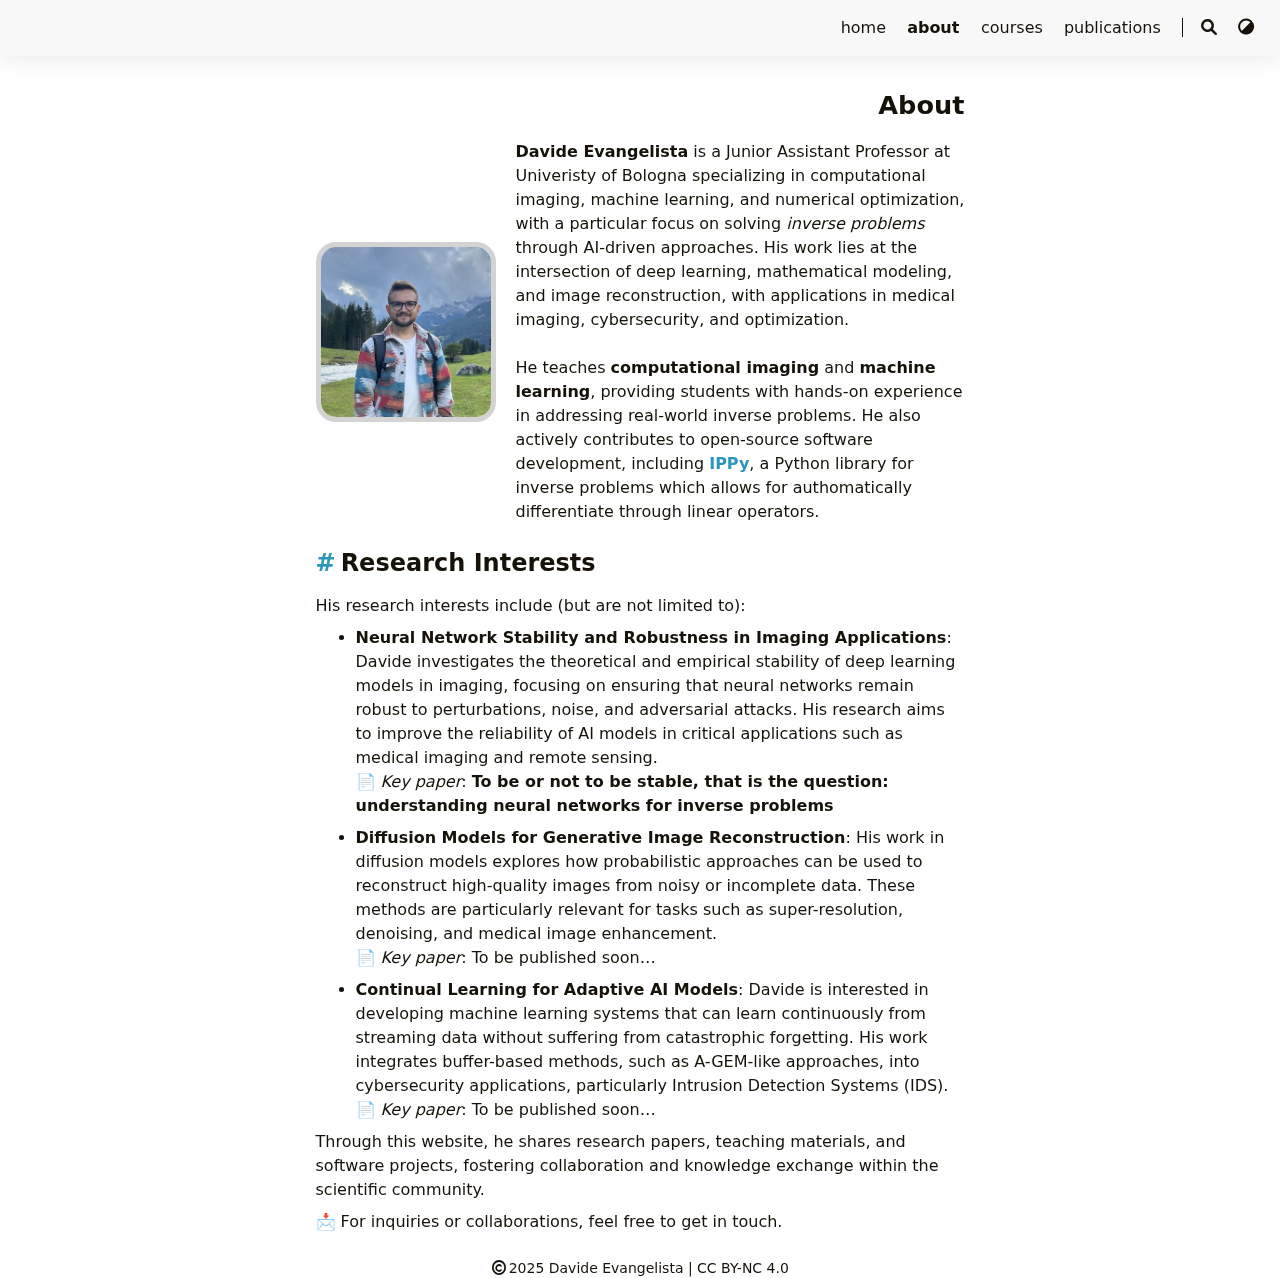
<file: about/index.html>
<!DOCTYPE html>
<html lang="en">
    <head>
        <meta charset="utf-8">
        <meta name="viewport" content="width=device-width, initial-scale=1">
        <meta name="robots" content="noodp" />
        <title>About - Davide Evangelista Personal website</title><meta name="Description" content="This is my cool site"><meta property="og:url" content="https://devangelista2.github.io/about/">
  <meta property="og:site_name" content="Davide Evangelista Personal website">
  <meta property="og:title" content="About">
  <meta property="og:description" content="Davide Evangelista is a Junior Assistant Professor at Univeristy of Bologna specializing in computational imaging, machine learning, and numerical optimization, with a particular focus on solving inverse problems through AI-driven approaches. His work lies at the intersection of deep learning, mathematical modeling, and image reconstruction, with applications in medical imaging, cybersecurity, and optimization. He teaches computational imaging and machine learning, providing students with hands-on experience in addressing real-world inverse problems. He also actively contributes to open-source software development, including IPPy, a Python library for inverse problems which allows for authomatically differentiate through linear operators.">
  <meta property="og:locale" content="en">
  <meta property="og:type" content="article">
    <meta property="article:published_time" content="2025-03-23T14:57:15+01:00">
    <meta property="article:modified_time" content="2025-03-23T21:57:19+01:00">
    <meta property="og:image" content="https://devangelista2.github.io/logo.png">

  <meta name="twitter:card" content="summary_large_image">
  <meta name="twitter:image" content="https://devangelista2.github.io/logo.png">
  <meta name="twitter:title" content="About">
  <meta name="twitter:description" content="Davide Evangelista is a Junior Assistant Professor at Univeristy of Bologna specializing in computational imaging, machine learning, and numerical optimization, with a particular focus on solving inverse problems through AI-driven approaches. His work lies at the intersection of deep learning, mathematical modeling, and image reconstruction, with applications in medical imaging, cybersecurity, and optimization. He teaches computational imaging and machine learning, providing students with hands-on experience in addressing real-world inverse problems. He also actively contributes to open-source software development, including IPPy, a Python library for inverse problems which allows for authomatically differentiate through linear operators.">
      <meta name="twitter:site" content="@d_evangelista2">
<meta name="application-name" content="My cool site">
<meta name="apple-mobile-web-app-title" content="My cool site"><meta name="theme-color" content="#ffffff"><meta name="msapplication-TileColor" content="#da532c"><link rel="shortcut icon" type="image/x-icon" href="/favicon.ico" />
        <link rel="icon" type="image/png" sizes="32x32" href="/favicon-32x32.png">
        <link rel="icon" type="image/png" sizes="16x16" href="/favicon-16x16.png"><link rel="apple-touch-icon" sizes="180x180" href="/apple-touch-icon.png"><link rel="mask-icon" href="/safari-pinned-tab.svg" color="#5bbad5"><link rel="manifest" href="/site.webmanifest"><link rel="canonical" href="https://devangelista2.github.io/about/" /><link rel="next" href="https://devangelista2.github.io/courses/" /><link rel="stylesheet" href="/css/style.min.0b4294dead3bcb53946d16fb4769f4b9032c426ec3a33609afe9b90ccc391015.css" integrity="sha256-C0KU3q07y1OUbRb7R2n0uQMsQm7DozYJr+m5DMw5EBU="><link rel="preload" href="/lib/fontawesome-free/css/all.min.74005d7c17d4a02f2f25404ec0655d9bc2fdaa53166874c87d7b7eec69d9088a.css" integrity="sha256-dABdfBfUoC8vJUBOwGVdm8L9qlMWaHTIfXt+7GnZCIo=" as="style" onload="this.onload=null;this.rel='stylesheet'">
        <noscript><link rel="stylesheet" href="/lib/fontawesome-free/css/all.min.74005d7c17d4a02f2f25404ec0655d9bc2fdaa53166874c87d7b7eec69d9088a.css" integrity="sha256-dABdfBfUoC8vJUBOwGVdm8L9qlMWaHTIfXt+7GnZCIo="></noscript><link rel="preload" href="/lib/animate/animate.min.5fbaeb9f8e25d7e0143bae61d4b1802c16ce7390b96ceb2d498b0d96ff4c853f.css" integrity="sha256-X7rrn44l1+AUO65h1LGALBbOc5C5bOstSYsNlv9MhT8=" as="style" onload="this.onload=null;this.rel='stylesheet'">
        <noscript><link rel="stylesheet" href="/lib/animate/animate.min.5fbaeb9f8e25d7e0143bae61d4b1802c16ce7390b96ceb2d498b0d96ff4c853f.css" integrity="sha256-X7rrn44l1+AUO65h1LGALBbOc5C5bOstSYsNlv9MhT8="></noscript><script type="application/ld+json">
    {
        "@context": "http://schema.org",
        "@type": "BlogPosting",
        "headline": "About",
        "inLanguage": "en",
        "mainEntityOfPage": {
            "@type": "WebPage",
            "@id": "https:\/\/devangelista2.github.io\/about\/"
        },"genre": "page","wordcount":  311 ,
        "url": "https:\/\/devangelista2.github.io\/about\/","datePublished": "2025-03-23T14:57:15+01:00","dateModified": "2025-03-23T21:57:19+01:00","publisher": {
            "@type": "Organization",
            "name": ""},"author": {
                "@type": "Person",
                "name": "Davide Evangelista"
            },"description": ""
    }
    </script></head>
    <body data-header-desktop="fixed" data-header-mobile="auto"><script>(window.localStorage && localStorage.getItem('theme') ? localStorage.getItem('theme') === 'dark' : ('auto' === 'auto' ? window.matchMedia('(prefers-color-scheme: dark)').matches : 'auto' === 'dark')) && document.body.setAttribute('theme', 'dark');</script>

        <div id="mask"></div><div class="wrapper"><header class="desktop" id="header-desktop">
    <div class="header-wrapper">
        <div class="header-title">
            <a href="/" title="Davide Evangelista Personal website"></a>
        </div>
        <div class="menu">
            <div class="menu-inner"><a class="menu-item" href="/"> home </a><a class="menu-item active" href="/about/"> about </a><a class="menu-item" href="/courses/"> courses </a><a class="menu-item" href="/publications/"> publications </a><span class="menu-item delimiter"></span><span class="menu-item search" id="search-desktop">
                        <input type="text" placeholder="Search titles or contents..." id="search-input-desktop">
                        <a href="javascript:void(0);" class="search-button search-toggle" id="search-toggle-desktop" title="Search">
                            <i class="fas fa-search fa-fw" aria-hidden="true"></i>
                        </a>
                        <a href="javascript:void(0);" class="search-button search-clear" id="search-clear-desktop" title="Clear">
                            <i class="fas fa-times-circle fa-fw" aria-hidden="true"></i>
                        </a>
                        <span class="search-button search-loading" id="search-loading-desktop">
                            <i class="fas fa-spinner fa-fw fa-spin" aria-hidden="true"></i>
                        </span>
                    </span><a href="javascript:void(0);" class="menu-item theme-switch" title="Switch Theme">
                    <i class="fas fa-adjust fa-fw" aria-hidden="true"></i>
                </a></div>
        </div>
    </div>
</header><header class="mobile" id="header-mobile">
    <div class="header-container">
        <div class="header-wrapper">
            <div class="header-title">
                <a href="/" title="Davide Evangelista Personal website"></a>
            </div>
            <div class="menu-toggle" id="menu-toggle-mobile">
                <span></span><span></span><span></span>
            </div>
        </div>
        <div class="menu" id="menu-mobile"><div class="search-wrapper">
                    <div class="search mobile" id="search-mobile">
                        <input type="text" placeholder="Search titles or contents..." id="search-input-mobile">
                        <a href="javascript:void(0);" class="search-button search-toggle" id="search-toggle-mobile" title="Search">
                            <i class="fas fa-search fa-fw" aria-hidden="true"></i>
                        </a>
                        <a href="javascript:void(0);" class="search-button search-clear" id="search-clear-mobile" title="Clear">
                            <i class="fas fa-times-circle fa-fw" aria-hidden="true"></i>
                        </a>
                        <span class="search-button search-loading" id="search-loading-mobile">
                            <i class="fas fa-spinner fa-fw fa-spin" aria-hidden="true"></i>
                        </span>
                    </div>
                    <a href="javascript:void(0);" class="search-cancel" id="search-cancel-mobile">
                        Cancel
                    </a>
                </div><a class="menu-item" href="/" title="">home</a><a class="menu-item" href="/about/" title="">about</a><a class="menu-item" href="/courses/" title="">courses</a><a class="menu-item" href="/publications/" title="">publications</a><a href="javascript:void(0);" class="menu-item theme-switch" title="Switch Theme">
                <i class="fas fa-adjust fa-fw" aria-hidden="true"></i>
            </a></div>
    </div>
</header><div class="search-dropdown desktop">
        <div id="search-dropdown-desktop"></div>
    </div>
    <div class="search-dropdown mobile">
        <div id="search-dropdown-mobile"></div>
    </div><main class="main">
                <div class="container"><div class="page single special"><h1 class="single-title animate__animated animate__pulse animate__faster">About</h1><div class="content" id="content"><style>
  img:hover {
    transform: translateY(-5px); /* Moves the image up by 5px on hover */
  }
</style>
<div style="display: flex; align-items: center;">
<img src="/images/avatar.png" alt="Profile Picture" width="180" style="border-radius: 20px; margin-right: 20px; border: 5px solid lightgray; transition: transform 0.3s ease;"/>
<p><b>Davide Evangelista</b> is a Junior Assistant Professor at Univeristy of Bologna specializing in computational imaging, machine learning, and numerical optimization, with a particular focus on solving <i>inverse problems</i> through AI-driven approaches. His work lies at the intersection of deep learning, mathematical modeling, and image reconstruction, with applications in medical imaging, cybersecurity, and optimization. </br></br>
He teaches <b>computational imaging</b> and <b>machine learning</b>, providing students with hands-on experience in addressing real-world inverse problems. He also actively contributes to open-source software development, including <b><a href="">IPPy</a></b>, a Python library for inverse problems which allows for authomatically differentiate through linear operators. </p>
</div>
<h2 id="research-interests">Research Interests</h2>
<p>His research interests include (but are not limited to):</p>
<ul>
<li>
<p><strong>Neural Network Stability and Robustness in Imaging Applications</strong>: Davide investigates the theoretical and empirical stability of deep learning models in imaging, focusing on ensuring that neural networks remain robust to perturbations, noise, and adversarial attacks. His research aims to improve the reliability of AI models in critical applications such as medical imaging and remote sensing. </br>
<a href="https://epubs.siam.org/doi/abs/10.1137/23M1586872">📄</a> <em>Key paper</em>: <strong>To be or not to be stable, that is the question: understanding neural networks for inverse problems</strong></p>
</li>
<li>
<p><strong>Diffusion Models for Generative Image Reconstruction</strong>: His work in diffusion models explores how probabilistic approaches can be used to reconstruct high-quality images from noisy or incomplete data. These methods are particularly relevant for tasks such as super-resolution, denoising, and medical image enhancement. </br>
📄 <em>Key paper</em>: To be published soon&hellip;</p>
</li>
<li>
<p><strong>Continual Learning for Adaptive AI Models</strong>: Davide is interested in developing machine learning systems that can learn continuously from streaming data without suffering from catastrophic forgetting. His work integrates buffer-based methods, such as A-GEM-like approaches, into cybersecurity applications, particularly Intrusion Detection Systems (IDS). </br>
📄 <em>Key paper</em>: To be published soon&hellip;</p>
</li>
</ul>
<p>Through this website, he shares research papers, teaching materials, and software projects, fostering collaboration and knowledge exchange within the scientific community.</p>
<p>📩 For inquiries or collaborations, feel free to get in touch.</p>
</div></div></div>
            </main><footer class="footer">
        <div class="footer-container"><div class="footer-line" itemscope itemtype="http://schema.org/CreativeWork"><i class="far fa-copyright fa-fw" aria-hidden="true"></i><span itemprop="copyrightYear">2025</span><span class="author" itemprop="copyrightHolder">&nbsp;<a href="/" target="_blank">Davide Evangelista</a></span>&nbsp;|&nbsp;<span class="license"><a rel="license external nofollow noopener noreffer" href="https://creativecommons.org/licenses/by-nc/4.0/" target="_blank">CC BY-NC 4.0</a></span></div>
        </div>
    </footer></div>

        <div id="fixed-buttons"><a href="#" id="back-to-top" class="fixed-button" title="Back to Top">
                <i class="fas fa-arrow-up fa-fw" aria-hidden="true"></i>
            </a>
        </div>

        <div id="fixed-buttons-hidden"><a href="#" id="view-comments" class="fixed-button" title="View Comments">
                <i class="fas fa-comment fa-fw" aria-hidden="true"></i>
            </a>
        </div><link rel="stylesheet" href="/lib/katex/katex.min.f787891b550d554c214aa8902f39ac46df2dbd48fdec500a2040a5dce1e8ab58.css" integrity="sha256-94eJG1UNVUwhSqiQLzmsRt8tvUj97FAKIECl3OHoq1g="><script src="/lib/autocomplete/autocomplete.min.ae2da1bd62c6469ee27770ad1cddf2e8296d8a7f6d85b091463e5200c5e320af.js" integrity="sha256-ri2hvWLGRp7id3CtHN3y6Cltin9thbCRRj5SAMXjIK8="></script><script src="/lib/lunr/lunr.min.08a93c0120364b01159db3c287f39b2180bb740334472bda0675bd3f18981676.js" integrity="sha256-CKk8ASA2SwEVnbPCh/ObIYC7dAM0RyvaBnW9PxiYFnY="></script><script src="/lib/lazysizes/lazysizes.min.3d9120fa621da6d613c1698b7014ec6bdf4620366e8f2b7b547059f4b6f6272b.js" integrity="sha256-PZEg+mIdptYTwWmLcBTsa99GIDZujyt7VHBZ9Lb2Jys="></script><script src="/lib/clipboard/clipboard.min.e17a1d816e13c0826e0ed7febfabc3277f45571234bde0bf9120829a7169edc9.js" integrity="sha256-4XodgW4TwIJuDtf+v6vDJ39FVxI0veC/kSCCmnFp7ck="></script><script src="/lib/sharer/sharer.min.bb9594bf58d14dbb3c9acc003dad8a2e6a63d5c4ebb80e027bc1871c3ee406c8.js" integrity="sha256-u5WUv1jRTbs8mswAPa2KLmpj1cTruA4Ce8GHHD7kBsg="></script><script src="/lib/katex/katex.min.863811e2baa0849c77bc92d26d44f4d0a4843c2a8ab52c462017dea57316e4d8.js" integrity="sha256-hjgR4rqghJx3vJLSbUT00KSEPCqKtSxGIBfepXMW5Ng="></script><script src="/lib/katex/contrib/auto-render.min.bb53eb953394531aae36fdd537065c4244eb8542901a3ce914601d932675b8ac.js" integrity="sha256-u1PrlTOUUxquNv3VNwZcQkTrhUKQGjzpFGAdkyZ1uKw="></script><script src="/lib/katex/contrib/copy-tex.min.07770af90943a1de1a1010794bc78c6a7346d46d48fb63e35cc76ba76b827604.js" integrity="sha256-B3cK+QlDod4aEBB5S8eManNG1G1I+2PjXMdrp2uCdgQ="></script><script src="/lib/katex/contrib/mhchem.min.9f87e5e9c384a160472d0045035a8641f6013358eddb3ece708634a50f946a40.js" integrity="sha256-n4fl6cOEoWBHLQBFA1qGQfYBM1jt2z7OcIY0pQ+UakA="></script><script>window.config={"comment":{},"math":{"delimiters":[{"display":true,"left":"$$","right":"$$"},{"display":true,"left":"\\[","right":"\\]"},{"display":true,"left":"\\begin{equation}","right":"\\end{equation}"},{"display":true,"left":"\\begin{equation*}","right":"\\end{equation*}"},{"display":true,"left":"\\begin{align}","right":"\\end{align}"},{"display":true,"left":"\\begin{align*}","right":"\\end{align*}"},{"display":true,"left":"\\begin{alignat}","right":"\\end{alignat}"},{"display":true,"left":"\\begin{alignat*}","right":"\\end{alignat*}"},{"display":true,"left":"\\begin{gather}","right":"\\end{gather}"},{"display":true,"left":"\\begin{CD}","right":"\\end{CD}"},{"display":false,"left":"$","right":"$"},{"display":false,"left":"\\(","right":"\\)"}],"strict":false},"search":{"highlightTag":"em","lunrIndexURL":"/index.json","maxResultLength":10,"noResultsFound":"No results found","snippetLength":30,"type":"lunr"}};</script><script src="/js/theme.min.45e4040859bc8b0aef5105c8f534fc63f12049ae9ac94950dc8d429523de9bc5.js" integrity="sha256-ReQECFm8iwrvUQXI9TT8Y/EgSa6ayUlQ3I1ClSPem8U="></script></body>
</html>
</file>
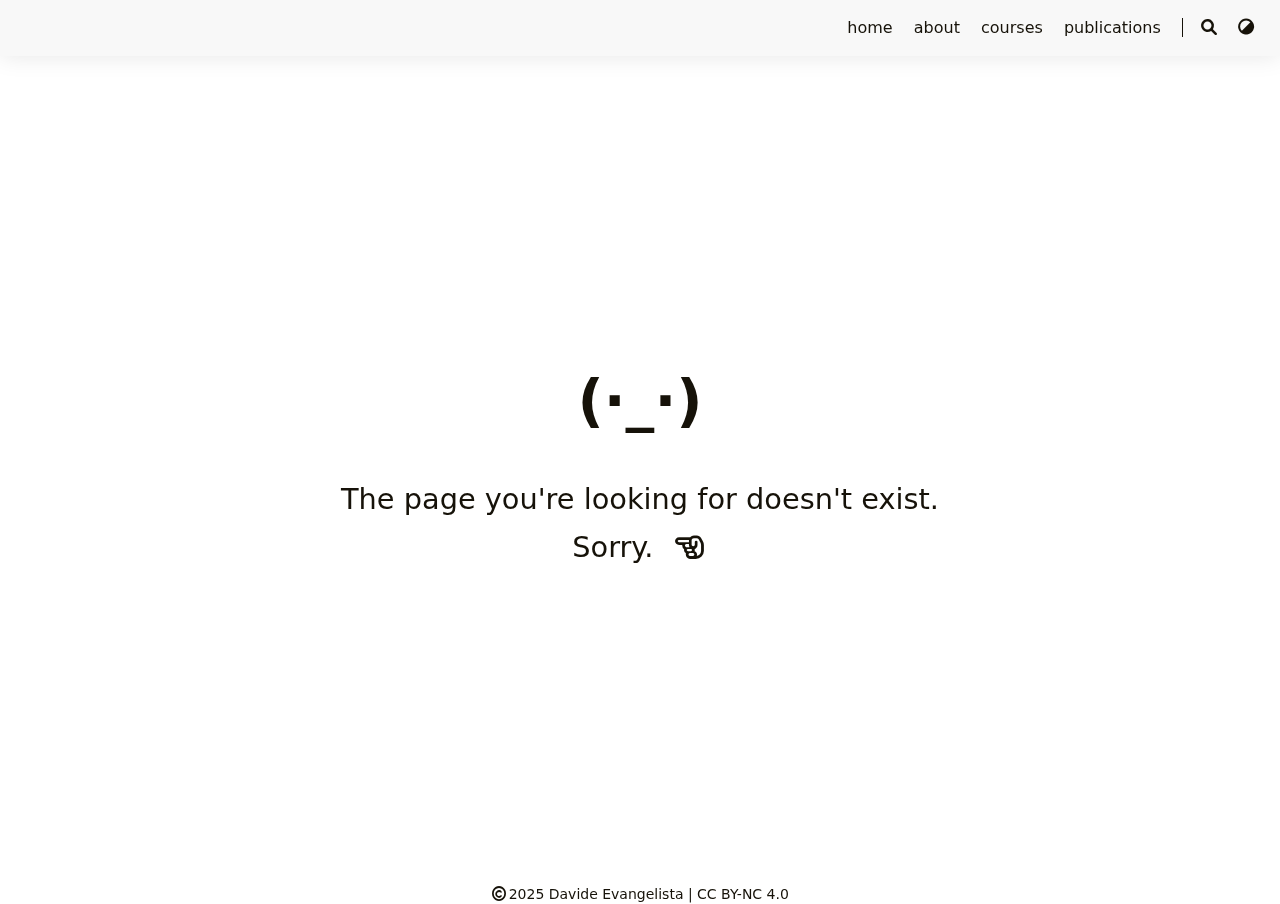
<file: assets/index.html>
<!DOCTYPE html>
<html lang="en-US">
  <meta charset="utf-8">
  <title>Redirecting&hellip;</title>
  <link rel="canonical" href="/404.html">
  <script>location="/404.html"</script>
  <meta http-equiv="refresh" content="0; url=/404.html">
  <meta name="robots" content="noindex">
  <h1>Redirecting&hellip;</h1>
  <a href="/404.html">Click here if you are not redirected.</a>
</html>
</file>
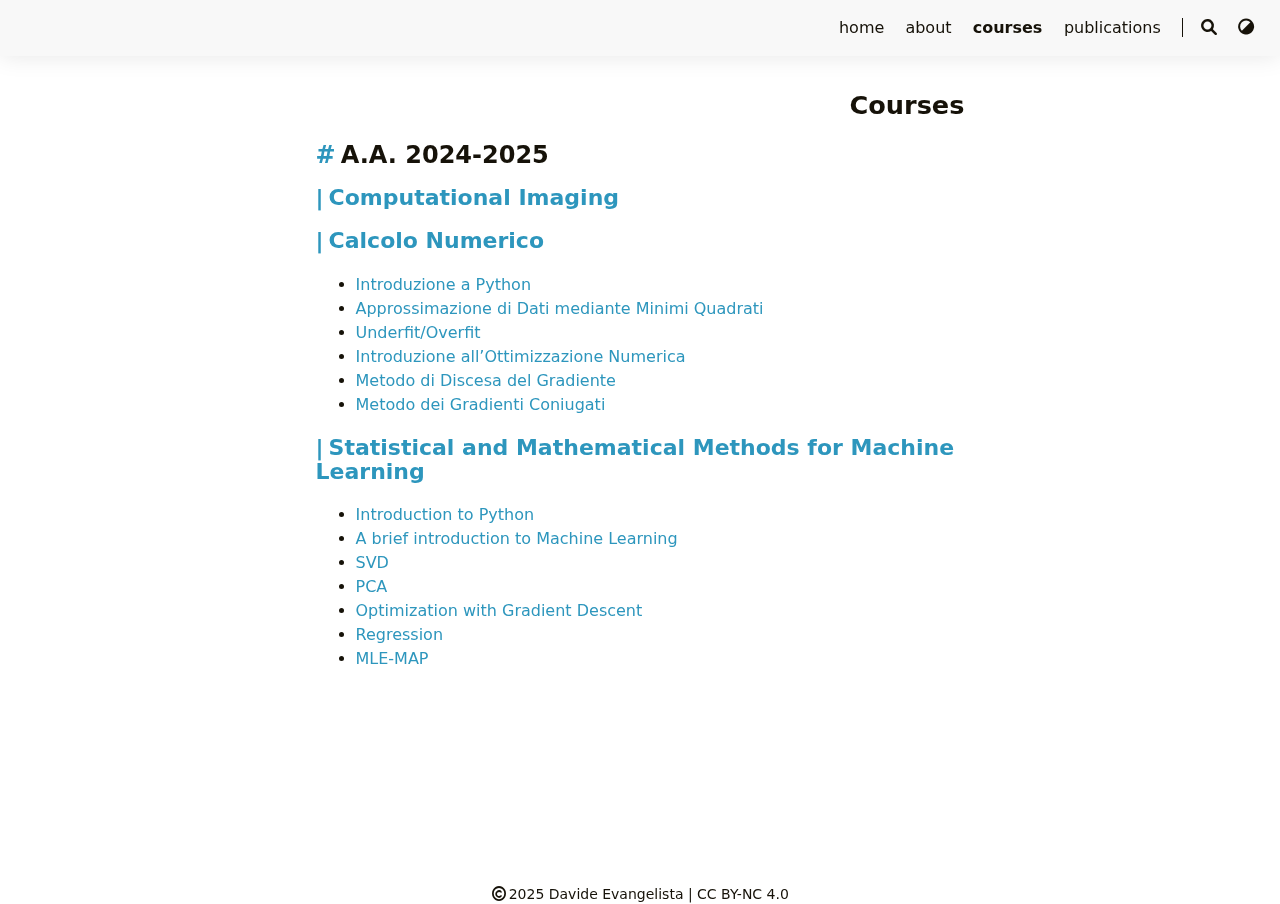
<file: courses/index.html>
<!DOCTYPE html>
<html lang="en">
    <head>
        <meta charset="utf-8">
        <meta name="viewport" content="width=device-width, initial-scale=1">
        <meta name="robots" content="noodp" />
        <title>Courses - Davide Evangelista Personal website</title><meta name="Description" content="This is my cool site"><meta property="og:url" content="https://devangelista2.github.io/courses/">
  <meta property="og:site_name" content="Davide Evangelista Personal website">
  <meta property="og:title" content="Courses">
  <meta property="og:description" content="A.A. 2024-2025 Computational Imaging Calcolo Numerico Introduzione a Python Approssimazione di Dati mediante Minimi Quadrati Underfit/Overfit Introduzione all’Ottimizzazione Numerica Metodo di Discesa del Gradiente Metodo dei Gradienti Coniugati Statistical and Mathematical Methods for Machine Learning Introduction to Python A brief introduction to Machine Learning SVD PCA Optimization with Gradient Descent Regression MLE-MAP">
  <meta property="og:locale" content="en">
  <meta property="og:type" content="article">
    <meta property="article:published_time" content="2025-03-23T14:58:26+01:00">
    <meta property="article:modified_time" content="2025-03-23T21:57:19+01:00">
    <meta property="og:image" content="https://devangelista2.github.io/logo.png">

  <meta name="twitter:card" content="summary_large_image">
  <meta name="twitter:image" content="https://devangelista2.github.io/logo.png">
  <meta name="twitter:title" content="Courses">
  <meta name="twitter:description" content="A.A. 2024-2025 Computational Imaging Calcolo Numerico Introduzione a Python Approssimazione di Dati mediante Minimi Quadrati Underfit/Overfit Introduzione all’Ottimizzazione Numerica Metodo di Discesa del Gradiente Metodo dei Gradienti Coniugati Statistical and Mathematical Methods for Machine Learning Introduction to Python A brief introduction to Machine Learning SVD PCA Optimization with Gradient Descent Regression MLE-MAP">
      <meta name="twitter:site" content="@d_evangelista2">
<meta name="application-name" content="My cool site">
<meta name="apple-mobile-web-app-title" content="My cool site"><meta name="theme-color" content="#ffffff"><meta name="msapplication-TileColor" content="#da532c"><link rel="shortcut icon" type="image/x-icon" href="/favicon.ico" />
        <link rel="icon" type="image/png" sizes="32x32" href="/favicon-32x32.png">
        <link rel="icon" type="image/png" sizes="16x16" href="/favicon-16x16.png"><link rel="apple-touch-icon" sizes="180x180" href="/apple-touch-icon.png"><link rel="mask-icon" href="/safari-pinned-tab.svg" color="#5bbad5"><link rel="manifest" href="/site.webmanifest"><link rel="canonical" href="https://devangelista2.github.io/courses/" /><link rel="prev" href="https://devangelista2.github.io/about/" /><link rel="next" href="https://devangelista2.github.io/publications/" /><link rel="stylesheet" href="/css/style.min.0b4294dead3bcb53946d16fb4769f4b9032c426ec3a33609afe9b90ccc391015.css" integrity="sha256-C0KU3q07y1OUbRb7R2n0uQMsQm7DozYJr+m5DMw5EBU="><link rel="preload" href="/lib/fontawesome-free/css/all.min.74005d7c17d4a02f2f25404ec0655d9bc2fdaa53166874c87d7b7eec69d9088a.css" integrity="sha256-dABdfBfUoC8vJUBOwGVdm8L9qlMWaHTIfXt+7GnZCIo=" as="style" onload="this.onload=null;this.rel='stylesheet'">
        <noscript><link rel="stylesheet" href="/lib/fontawesome-free/css/all.min.74005d7c17d4a02f2f25404ec0655d9bc2fdaa53166874c87d7b7eec69d9088a.css" integrity="sha256-dABdfBfUoC8vJUBOwGVdm8L9qlMWaHTIfXt+7GnZCIo="></noscript><link rel="preload" href="/lib/animate/animate.min.5fbaeb9f8e25d7e0143bae61d4b1802c16ce7390b96ceb2d498b0d96ff4c853f.css" integrity="sha256-X7rrn44l1+AUO65h1LGALBbOc5C5bOstSYsNlv9MhT8=" as="style" onload="this.onload=null;this.rel='stylesheet'">
        <noscript><link rel="stylesheet" href="/lib/animate/animate.min.5fbaeb9f8e25d7e0143bae61d4b1802c16ce7390b96ceb2d498b0d96ff4c853f.css" integrity="sha256-X7rrn44l1+AUO65h1LGALBbOc5C5bOstSYsNlv9MhT8="></noscript><script type="application/ld+json">
    {
        "@context": "http://schema.org",
        "@type": "BlogPosting",
        "headline": "Courses",
        "inLanguage": "en",
        "mainEntityOfPage": {
            "@type": "WebPage",
            "@id": "https:\/\/devangelista2.github.io\/courses\/"
        },"genre": "page","wordcount":  52 ,
        "url": "https:\/\/devangelista2.github.io\/courses\/","datePublished": "2025-03-23T14:58:26+01:00","dateModified": "2025-03-23T21:57:19+01:00","publisher": {
            "@type": "Organization",
            "name": ""},"author": {
                "@type": "Person",
                "name": "Davide Evangelista"
            },"description": ""
    }
    </script></head>
    <body data-header-desktop="fixed" data-header-mobile="auto"><script>(window.localStorage && localStorage.getItem('theme') ? localStorage.getItem('theme') === 'dark' : ('auto' === 'auto' ? window.matchMedia('(prefers-color-scheme: dark)').matches : 'auto' === 'dark')) && document.body.setAttribute('theme', 'dark');</script>

        <div id="mask"></div><div class="wrapper"><header class="desktop" id="header-desktop">
    <div class="header-wrapper">
        <div class="header-title">
            <a href="/" title="Davide Evangelista Personal website"></a>
        </div>
        <div class="menu">
            <div class="menu-inner"><a class="menu-item" href="/"> home </a><a class="menu-item" href="/about/"> about </a><a class="menu-item active" href="/courses/"> courses </a><a class="menu-item" href="/publications/"> publications </a><span class="menu-item delimiter"></span><span class="menu-item search" id="search-desktop">
                        <input type="text" placeholder="Search titles or contents..." id="search-input-desktop">
                        <a href="javascript:void(0);" class="search-button search-toggle" id="search-toggle-desktop" title="Search">
                            <i class="fas fa-search fa-fw" aria-hidden="true"></i>
                        </a>
                        <a href="javascript:void(0);" class="search-button search-clear" id="search-clear-desktop" title="Clear">
                            <i class="fas fa-times-circle fa-fw" aria-hidden="true"></i>
                        </a>
                        <span class="search-button search-loading" id="search-loading-desktop">
                            <i class="fas fa-spinner fa-fw fa-spin" aria-hidden="true"></i>
                        </span>
                    </span><a href="javascript:void(0);" class="menu-item theme-switch" title="Switch Theme">
                    <i class="fas fa-adjust fa-fw" aria-hidden="true"></i>
                </a></div>
        </div>
    </div>
</header><header class="mobile" id="header-mobile">
    <div class="header-container">
        <div class="header-wrapper">
            <div class="header-title">
                <a href="/" title="Davide Evangelista Personal website"></a>
            </div>
            <div class="menu-toggle" id="menu-toggle-mobile">
                <span></span><span></span><span></span>
            </div>
        </div>
        <div class="menu" id="menu-mobile"><div class="search-wrapper">
                    <div class="search mobile" id="search-mobile">
                        <input type="text" placeholder="Search titles or contents..." id="search-input-mobile">
                        <a href="javascript:void(0);" class="search-button search-toggle" id="search-toggle-mobile" title="Search">
                            <i class="fas fa-search fa-fw" aria-hidden="true"></i>
                        </a>
                        <a href="javascript:void(0);" class="search-button search-clear" id="search-clear-mobile" title="Clear">
                            <i class="fas fa-times-circle fa-fw" aria-hidden="true"></i>
                        </a>
                        <span class="search-button search-loading" id="search-loading-mobile">
                            <i class="fas fa-spinner fa-fw fa-spin" aria-hidden="true"></i>
                        </span>
                    </div>
                    <a href="javascript:void(0);" class="search-cancel" id="search-cancel-mobile">
                        Cancel
                    </a>
                </div><a class="menu-item" href="/" title="">home</a><a class="menu-item" href="/about/" title="">about</a><a class="menu-item" href="/courses/" title="">courses</a><a class="menu-item" href="/publications/" title="">publications</a><a href="javascript:void(0);" class="menu-item theme-switch" title="Switch Theme">
                <i class="fas fa-adjust fa-fw" aria-hidden="true"></i>
            </a></div>
    </div>
</header><div class="search-dropdown desktop">
        <div id="search-dropdown-desktop"></div>
    </div>
    <div class="search-dropdown mobile">
        <div id="search-dropdown-mobile"></div>
    </div><main class="main">
                <div class="container"><div class="page single special"><h1 class="single-title animate__animated animate__pulse animate__faster">Courses</h1><div class="content" id="content"><h2 id="aa-2024-2025">A.A. 2024-2025</h2>
<h3 id="computational-imaging"><a href="https://devangelista2.github.io/calcolo-numerico/computational-imaging" target="_blank" rel="noopener noreffer ">Computational Imaging</a></h3>
<h3 id="calcolo-numerico"><a href="https://devangelista2.github.io/calcolo-numerico/" target="_blank" rel="noopener noreffer ">Calcolo Numerico</a></h3>
<ul>
<li><a href="https://devangelista2.github.io/calcolo-numerico/intro/variabili.html" target="_blank" rel="noopener noreffer ">Introduzione a Python</a></li>
<li><a href="https://devangelista2.github.io/calcolo-numerico/approssimazione/modelli_approssimazione.html" target="_blank" rel="noopener noreffer ">Approssimazione di Dati mediante Minimi Quadrati</a></li>
<li><a href="https://devangelista2.github.io/calcolo-numerico/approssimazione/overfit_underfit_regolarizzazione.html" target="_blank" rel="noopener noreffer ">Underfit/Overfit</a></li>
<li><a href="https://devangelista2.github.io/calcolo-numerico/ottimizzazione/intro.html" target="_blank" rel="noopener noreffer ">Introduzione all&rsquo;Ottimizzazione Numerica</a></li>
<li><a href="https://devangelista2.github.io/calcolo-numerico/ottimizzazione/GD.html" target="_blank" rel="noopener noreffer ">Metodo di Discesa del Gradiente</a></li>
<li><a href="https://devangelista2.github.io/calcolo-numerico/ottimizzazione/CGLS.html" target="_blank" rel="noopener noreffer ">Metodo dei Gradienti Coniugati</a></li>
</ul>
<h3 id="statistical-and-mathematical-methods-for-machine-learning"><a href="https://devangelista2.github.io/statistical-mathematical-methods/" target="_blank" rel="noopener noreffer ">Statistical and Mathematical Methods for Machine Learning</a></h3>
<ul>
<li><a href="https://devangelista2.github.io/statistical-mathematical-methods/NLA_numpy/basics_python.html" target="_blank" rel="noopener noreffer ">Introduction to Python</a></li>
<li><a href="https://devangelista2.github.io/statistical-mathematical-methods/ML/intro_ML.html" target="_blank" rel="noopener noreffer ">A brief introduction to Machine Learning</a></li>
<li><a href="https://devangelista2.github.io/statistical-mathematical-methods/ML/SVD.html" target="_blank" rel="noopener noreffer ">SVD</a></li>
<li><a href="https://devangelista2.github.io/statistical-mathematical-methods/ML/PCA.html" target="_blank" rel="noopener noreffer ">PCA</a></li>
<li><a href="https://devangelista2.github.io/statistical-mathematical-methods/Optimization/GD.html" target="_blank" rel="noopener noreffer ">Optimization with Gradient Descent</a></li>
<li><a href="https://devangelista2.github.io/statistical-mathematical-methods/regression_classification/regression.html" target="_blank" rel="noopener noreffer ">Regression</a></li>
<li><a href="https://devangelista2.github.io/statistical-mathematical-methods/regression_classification/MLE_MAP.html" target="_blank" rel="noopener noreffer ">MLE-MAP</a></li>
</ul>
</div></div></div>
            </main><footer class="footer">
        <div class="footer-container"><div class="footer-line" itemscope itemtype="http://schema.org/CreativeWork"><i class="far fa-copyright fa-fw" aria-hidden="true"></i><span itemprop="copyrightYear">2025</span><span class="author" itemprop="copyrightHolder">&nbsp;<a href="/" target="_blank">Davide Evangelista</a></span>&nbsp;|&nbsp;<span class="license"><a rel="license external nofollow noopener noreffer" href="https://creativecommons.org/licenses/by-nc/4.0/" target="_blank">CC BY-NC 4.0</a></span></div>
        </div>
    </footer></div>

        <div id="fixed-buttons"><a href="#" id="back-to-top" class="fixed-button" title="Back to Top">
                <i class="fas fa-arrow-up fa-fw" aria-hidden="true"></i>
            </a>
        </div>

        <div id="fixed-buttons-hidden"><a href="#" id="view-comments" class="fixed-button" title="View Comments">
                <i class="fas fa-comment fa-fw" aria-hidden="true"></i>
            </a>
        </div><link rel="stylesheet" href="/lib/katex/katex.min.f787891b550d554c214aa8902f39ac46df2dbd48fdec500a2040a5dce1e8ab58.css" integrity="sha256-94eJG1UNVUwhSqiQLzmsRt8tvUj97FAKIECl3OHoq1g="><script src="/lib/autocomplete/autocomplete.min.ae2da1bd62c6469ee27770ad1cddf2e8296d8a7f6d85b091463e5200c5e320af.js" integrity="sha256-ri2hvWLGRp7id3CtHN3y6Cltin9thbCRRj5SAMXjIK8="></script><script src="/lib/lunr/lunr.min.08a93c0120364b01159db3c287f39b2180bb740334472bda0675bd3f18981676.js" integrity="sha256-CKk8ASA2SwEVnbPCh/ObIYC7dAM0RyvaBnW9PxiYFnY="></script><script src="/lib/lazysizes/lazysizes.min.3d9120fa621da6d613c1698b7014ec6bdf4620366e8f2b7b547059f4b6f6272b.js" integrity="sha256-PZEg+mIdptYTwWmLcBTsa99GIDZujyt7VHBZ9Lb2Jys="></script><script src="/lib/clipboard/clipboard.min.e17a1d816e13c0826e0ed7febfabc3277f45571234bde0bf9120829a7169edc9.js" integrity="sha256-4XodgW4TwIJuDtf+v6vDJ39FVxI0veC/kSCCmnFp7ck="></script><script src="/lib/sharer/sharer.min.bb9594bf58d14dbb3c9acc003dad8a2e6a63d5c4ebb80e027bc1871c3ee406c8.js" integrity="sha256-u5WUv1jRTbs8mswAPa2KLmpj1cTruA4Ce8GHHD7kBsg="></script><script src="/lib/katex/katex.min.863811e2baa0849c77bc92d26d44f4d0a4843c2a8ab52c462017dea57316e4d8.js" integrity="sha256-hjgR4rqghJx3vJLSbUT00KSEPCqKtSxGIBfepXMW5Ng="></script><script src="/lib/katex/contrib/auto-render.min.bb53eb953394531aae36fdd537065c4244eb8542901a3ce914601d932675b8ac.js" integrity="sha256-u1PrlTOUUxquNv3VNwZcQkTrhUKQGjzpFGAdkyZ1uKw="></script><script src="/lib/katex/contrib/copy-tex.min.07770af90943a1de1a1010794bc78c6a7346d46d48fb63e35cc76ba76b827604.js" integrity="sha256-B3cK+QlDod4aEBB5S8eManNG1G1I+2PjXMdrp2uCdgQ="></script><script src="/lib/katex/contrib/mhchem.min.9f87e5e9c384a160472d0045035a8641f6013358eddb3ece708634a50f946a40.js" integrity="sha256-n4fl6cOEoWBHLQBFA1qGQfYBM1jt2z7OcIY0pQ+UakA="></script><script>window.config={"comment":{},"math":{"delimiters":[{"display":true,"left":"$$","right":"$$"},{"display":true,"left":"\\[","right":"\\]"},{"display":true,"left":"\\begin{equation}","right":"\\end{equation}"},{"display":true,"left":"\\begin{equation*}","right":"\\end{equation*}"},{"display":true,"left":"\\begin{align}","right":"\\end{align}"},{"display":true,"left":"\\begin{align*}","right":"\\end{align*}"},{"display":true,"left":"\\begin{alignat}","right":"\\end{alignat}"},{"display":true,"left":"\\begin{alignat*}","right":"\\end{alignat*}"},{"display":true,"left":"\\begin{gather}","right":"\\end{gather}"},{"display":true,"left":"\\begin{CD}","right":"\\end{CD}"},{"display":false,"left":"$","right":"$"},{"display":false,"left":"\\(","right":"\\)"}],"strict":false},"search":{"highlightTag":"em","lunrIndexURL":"/index.json","maxResultLength":10,"noResultsFound":"No results found","snippetLength":30,"type":"lunr"}};</script><script src="/js/theme.min.45e4040859bc8b0aef5105c8f534fc63f12049ae9ac94950dc8d429523de9bc5.js" integrity="sha256-ReQECFm8iwrvUQXI9TT8Y/EgSa6ayUlQ3I1ClSPem8U="></script></body>
</html>
</file>
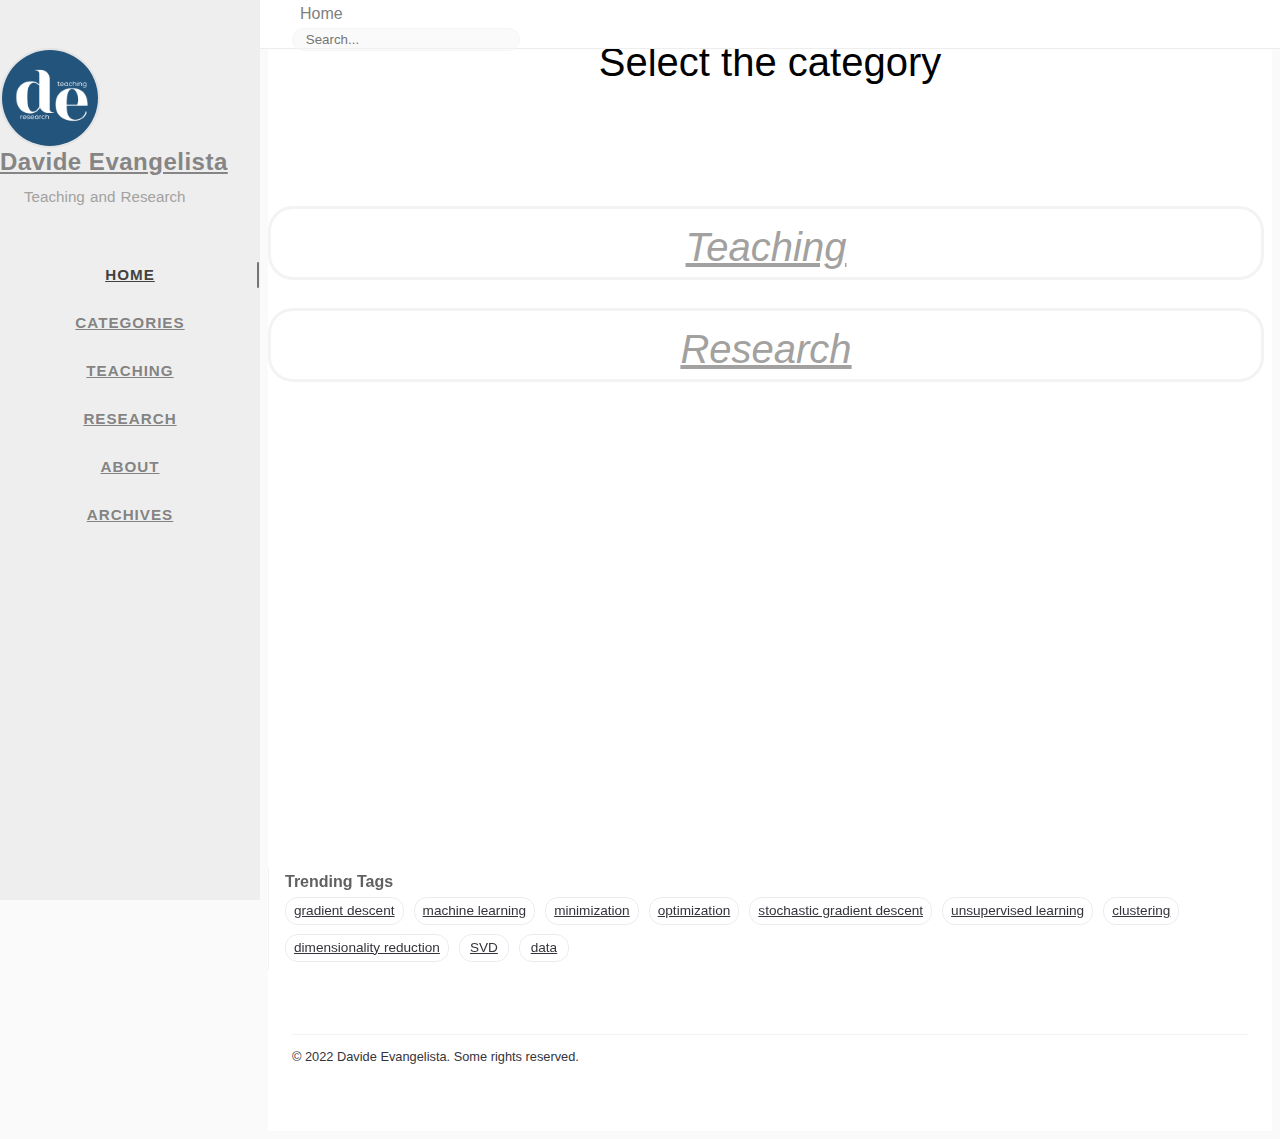
<file: page2/index.html>
<!DOCTYPE html><html lang="en" ><head><meta http-equiv="Content-Type" content="text/html; charset=UTF-8"><meta name="viewport" content="width=device-width, initial-scale=1, shrink-to-fit=no"><meta name="generator" content="Jekyll v4.2.2" /><meta property="og:title" content="Davide Evangelista" /><meta property="og:locale" content="en" /><meta name="description" content="A personal blog about Machine Learning and related stuffs, mainly developed to help myself during teaching and research." /><meta property="og:description" content="A personal blog about Machine Learning and related stuffs, mainly developed to help myself during teaching and research." /><link rel="canonical" href="/page2/" /><meta property="og:url" content="/page2/" /><meta property="og:site_name" content="Davide Evangelista" /><meta property="og:type" content="website" /><link rel="prev" href="/" /><meta name="twitter:card" content="summary" /><meta property="twitter:title" content="Davide Evangelista" /><meta name="twitter:site" content="@deva_MLResearch" /> <script type="application/ld+json"> {"@context":"https://schema.org","@type":"WebPage","description":"A personal blog about Machine Learning and related stuffs, mainly developed to help myself during teaching and research.","headline":"Davide Evangelista","url":"/page2/"}</script><title>Davide Evangelista</title><link rel="apple-touch-icon" sizes="180x180" href="/assets/img/favicons/apple-touch-icon.png"><link rel="icon" type="image/png" sizes="32x32" href="/assets/img/favicons/favicon-32x32.png"><link rel="icon" type="image/png" sizes="16x16" href="/assets/img/favicons/favicon-16x16.png"><link rel="manifest" href="/assets/img/favicons/site.webmanifest"><link rel="shortcut icon" href="/assets/img/favicons/favicon.ico"><meta name="apple-mobile-web-app-title" content="Davide Evangelista"><meta name="application-name" content="Davide Evangelista"><meta name="msapplication-TileColor" content="#da532c"><meta name="msapplication-config" content="/assets/img/favicons/browserconfig.xml"><meta name="theme-color" content="#ffffff"><link rel="preconnect" href="https://fonts.googleapis.com" ><link rel="dns-prefetch" href="https://fonts.googleapis.com" ><link rel="preconnect" href="https://fonts.gstatic.com" crossorigin><link rel="dns-prefetch" href="https://fonts.gstatic.com" crossorigin><link rel="preconnect" href="https://fonts.googleapis.com" ><link rel="dns-prefetch" href="https://fonts.googleapis.com" ><link rel="preconnect" href="https://cdn.jsdelivr.net" ><link rel="dns-prefetch" href="https://cdn.jsdelivr.net" ><link rel="stylesheet" href="https://fonts.googleapis.com/css2?family=Lato&family=Source+Sans+Pro:wght@400;600;700;900&display=swap"><link rel="stylesheet" href="https://cdn.jsdelivr.net/npm/bootstrap@4/dist/css/bootstrap.min.css"><link rel="stylesheet" href="https://cdn.jsdelivr.net/npm/@fortawesome/fontawesome-free@5.11.2/css/all.min.css"><link rel="stylesheet" href="/assets/css/style.css"> <script src="https://cdn.jsdelivr.net/npm/jquery@3/dist/jquery.min.js"></script> <script type="text/javascript"> class ModeToggle { static get MODE_KEY() { return "mode"; } static get MODE_ATTR() { return "data-mode"; } static get DARK_MODE() { return "dark"; } static get LIGHT_MODE() { return "light"; } static get ID() { return "mode-toggle"; } constructor() { if (this.hasMode) { if (this.isDarkMode) { if (!this.isSysDarkPrefer) { this.setDark(); } } else { if (this.isSysDarkPrefer) { this.setLight(); } } } let self = this; /* always follow the system prefers */ this.sysDarkPrefers.addEventListener("change", () => { if (self.hasMode) { if (self.isDarkMode) { if (!self.isSysDarkPrefer) { self.setDark(); } } else { if (self.isSysDarkPrefer) { self.setLight(); } } self.clearMode(); } self.notify(); }); } /* constructor() */ get sysDarkPrefers() { return window.matchMedia("(prefers-color-scheme: dark)"); } get isSysDarkPrefer() { return this.sysDarkPrefers.matches; } get isDarkMode() { return this.mode === ModeToggle.DARK_MODE; } get isLightMode() { return this.mode === ModeToggle.LIGHT_MODE; } get hasMode() { return this.mode != null; } get mode() { return sessionStorage.getItem(ModeToggle.MODE_KEY); } /* get the current mode on screen */ get modeStatus() { if (this.isDarkMode || (!this.hasMode && this.isSysDarkPrefer)) { return ModeToggle.DARK_MODE; } else { return ModeToggle.LIGHT_MODE; } } setDark() { $('html').attr(ModeToggle.MODE_ATTR, ModeToggle.DARK_MODE); sessionStorage.setItem(ModeToggle.MODE_KEY, ModeToggle.DARK_MODE); } setLight() { $('html').attr(ModeToggle.MODE_ATTR, ModeToggle.LIGHT_MODE); sessionStorage.setItem(ModeToggle.MODE_KEY, ModeToggle.LIGHT_MODE); } clearMode() { $('html').removeAttr(ModeToggle.MODE_ATTR); sessionStorage.removeItem(ModeToggle.MODE_KEY); } /* Notify another plugins that the theme mode has changed */ notify() { window.postMessage({ direction: ModeToggle.ID, message: this.modeStatus }, "*"); } } /* ModeToggle */ const toggle = new ModeToggle(); function flipMode() { if (toggle.hasMode) { if (toggle.isSysDarkPrefer) { if (toggle.isLightMode) { toggle.clearMode(); } else { toggle.setLight(); } } else { if (toggle.isDarkMode) { toggle.clearMode(); } else { toggle.setDark(); } } } else { if (toggle.isSysDarkPrefer) { toggle.setLight(); } else { toggle.setDark(); } } toggle.notify(); } /* flipMode() */ </script><body data-spy="scroll" data-target="#toc" data-topbar-visible="true"><div id="sidebar" class="d-flex flex-column align-items-end"><div class="profile-wrapper text-center"><div id="avatar"> <a href="/" class="mx-auto"> <img src="/assets/img/logo.png" alt="avatar" onerror="this.style.display='none'"> </a></div><div class="site-title mt-3"> <a href="/">Davide Evangelista</a></div><div class="site-subtitle font-italic">Teaching and Research</div></div><ul class="w-100"><li class="nav-item active"> <a href="/" class="nav-link"> <i class="fa-fw fas fa-home ml-xl-3 mr-xl-3 unloaded"></i> <span>HOME</span> </a><li class="nav-item"> <a href="/categories/" class="nav-link"> <i class="fa-fw fas fa-stream ml-xl-3 mr-xl-3 unloaded"></i> <span>CATEGORIES</span> </a><li class="nav-item"> <a href="/teaching/" class="nav-link"> <i class="fa-fw fas fa-chalkboard ml-xl-3 mr-xl-3 unloaded"></i> <span>TEACHING</span> </a><li class="nav-item"> <a href="/research/" class="nav-link"> <i class="fa-fw fas fa-book ml-xl-3 mr-xl-3 unloaded"></i> <span>RESEARCH</span> </a><li class="nav-item"> <a href="/about/" class="nav-link"> <i class="fa-fw fas fa-info-circle ml-xl-3 mr-xl-3 unloaded"></i> <span>ABOUT</span> </a><li class="nav-item"> <a href="/archives/" class="nav-link"> <i class="fa-fw fas fa-archive ml-xl-3 mr-xl-3 unloaded"></i> <span>ARCHIVES</span> </a></ul><div class="sidebar-bottom mt-auto d-flex flex-wrap justify-content-center align-items-center"> <button class="mode-toggle btn" aria-label="Switch Mode"> <i class="fas fa-adjust"></i> </button> <span class="icon-border"></span> <a href="https://github.com/devangelista2" aria-label="github" target="_blank" rel="noopener"> <i class="fab fa-github"></i> </a> <a href="https://twitter.com/deva_MLResearch" aria-label="twitter" target="_blank" rel="noopener"> <i class="fab fa-twitter"></i> </a> <a href=" javascript:location.href = 'mailto:' + ['davide.evangelista5','unibo.it'].join('@')" aria-label="email" > <i class="fas fa-envelope"></i> </a> <a href="https://www.linkedin.com/in/davide-evangelista-337b24250/" aria-label="linkedin" target="_blank" rel="noopener"> <i class="fab fa-linkedin"></i> </a></div></div><div id="topbar-wrapper"><div id="topbar" class="container d-flex align-items-center justify-content-between h-100 pl-3 pr-3 pl-md-4 pr-md-4"> <span id="breadcrumb"> <span>Home</span> </span> <i id="sidebar-trigger" class="fas fa-bars fa-fw"></i><div id="topbar-title"> Davide Evangelista</div><i id="search-trigger" class="fas fa-search fa-fw"></i> <span id="search-wrapper" class="align-items-center"> <i class="fas fa-search fa-fw"></i> <input class="form-control" id="search-input" type="search" aria-label="search" autocomplete="off" placeholder="Search..."> </span> <span id="search-cancel" >Cancel</span></div></div><div id="main-wrapper" class="d-flex justify-content-center"><div id="main" class="container pl-xl-4 pr-xl-4"><div class="row"><div id="core-wrapper" class="col-12 col-lg-11 col-xl-9 pr-xl-4 pb-5"><div class="post pl-1 pr-1 pl-md-2 pr-md-2"> <center><div id="categories-title"><h1> Select the category</h1></div></center><div id="choose-category"><div class="category-type"><h1> <a href="/teaching/" class="category-link"><i class="fas fa-chalkboard better-icon"> Teaching</i></a></h1></div><br><div class="category-type"><h1> <a href="/research/" class="category-link"><i class="fas fa-book better-icon"> Research </i></a></h1></div></div></div></div><div id="panel-wrapper" class="col-xl-3 pl-2 text-muted"><div class="access"><div id="access-tags"><div class="panel-heading">Trending Tags</div><div class="d-flex flex-wrap mt-3 mb-1 mr-3"> <a class="post-tag" href="/tags/gradient-descent/">gradient descent</a> <a class="post-tag" href="/tags/machine-learning/">machine learning</a> <a class="post-tag" href="/tags/minimization/">minimization</a> <a class="post-tag" href="/tags/optimization/">optimization</a> <a class="post-tag" href="/tags/stochastic-gradient-descent/">stochastic gradient descent</a> <a class="post-tag" href="/tags/unsupervised-learning/">unsupervised learning</a> <a class="post-tag" href="/tags/clustering/">clustering</a> <a class="post-tag" href="/tags/dimensionality-reduction/">dimensionality reduction</a> <a class="post-tag" href="/tags/svd/">SVD</a> <a class="post-tag" href="/tags/data/">data</a></div></div></div></div></div><footer class="row pl-3 pr-3"><div class="col-12 d-flex justify-content-between align-items-center text-muted pl-0 pr-0"><div class="footer-left"><p class="mb-0"> © 2022 <a href="https://twitter.com/DavideEvangel17">Davide Evangelista</a>. <span data-toggle="tooltip" data-placement="top" title="Except where otherwise noted, the blog posts on this site are licensed under the Creative Commons Attribution 4.0 International (CC BY 4.0) License by the author.">Some rights reserved.</span></p></div><div class="footer-right"><p class="mb-0"></p></div></div></footer></div><div id="search-result-wrapper" class="d-flex justify-content-center unloaded"><div class="col-12 col-sm-11 post-content"><div id="search-hints"><div id="access-tags"><div class="panel-heading">Trending Tags</div><div class="d-flex flex-wrap mt-3 mb-1 mr-3"> <a class="post-tag" href="/tags/gradient-descent/">gradient descent</a> <a class="post-tag" href="/tags/machine-learning/">machine learning</a> <a class="post-tag" href="/tags/minimization/">minimization</a> <a class="post-tag" href="/tags/optimization/">optimization</a> <a class="post-tag" href="/tags/stochastic-gradient-descent/">stochastic gradient descent</a> <a class="post-tag" href="/tags/unsupervised-learning/">unsupervised learning</a> <a class="post-tag" href="/tags/clustering/">clustering</a> <a class="post-tag" href="/tags/dimensionality-reduction/">dimensionality reduction</a> <a class="post-tag" href="/tags/svd/">SVD</a> <a class="post-tag" href="/tags/data/">data</a></div></div></div><div id="search-results" class="d-flex flex-wrap justify-content-center text-muted mt-3"></div></div></div></div><div id="mask"></div><a id="back-to-top" href="#" aria-label="back-to-top" class="btn btn-lg btn-box-shadow" role="button"> <i class="fas fa-angle-up"></i> </a><div id="notification" class="toast" role="alert" aria-live="assertive" aria-atomic="true" data-animation="true" data-autohide="false"><div class="toast-header"> <button type="button" class="ml-2 ml-auto close" data-dismiss="toast" aria-label="Close"> <span aria-hidden="true">&times;</span> </button></div><div class="toast-body text-center pt-0"><p class="pl-2 pr-2 mb-3">A new version of content is available.</p><button type="button" class="btn btn-primary" aria-label="Update"> Update </button></div></div><script src="https://cdn.jsdelivr.net/npm/simple-jekyll-search@1.10.0/dest/simple-jekyll-search.min.js"></script> <script> SimpleJekyllSearch({ searchInput: document.getElementById('search-input'), resultsContainer: document.getElementById('search-results'), json: '/assets/js/data/search.json', searchResultTemplate: '<div class="pl-1 pr-1 pl-sm-2 pr-sm-2 pl-lg-4 pr-lg-4 pl-xl-0 pr-xl-0"> <a href="{url}">{title}</a><div class="post-meta d-flex flex-column flex-sm-row text-muted mt-1 mb-1"> {categories} {tags}</div><p>{snippet}</p></div>', noResultsText: '<p class="mt-5">Oops! No results found.</p>', templateMiddleware: function(prop, value, template) { if (prop === 'categories') { if (value === '') { return `${value}`; } else { return `<div class="mr-sm-4"><i class="far fa-folder fa-fw"></i>${value}</div>`; } } if (prop === 'tags') { if (value === '') { return `${value}`; } else { return `<div><i class="fa fa-tag fa-fw"></i>${value}</div>`; } } } }); </script> <script src="https://cdn.jsdelivr.net/combine/npm/dayjs@1/dayjs.min.js,npm/dayjs@1/locale/en.min.js,npm/dayjs@1/plugin/relativeTime.min.js,npm/dayjs@1/plugin/localizedFormat.min.js"></script> <script defer src="/assets/js/dist/home.min.js"></script> <script src="https://cdn.jsdelivr.net/npm/bootstrap@4/dist/js/bootstrap.bundle.min.js"></script> <script defer src="/app.js"></script>
</file>
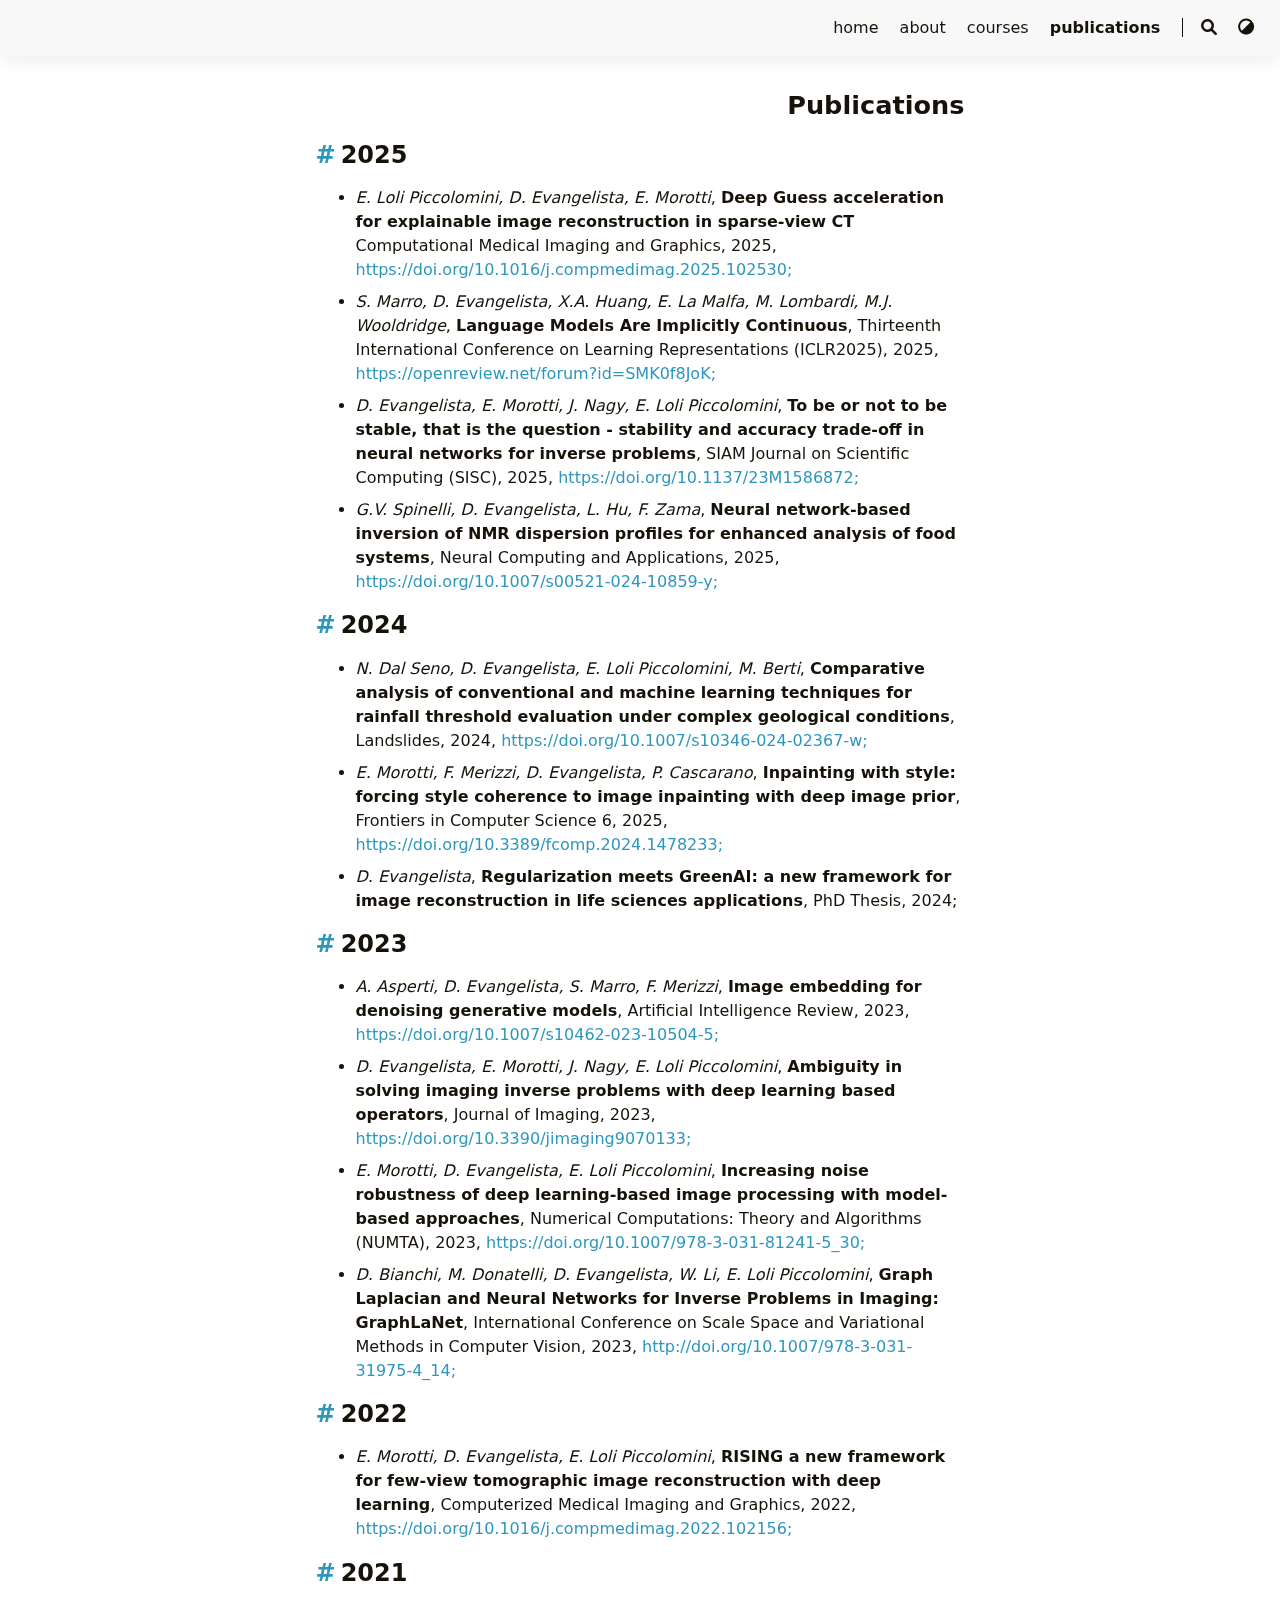
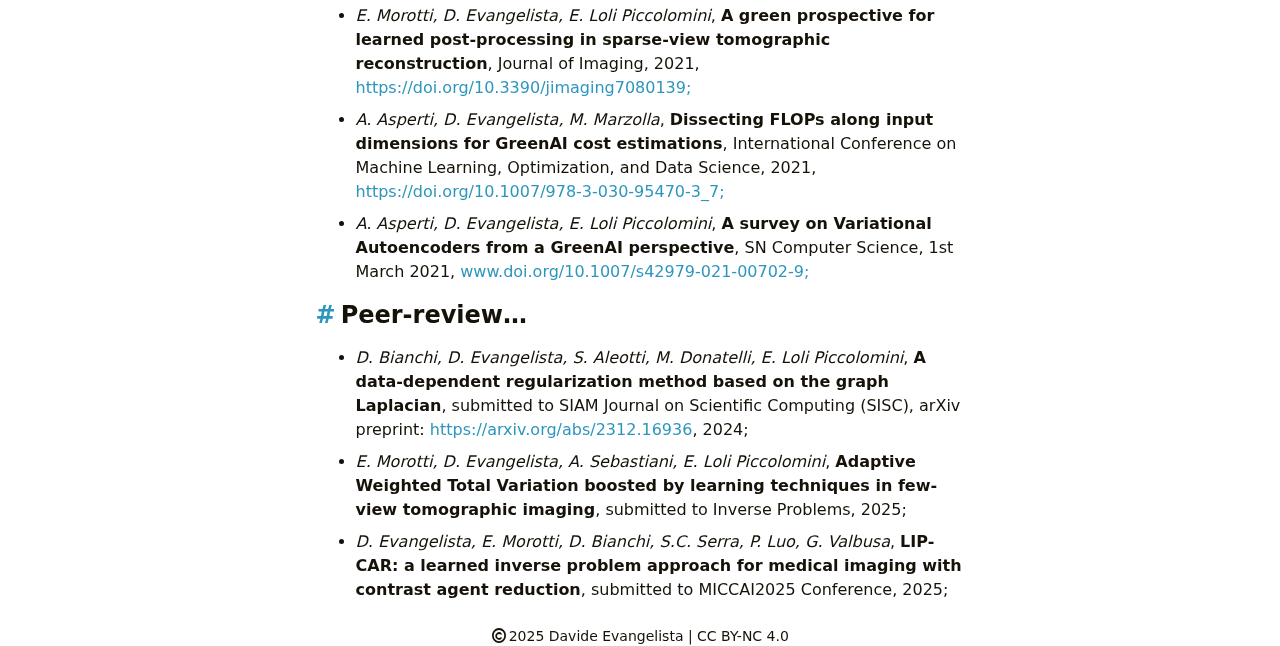
<file: publications/index.html>
<!DOCTYPE html>
<html lang="en">
    <head>
        <meta charset="utf-8">
        <meta name="viewport" content="width=device-width, initial-scale=1">
        <meta name="robots" content="noodp" />
        <title>Publications - Davide Evangelista Personal website</title><meta name="Description" content="This is my cool site"><meta property="og:url" content="https://devangelista2.github.io/publications/">
  <meta property="og:site_name" content="Davide Evangelista Personal website">
  <meta property="og:title" content="Publications">
  <meta property="og:description" content="2025 E. Loli Piccolomini, D. Evangelista, E. Morotti, Deep Guess acceleration for explainable image reconstruction in sparse-view CT Computational Medical Imaging and Graphics, 2025, https://doi.org/10.1016/j.compmedimag.2025.102530;
S. Marro, D. Evangelista, X.A. Huang, E. La Malfa, M. Lombardi, M.J. Wooldridge, Language Models Are Implicitly Continuous, Thirteenth International Conference on Learning Representations (ICLR2025), 2025, https://openreview.net/forum?id=SMK0f8JoK;
D. Evangelista, E. Morotti, J. Nagy, E. Loli Piccolomini, To be or not to be stable, that is the question - stability and accuracy trade-off in neural networks for inverse problems, SIAM Journal on Scientific Computing (SISC), 2025, https://doi.org/10.1137/23M1586872;">
  <meta property="og:locale" content="en">
  <meta property="og:type" content="article">
    <meta property="article:published_time" content="2025-03-23T14:58:42+01:00">
    <meta property="article:modified_time" content="2025-03-23T21:57:19+01:00">
    <meta property="og:image" content="https://devangelista2.github.io/logo.png">

  <meta name="twitter:card" content="summary_large_image">
  <meta name="twitter:image" content="https://devangelista2.github.io/logo.png">
  <meta name="twitter:title" content="Publications">
  <meta name="twitter:description" content="2025 E. Loli Piccolomini, D. Evangelista, E. Morotti, Deep Guess acceleration for explainable image reconstruction in sparse-view CT Computational Medical Imaging and Graphics, 2025, https://doi.org/10.1016/j.compmedimag.2025.102530;
S. Marro, D. Evangelista, X.A. Huang, E. La Malfa, M. Lombardi, M.J. Wooldridge, Language Models Are Implicitly Continuous, Thirteenth International Conference on Learning Representations (ICLR2025), 2025, https://openreview.net/forum?id=SMK0f8JoK;
D. Evangelista, E. Morotti, J. Nagy, E. Loli Piccolomini, To be or not to be stable, that is the question - stability and accuracy trade-off in neural networks for inverse problems, SIAM Journal on Scientific Computing (SISC), 2025, https://doi.org/10.1137/23M1586872;">
      <meta name="twitter:site" content="@d_evangelista2">
<meta name="application-name" content="My cool site">
<meta name="apple-mobile-web-app-title" content="My cool site"><meta name="theme-color" content="#ffffff"><meta name="msapplication-TileColor" content="#da532c"><link rel="shortcut icon" type="image/x-icon" href="/favicon.ico" />
        <link rel="icon" type="image/png" sizes="32x32" href="/favicon-32x32.png">
        <link rel="icon" type="image/png" sizes="16x16" href="/favicon-16x16.png"><link rel="apple-touch-icon" sizes="180x180" href="/apple-touch-icon.png"><link rel="mask-icon" href="/safari-pinned-tab.svg" color="#5bbad5"><link rel="manifest" href="/site.webmanifest"><link rel="canonical" href="https://devangelista2.github.io/publications/" /><link rel="prev" href="https://devangelista2.github.io/courses/" /><link rel="stylesheet" href="/css/style.min.0b4294dead3bcb53946d16fb4769f4b9032c426ec3a33609afe9b90ccc391015.css" integrity="sha256-C0KU3q07y1OUbRb7R2n0uQMsQm7DozYJr+m5DMw5EBU="><link rel="preload" href="/lib/fontawesome-free/css/all.min.74005d7c17d4a02f2f25404ec0655d9bc2fdaa53166874c87d7b7eec69d9088a.css" integrity="sha256-dABdfBfUoC8vJUBOwGVdm8L9qlMWaHTIfXt+7GnZCIo=" as="style" onload="this.onload=null;this.rel='stylesheet'">
        <noscript><link rel="stylesheet" href="/lib/fontawesome-free/css/all.min.74005d7c17d4a02f2f25404ec0655d9bc2fdaa53166874c87d7b7eec69d9088a.css" integrity="sha256-dABdfBfUoC8vJUBOwGVdm8L9qlMWaHTIfXt+7GnZCIo="></noscript><link rel="preload" href="/lib/animate/animate.min.5fbaeb9f8e25d7e0143bae61d4b1802c16ce7390b96ceb2d498b0d96ff4c853f.css" integrity="sha256-X7rrn44l1+AUO65h1LGALBbOc5C5bOstSYsNlv9MhT8=" as="style" onload="this.onload=null;this.rel='stylesheet'">
        <noscript><link rel="stylesheet" href="/lib/animate/animate.min.5fbaeb9f8e25d7e0143bae61d4b1802c16ce7390b96ceb2d498b0d96ff4c853f.css" integrity="sha256-X7rrn44l1+AUO65h1LGALBbOc5C5bOstSYsNlv9MhT8="></noscript><script type="application/ld+json">
    {
        "@context": "http://schema.org",
        "@type": "BlogPosting",
        "headline": "Publications",
        "inLanguage": "en",
        "mainEntityOfPage": {
            "@type": "WebPage",
            "@id": "https:\/\/devangelista2.github.io\/publications\/"
        },"genre": "page","wordcount":  488 ,
        "url": "https:\/\/devangelista2.github.io\/publications\/","datePublished": "2025-03-23T14:58:42+01:00","dateModified": "2025-03-23T21:57:19+01:00","publisher": {
            "@type": "Organization",
            "name": ""},"author": {
                "@type": "Person",
                "name": "Davide Evangelista"
            },"description": ""
    }
    </script></head>
    <body data-header-desktop="fixed" data-header-mobile="auto"><script>(window.localStorage && localStorage.getItem('theme') ? localStorage.getItem('theme') === 'dark' : ('auto' === 'auto' ? window.matchMedia('(prefers-color-scheme: dark)').matches : 'auto' === 'dark')) && document.body.setAttribute('theme', 'dark');</script>

        <div id="mask"></div><div class="wrapper"><header class="desktop" id="header-desktop">
    <div class="header-wrapper">
        <div class="header-title">
            <a href="/" title="Davide Evangelista Personal website"></a>
        </div>
        <div class="menu">
            <div class="menu-inner"><a class="menu-item" href="/"> home </a><a class="menu-item" href="/about/"> about </a><a class="menu-item" href="/courses/"> courses </a><a class="menu-item active" href="/publications/"> publications </a><span class="menu-item delimiter"></span><span class="menu-item search" id="search-desktop">
                        <input type="text" placeholder="Search titles or contents..." id="search-input-desktop">
                        <a href="javascript:void(0);" class="search-button search-toggle" id="search-toggle-desktop" title="Search">
                            <i class="fas fa-search fa-fw" aria-hidden="true"></i>
                        </a>
                        <a href="javascript:void(0);" class="search-button search-clear" id="search-clear-desktop" title="Clear">
                            <i class="fas fa-times-circle fa-fw" aria-hidden="true"></i>
                        </a>
                        <span class="search-button search-loading" id="search-loading-desktop">
                            <i class="fas fa-spinner fa-fw fa-spin" aria-hidden="true"></i>
                        </span>
                    </span><a href="javascript:void(0);" class="menu-item theme-switch" title="Switch Theme">
                    <i class="fas fa-adjust fa-fw" aria-hidden="true"></i>
                </a></div>
        </div>
    </div>
</header><header class="mobile" id="header-mobile">
    <div class="header-container">
        <div class="header-wrapper">
            <div class="header-title">
                <a href="/" title="Davide Evangelista Personal website"></a>
            </div>
            <div class="menu-toggle" id="menu-toggle-mobile">
                <span></span><span></span><span></span>
            </div>
        </div>
        <div class="menu" id="menu-mobile"><div class="search-wrapper">
                    <div class="search mobile" id="search-mobile">
                        <input type="text" placeholder="Search titles or contents..." id="search-input-mobile">
                        <a href="javascript:void(0);" class="search-button search-toggle" id="search-toggle-mobile" title="Search">
                            <i class="fas fa-search fa-fw" aria-hidden="true"></i>
                        </a>
                        <a href="javascript:void(0);" class="search-button search-clear" id="search-clear-mobile" title="Clear">
                            <i class="fas fa-times-circle fa-fw" aria-hidden="true"></i>
                        </a>
                        <span class="search-button search-loading" id="search-loading-mobile">
                            <i class="fas fa-spinner fa-fw fa-spin" aria-hidden="true"></i>
                        </span>
                    </div>
                    <a href="javascript:void(0);" class="search-cancel" id="search-cancel-mobile">
                        Cancel
                    </a>
                </div><a class="menu-item" href="/" title="">home</a><a class="menu-item" href="/about/" title="">about</a><a class="menu-item" href="/courses/" title="">courses</a><a class="menu-item" href="/publications/" title="">publications</a><a href="javascript:void(0);" class="menu-item theme-switch" title="Switch Theme">
                <i class="fas fa-adjust fa-fw" aria-hidden="true"></i>
            </a></div>
    </div>
</header><div class="search-dropdown desktop">
        <div id="search-dropdown-desktop"></div>
    </div>
    <div class="search-dropdown mobile">
        <div id="search-dropdown-mobile"></div>
    </div><main class="main">
                <div class="container"><div class="page single special"><h1 class="single-title animate__animated animate__pulse animate__faster">Publications</h1><div class="content" id="content"><h2 id="2025">2025</h2>
<ul>
<li>
<p><em>E. Loli Piccolomini, D. Evangelista, E. Morotti</em>, <strong>Deep Guess acceleration for explainable image reconstruction in sparse-view CT</strong> Computational Medical Imaging and Graphics, 2025, <a href="https://doi.org/10.1016/j.compmedimag.2025.102530;" target="_blank" rel="noopener noreffer ">https://doi.org/10.1016/j.compmedimag.2025.102530;</a></p>
</li>
<li>
<p><em>S. Marro, D. Evangelista, X.A. Huang, E. La Malfa, M. Lombardi, M.J. Wooldridge</em>, <strong>Language Models Are Implicitly Continuous</strong>, Thirteenth International Conference on Learning Representations (ICLR2025), 2025, <a href="https://openreview.net/forum?id=SMK0f8JoK;" target="_blank" rel="noopener noreffer ">https://openreview.net/forum?id=SMK0f8JoK;</a></p>
</li>
<li>
<p><em>D. Evangelista, E. Morotti, J. Nagy, E. Loli Piccolomini</em>, <strong>To be or not to be stable, that is the question - stability and accuracy trade-off in neural networks for inverse problems</strong>, SIAM Journal on Scientific Computing (SISC), 2025, <a href="https://doi.org/10.1137/23M1586872;" target="_blank" rel="noopener noreffer ">https://doi.org/10.1137/23M1586872;</a></p>
</li>
<li>
<p><em>G.V. Spinelli, D. Evangelista, L. Hu, F. Zama</em>, <strong>Neural network-based inversion of NMR dispersion profiles for enhanced analysis of food systems</strong>, Neural Computing and Applications, 2025, <a href="https://doi.org/10.1007/s00521-024-10859-y;" target="_blank" rel="noopener noreffer ">https://doi.org/10.1007/s00521-024-10859-y;</a></p>
</li>
</ul>
<h2 id="2024">2024</h2>
<ul>
<li>
<p><em>N. Dal Seno, D. Evangelista, E. Loli Piccolomini, M. Berti</em>, <strong>Comparative analysis of conventional and machine learning techniques for rainfall threshold evaluation under complex geological conditions</strong>, Landslides, 2024, <a href="https://doi.org/10.1007/s10346-024-02367-w;" target="_blank" rel="noopener noreffer ">https://doi.org/10.1007/s10346-024-02367-w;</a></p>
</li>
<li>
<p><em>E. Morotti, F. Merizzi, D. Evangelista, P. Cascarano</em>, <strong>Inpainting with style: forcing style coherence to image inpainting with deep image prior</strong>, Frontiers in Computer Science 6, 2025, <a href="https://doi.org/10.3389/fcomp.2024.1478233;" target="_blank" rel="noopener noreffer ">https://doi.org/10.3389/fcomp.2024.1478233;</a></p>
</li>
<li>
<p><em>D. Evangelista</em>, <strong>Regularization meets GreenAI: a new framework for image reconstruction in life sciences applications</strong>, PhD Thesis, 2024;</p>
</li>
</ul>
<h2 id="2023">2023</h2>
<ul>
<li>
<p><em>A. Asperti, D. Evangelista, S. Marro, F. Merizzi</em>, <strong>Image embedding for denoising generative models</strong>, Artificial Intelligence Review, 2023, <a href="https://doi.org/10.1007/s10462-023-10504-5;" target="_blank" rel="noopener noreffer ">https://doi.org/10.1007/s10462-023-10504-5;</a></p>
</li>
<li>
<p><em>D. Evangelista, E. Morotti, J. Nagy, E. Loli Piccolomini</em>, <strong>Ambiguity in solving imaging inverse problems with deep learning based operators</strong>, Journal of Imaging, 2023, <a href="https://doi.org/10.3390/jimaging9070133;" target="_blank" rel="noopener noreffer ">https://doi.org/10.3390/jimaging9070133;</a></p>
</li>
<li>
<p><em>E. Morotti, D. Evangelista, E. Loli Piccolomini</em>, <strong>Increasing noise robustness of deep learning-based image processing with model-based approaches</strong>, Numerical Computations: Theory and Algorithms (NUMTA), 2023, <a href="https://doi.org/10.1007/978-3-031-81241-5_30;" target="_blank" rel="noopener noreffer ">https://doi.org/10.1007/978-3-031-81241-5_30;</a></p>
</li>
<li>
<p><em>D. Bianchi, M. Donatelli, D. Evangelista, W. Li, E. Loli Piccolomini</em>, <strong>Graph Laplacian and Neural Networks for Inverse Problems in Imaging: GraphLaNet</strong>, International Conference on Scale Space and Variational Methods in Computer Vision, 2023, <a href="http://doi.org/10.1007/978-3-031-31975-4_14;" target="_blank" rel="noopener noreffer ">http://doi.org/10.1007/978-3-031-31975-4_14;</a></p>
</li>
</ul>
<h2 id="2022">2022</h2>
<ul>
<li><em>E. Morotti, D. Evangelista, E. Loli Piccolomini</em>, <strong>RISING a new framework for few-view tomographic image reconstruction with deep learning</strong>, Computerized Medical Imaging and Graphics, 2022, <a href="https://doi.org/10.1016/j.compmedimag.2022.102156;" target="_blank" rel="noopener noreffer ">https://doi.org/10.1016/j.compmedimag.2022.102156;</a></li>
</ul>
<h2 id="2021">2021</h2>
<ul>
<li>
<p><em>E. Morotti, D. Evangelista, E. Loli Piccolomini</em>, <strong>A green prospective for learned post-processing in sparse-view tomographic reconstruction</strong>, Journal of Imaging, 2021, <a href="https://doi.org/10.3390/jimaging7080139;" target="_blank" rel="noopener noreffer ">https://doi.org/10.3390/jimaging7080139;</a></p>
</li>
<li>
<p><em>A. Asperti, D. Evangelista, M. Marzolla</em>, <strong>Dissecting FLOPs along input dimensions for GreenAI cost estimations</strong>, International Conference on Machine Learning, Optimization, and Data Science, 2021, <a href="https://doi.org/10.1007/978-3-030-95470-3_7;" target="_blank" rel="noopener noreffer ">https://doi.org/10.1007/978-3-030-95470-3_7;</a></p>
</li>
<li>
<p><em>A. Asperti, D. Evangelista, E. Loli Piccolomini</em>, <strong>A survey on Variational Autoencoders from a GreenAI perspective</strong>, SN Computer Science, 1st March 2021, <a href="https://www.doi.org/10.1007/s42979-021-00702-9;" target="_blank" rel="noopener noreffer ">www.doi.org/10.1007/s42979-021-00702-9;</a></p>
</li>
</ul>
<h2 id="peer-review">Peer-review&hellip;</h2>
<ul>
<li>
<p><em>D. Bianchi, D. Evangelista, S. Aleotti, M. Donatelli, E. Loli Piccolomini</em>, <strong>A data-dependent regularization method based on the graph Laplacian</strong>, submitted to SIAM Journal on Scientific Computing (SISC), arXiv preprint: <a href="https://arxiv.org/abs/2312.16936" target="_blank" rel="noopener noreffer ">https://arxiv.org/abs/2312.16936</a>, 2024;</p>
</li>
<li>
<p><em>E. Morotti, D. Evangelista, A. Sebastiani, E. Loli Piccolomini</em>, <strong>Adaptive Weighted Total Variation boosted by learning techniques in few-view tomographic imaging</strong>, submitted to Inverse Problems, 2025;</p>
</li>
<li>
<p><em>D. Evangelista, E. Morotti, D. Bianchi, S.C. Serra, P. Luo, G. Valbusa</em>, <strong>LIP-CAR: a learned inverse problem approach for medical imaging with contrast agent reduction</strong>, submitted to MICCAI2025 Conference, 2025;</p>
</li>
</ul>
</div></div></div>
            </main><footer class="footer">
        <div class="footer-container"><div class="footer-line" itemscope itemtype="http://schema.org/CreativeWork"><i class="far fa-copyright fa-fw" aria-hidden="true"></i><span itemprop="copyrightYear">2025</span><span class="author" itemprop="copyrightHolder">&nbsp;<a href="/" target="_blank">Davide Evangelista</a></span>&nbsp;|&nbsp;<span class="license"><a rel="license external nofollow noopener noreffer" href="https://creativecommons.org/licenses/by-nc/4.0/" target="_blank">CC BY-NC 4.0</a></span></div>
        </div>
    </footer></div>

        <div id="fixed-buttons"><a href="#" id="back-to-top" class="fixed-button" title="Back to Top">
                <i class="fas fa-arrow-up fa-fw" aria-hidden="true"></i>
            </a>
        </div>

        <div id="fixed-buttons-hidden"><a href="#" id="view-comments" class="fixed-button" title="View Comments">
                <i class="fas fa-comment fa-fw" aria-hidden="true"></i>
            </a>
        </div><link rel="stylesheet" href="/lib/katex/katex.min.f787891b550d554c214aa8902f39ac46df2dbd48fdec500a2040a5dce1e8ab58.css" integrity="sha256-94eJG1UNVUwhSqiQLzmsRt8tvUj97FAKIECl3OHoq1g="><script src="/lib/autocomplete/autocomplete.min.ae2da1bd62c6469ee27770ad1cddf2e8296d8a7f6d85b091463e5200c5e320af.js" integrity="sha256-ri2hvWLGRp7id3CtHN3y6Cltin9thbCRRj5SAMXjIK8="></script><script src="/lib/lunr/lunr.min.08a93c0120364b01159db3c287f39b2180bb740334472bda0675bd3f18981676.js" integrity="sha256-CKk8ASA2SwEVnbPCh/ObIYC7dAM0RyvaBnW9PxiYFnY="></script><script src="/lib/lazysizes/lazysizes.min.3d9120fa621da6d613c1698b7014ec6bdf4620366e8f2b7b547059f4b6f6272b.js" integrity="sha256-PZEg+mIdptYTwWmLcBTsa99GIDZujyt7VHBZ9Lb2Jys="></script><script src="/lib/clipboard/clipboard.min.e17a1d816e13c0826e0ed7febfabc3277f45571234bde0bf9120829a7169edc9.js" integrity="sha256-4XodgW4TwIJuDtf+v6vDJ39FVxI0veC/kSCCmnFp7ck="></script><script src="/lib/sharer/sharer.min.bb9594bf58d14dbb3c9acc003dad8a2e6a63d5c4ebb80e027bc1871c3ee406c8.js" integrity="sha256-u5WUv1jRTbs8mswAPa2KLmpj1cTruA4Ce8GHHD7kBsg="></script><script src="/lib/katex/katex.min.863811e2baa0849c77bc92d26d44f4d0a4843c2a8ab52c462017dea57316e4d8.js" integrity="sha256-hjgR4rqghJx3vJLSbUT00KSEPCqKtSxGIBfepXMW5Ng="></script><script src="/lib/katex/contrib/auto-render.min.bb53eb953394531aae36fdd537065c4244eb8542901a3ce914601d932675b8ac.js" integrity="sha256-u1PrlTOUUxquNv3VNwZcQkTrhUKQGjzpFGAdkyZ1uKw="></script><script src="/lib/katex/contrib/copy-tex.min.07770af90943a1de1a1010794bc78c6a7346d46d48fb63e35cc76ba76b827604.js" integrity="sha256-B3cK+QlDod4aEBB5S8eManNG1G1I+2PjXMdrp2uCdgQ="></script><script src="/lib/katex/contrib/mhchem.min.9f87e5e9c384a160472d0045035a8641f6013358eddb3ece708634a50f946a40.js" integrity="sha256-n4fl6cOEoWBHLQBFA1qGQfYBM1jt2z7OcIY0pQ+UakA="></script><script>window.config={"comment":{},"math":{"delimiters":[{"display":true,"left":"$$","right":"$$"},{"display":true,"left":"\\[","right":"\\]"},{"display":true,"left":"\\begin{equation}","right":"\\end{equation}"},{"display":true,"left":"\\begin{equation*}","right":"\\end{equation*}"},{"display":true,"left":"\\begin{align}","right":"\\end{align}"},{"display":true,"left":"\\begin{align*}","right":"\\end{align*}"},{"display":true,"left":"\\begin{alignat}","right":"\\end{alignat}"},{"display":true,"left":"\\begin{alignat*}","right":"\\end{alignat*}"},{"display":true,"left":"\\begin{gather}","right":"\\end{gather}"},{"display":true,"left":"\\begin{CD}","right":"\\end{CD}"},{"display":false,"left":"$","right":"$"},{"display":false,"left":"\\(","right":"\\)"}],"strict":false},"search":{"highlightTag":"em","lunrIndexURL":"/index.json","maxResultLength":10,"noResultsFound":"No results found","snippetLength":30,"type":"lunr"}};</script><script src="/js/theme.min.45e4040859bc8b0aef5105c8f534fc63f12049ae9ac94950dc8d429523de9bc5.js" integrity="sha256-ReQECFm8iwrvUQXI9TT8Y/EgSa6ayUlQ3I1ClSPem8U="></script></body>
</html>
</file>
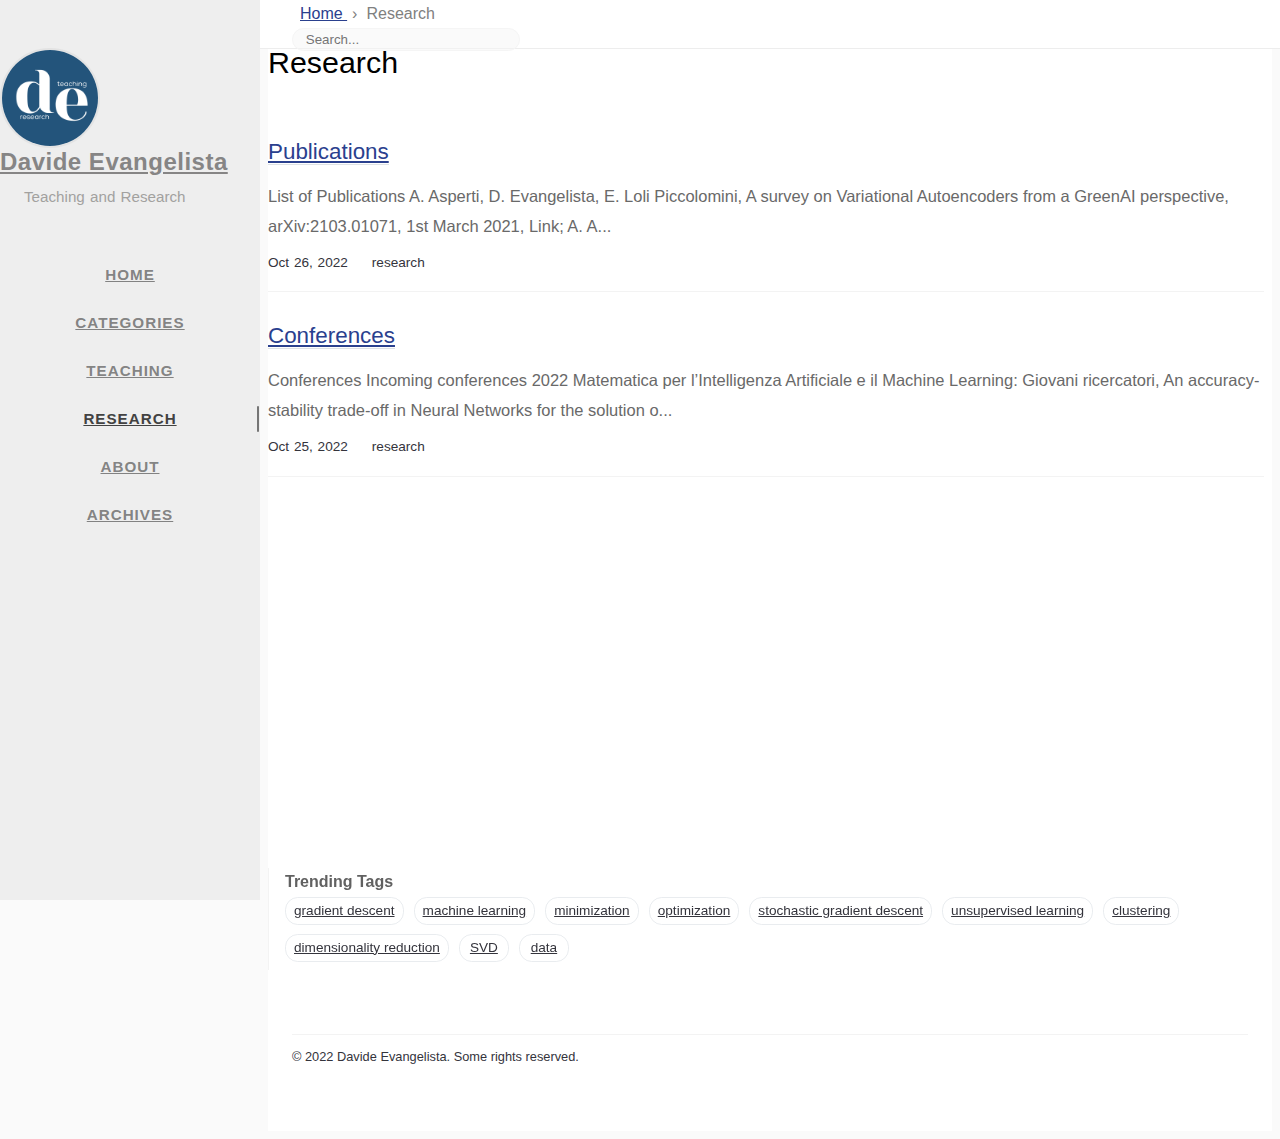
<file: research/index.html>
<!DOCTYPE html><html lang="en" ><head><meta http-equiv="Content-Type" content="text/html; charset=UTF-8"><meta name="viewport" content="width=device-width, initial-scale=1, shrink-to-fit=no"><meta name="generator" content="Jekyll v4.2.2" /><meta property="og:title" content="Research" /><meta property="og:locale" content="en" /><meta name="description" content="A personal blog about Machine Learning and related stuffs, mainly developed to help myself during teaching and research." /><meta property="og:description" content="A personal blog about Machine Learning and related stuffs, mainly developed to help myself during teaching and research." /><link rel="canonical" href="/research/" /><meta property="og:url" content="/research/" /><meta property="og:site_name" content="Davide Evangelista" /><meta property="og:type" content="article" /><meta property="article:published_time" content="2022-11-13T01:13:12+08:00" /><meta name="twitter:card" content="summary" /><meta property="twitter:title" content="Research" /><meta name="twitter:site" content="@deva_MLResearch" /> <script type="application/ld+json"> {"@context":"https://schema.org","@type":"BlogPosting","dateModified":"2022-11-13T01:13:12+08:00","datePublished":"2022-11-13T01:13:12+08:00","description":"A personal blog about Machine Learning and related stuffs, mainly developed to help myself during teaching and research.","headline":"Research","mainEntityOfPage":{"@type":"WebPage","@id":"/research/"},"url":"/research/"}</script><title>Research | Davide Evangelista</title><link rel="apple-touch-icon" sizes="180x180" href="/assets/img/favicons/apple-touch-icon.png"><link rel="icon" type="image/png" sizes="32x32" href="/assets/img/favicons/favicon-32x32.png"><link rel="icon" type="image/png" sizes="16x16" href="/assets/img/favicons/favicon-16x16.png"><link rel="manifest" href="/assets/img/favicons/site.webmanifest"><link rel="shortcut icon" href="/assets/img/favicons/favicon.ico"><meta name="apple-mobile-web-app-title" content="Davide Evangelista"><meta name="application-name" content="Davide Evangelista"><meta name="msapplication-TileColor" content="#da532c"><meta name="msapplication-config" content="/assets/img/favicons/browserconfig.xml"><meta name="theme-color" content="#ffffff"><link rel="preconnect" href="https://fonts.googleapis.com" ><link rel="dns-prefetch" href="https://fonts.googleapis.com" ><link rel="preconnect" href="https://fonts.gstatic.com" crossorigin><link rel="dns-prefetch" href="https://fonts.gstatic.com" crossorigin><link rel="preconnect" href="https://fonts.googleapis.com" ><link rel="dns-prefetch" href="https://fonts.googleapis.com" ><link rel="preconnect" href="https://cdn.jsdelivr.net" ><link rel="dns-prefetch" href="https://cdn.jsdelivr.net" ><link rel="stylesheet" href="https://fonts.googleapis.com/css2?family=Lato&family=Source+Sans+Pro:wght@400;600;700;900&display=swap"><link rel="stylesheet" href="https://cdn.jsdelivr.net/npm/bootstrap@4/dist/css/bootstrap.min.css"><link rel="stylesheet" href="https://cdn.jsdelivr.net/npm/@fortawesome/fontawesome-free@5.11.2/css/all.min.css"><link rel="stylesheet" href="/assets/css/style.css"> <script src="https://cdn.jsdelivr.net/npm/jquery@3/dist/jquery.min.js"></script> <script type="text/javascript"> class ModeToggle { static get MODE_KEY() { return "mode"; } static get MODE_ATTR() { return "data-mode"; } static get DARK_MODE() { return "dark"; } static get LIGHT_MODE() { return "light"; } static get ID() { return "mode-toggle"; } constructor() { if (this.hasMode) { if (this.isDarkMode) { if (!this.isSysDarkPrefer) { this.setDark(); } } else { if (this.isSysDarkPrefer) { this.setLight(); } } } let self = this; /* always follow the system prefers */ this.sysDarkPrefers.addEventListener("change", () => { if (self.hasMode) { if (self.isDarkMode) { if (!self.isSysDarkPrefer) { self.setDark(); } } else { if (self.isSysDarkPrefer) { self.setLight(); } } self.clearMode(); } self.notify(); }); } /* constructor() */ get sysDarkPrefers() { return window.matchMedia("(prefers-color-scheme: dark)"); } get isSysDarkPrefer() { return this.sysDarkPrefers.matches; } get isDarkMode() { return this.mode === ModeToggle.DARK_MODE; } get isLightMode() { return this.mode === ModeToggle.LIGHT_MODE; } get hasMode() { return this.mode != null; } get mode() { return sessionStorage.getItem(ModeToggle.MODE_KEY); } /* get the current mode on screen */ get modeStatus() { if (this.isDarkMode || (!this.hasMode && this.isSysDarkPrefer)) { return ModeToggle.DARK_MODE; } else { return ModeToggle.LIGHT_MODE; } } setDark() { $('html').attr(ModeToggle.MODE_ATTR, ModeToggle.DARK_MODE); sessionStorage.setItem(ModeToggle.MODE_KEY, ModeToggle.DARK_MODE); } setLight() { $('html').attr(ModeToggle.MODE_ATTR, ModeToggle.LIGHT_MODE); sessionStorage.setItem(ModeToggle.MODE_KEY, ModeToggle.LIGHT_MODE); } clearMode() { $('html').removeAttr(ModeToggle.MODE_ATTR); sessionStorage.removeItem(ModeToggle.MODE_KEY); } /* Notify another plugins that the theme mode has changed */ notify() { window.postMessage({ direction: ModeToggle.ID, message: this.modeStatus }, "*"); } } /* ModeToggle */ const toggle = new ModeToggle(); function flipMode() { if (toggle.hasMode) { if (toggle.isSysDarkPrefer) { if (toggle.isLightMode) { toggle.clearMode(); } else { toggle.setLight(); } } else { if (toggle.isDarkMode) { toggle.clearMode(); } else { toggle.setDark(); } } } else { if (toggle.isSysDarkPrefer) { toggle.setLight(); } else { toggle.setDark(); } } toggle.notify(); } /* flipMode() */ </script><body data-spy="scroll" data-target="#toc" data-topbar-visible="true"><div id="sidebar" class="d-flex flex-column align-items-end"><div class="profile-wrapper text-center"><div id="avatar"> <a href="/" class="mx-auto"> <img src="/assets/img/logo.png" alt="avatar" onerror="this.style.display='none'"> </a></div><div class="site-title mt-3"> <a href="/">Davide Evangelista</a></div><div class="site-subtitle font-italic">Teaching and Research</div></div><ul class="w-100"><li class="nav-item"> <a href="/" class="nav-link"> <i class="fa-fw fas fa-home ml-xl-3 mr-xl-3 unloaded"></i> <span>HOME</span> </a><li class="nav-item"> <a href="/categories/" class="nav-link"> <i class="fa-fw fas fa-stream ml-xl-3 mr-xl-3 unloaded"></i> <span>CATEGORIES</span> </a><li class="nav-item"> <a href="/teaching/" class="nav-link"> <i class="fa-fw fas fa-chalkboard ml-xl-3 mr-xl-3 unloaded"></i> <span>TEACHING</span> </a><li class="nav-item active"> <a href="/research/" class="nav-link"> <i class="fa-fw fas fa-book ml-xl-3 mr-xl-3 unloaded"></i> <span>RESEARCH</span> </a><li class="nav-item"> <a href="/about/" class="nav-link"> <i class="fa-fw fas fa-info-circle ml-xl-3 mr-xl-3 unloaded"></i> <span>ABOUT</span> </a><li class="nav-item"> <a href="/archives/" class="nav-link"> <i class="fa-fw fas fa-archive ml-xl-3 mr-xl-3 unloaded"></i> <span>ARCHIVES</span> </a></ul><div class="sidebar-bottom mt-auto d-flex flex-wrap justify-content-center align-items-center"> <button class="mode-toggle btn" aria-label="Switch Mode"> <i class="fas fa-adjust"></i> </button> <span class="icon-border"></span> <a href="https://github.com/devangelista2" aria-label="github" target="_blank" rel="noopener"> <i class="fab fa-github"></i> </a> <a href="https://twitter.com/deva_MLResearch" aria-label="twitter" target="_blank" rel="noopener"> <i class="fab fa-twitter"></i> </a> <a href=" javascript:location.href = 'mailto:' + ['davide.evangelista5','unibo.it'].join('@')" aria-label="email" > <i class="fas fa-envelope"></i> </a> <a href="https://www.linkedin.com/in/davide-evangelista-337b24250/" aria-label="linkedin" target="_blank" rel="noopener"> <i class="fab fa-linkedin"></i> </a></div></div><div id="topbar-wrapper"><div id="topbar" class="container d-flex align-items-center justify-content-between h-100 pl-3 pr-3 pl-md-4 pr-md-4"> <span id="breadcrumb"> <span> <a href="/"> Home </a> </span> <span>Research</span> </span> <i id="sidebar-trigger" class="fas fa-bars fa-fw"></i><div id="topbar-title"> Research</div><i id="search-trigger" class="fas fa-search fa-fw"></i> <span id="search-wrapper" class="align-items-center"> <i class="fas fa-search fa-fw"></i> <input class="form-control" id="search-input" type="search" aria-label="search" autocomplete="off" placeholder="Search..."> </span> <span id="search-cancel" >Cancel</span></div></div><div id="main-wrapper" class="d-flex justify-content-center"><div id="main" class="container pl-xl-4 pr-xl-4"><div class="row"><div id="core-wrapper" class="col-12 col-lg-11 col-xl-9 pr-xl-4 pb-5"><div class="post pl-1 pr-1 pl-md-2 pr-md-2"><h1 class="dynamic-title"> Research</h1><div class="post-content"><div id="post-list"><div class="post-preview"><h1> <a href="/posts/pubblications/">Publications</a></h1><div class="post-content"><p> List of Publications A. Asperti, D. Evangelista, E. Loli Piccolomini, A survey on Variational Autoencoders from a GreenAI perspective, arXiv:2103.01071, 1st March 2021, Link; A. A...</p></div><div class="post-meta text-muted d-flex"><div class="mr-auto"> <i class="far fa-calendar fa-fw"></i> <em class="" data-ts="1666713600" data-df="ll" > Oct 26, 2022 </em> <i class="far fa-folder-open fa-fw"></i> <span> research </span></div></div></div><div class="post-preview"><h1> <a href="/posts/conferences/">Conferences</a></h1><div class="post-content"><p> Conferences Incoming conferences 2022 Matematica per l’Intelligenza Artificiale e il Machine Learning: Giovani ricercatori, An accuracy-stability trade-off in Neural Networks for the solution o...</p></div><div class="post-meta text-muted d-flex"><div class="mr-auto"> <i class="far fa-calendar fa-fw"></i> <em class="" data-ts="1666627200" data-df="ll" > Oct 25, 2022 </em> <i class="far fa-folder-open fa-fw"></i> <span> research </span></div></div></div></div></div></div></div><div id="panel-wrapper" class="col-xl-3 pl-2 text-muted"><div class="access"><div id="access-tags"><div class="panel-heading">Trending Tags</div><div class="d-flex flex-wrap mt-3 mb-1 mr-3"> <a class="post-tag" href="/tags/gradient-descent/">gradient descent</a> <a class="post-tag" href="/tags/machine-learning/">machine learning</a> <a class="post-tag" href="/tags/minimization/">minimization</a> <a class="post-tag" href="/tags/optimization/">optimization</a> <a class="post-tag" href="/tags/stochastic-gradient-descent/">stochastic gradient descent</a> <a class="post-tag" href="/tags/unsupervised-learning/">unsupervised learning</a> <a class="post-tag" href="/tags/clustering/">clustering</a> <a class="post-tag" href="/tags/dimensionality-reduction/">dimensionality reduction</a> <a class="post-tag" href="/tags/svd/">SVD</a> <a class="post-tag" href="/tags/data/">data</a></div></div></div></div></div><footer class="row pl-3 pr-3"><div class="col-12 d-flex justify-content-between align-items-center text-muted pl-0 pr-0"><div class="footer-left"><p class="mb-0"> © 2022 <a href="https://twitter.com/DavideEvangel17">Davide Evangelista</a>. <span data-toggle="tooltip" data-placement="top" title="Except where otherwise noted, the blog posts on this site are licensed under the Creative Commons Attribution 4.0 International (CC BY 4.0) License by the author.">Some rights reserved.</span></p></div><div class="footer-right"><p class="mb-0"></p></div></div></footer></div><div id="search-result-wrapper" class="d-flex justify-content-center unloaded"><div class="col-12 col-sm-11 post-content"><div id="search-hints"><div id="access-tags"><div class="panel-heading">Trending Tags</div><div class="d-flex flex-wrap mt-3 mb-1 mr-3"> <a class="post-tag" href="/tags/gradient-descent/">gradient descent</a> <a class="post-tag" href="/tags/machine-learning/">machine learning</a> <a class="post-tag" href="/tags/minimization/">minimization</a> <a class="post-tag" href="/tags/optimization/">optimization</a> <a class="post-tag" href="/tags/stochastic-gradient-descent/">stochastic gradient descent</a> <a class="post-tag" href="/tags/unsupervised-learning/">unsupervised learning</a> <a class="post-tag" href="/tags/clustering/">clustering</a> <a class="post-tag" href="/tags/dimensionality-reduction/">dimensionality reduction</a> <a class="post-tag" href="/tags/svd/">SVD</a> <a class="post-tag" href="/tags/data/">data</a></div></div></div><div id="search-results" class="d-flex flex-wrap justify-content-center text-muted mt-3"></div></div></div></div><div id="mask"></div><a id="back-to-top" href="#" aria-label="back-to-top" class="btn btn-lg btn-box-shadow" role="button"> <i class="fas fa-angle-up"></i> </a><div id="notification" class="toast" role="alert" aria-live="assertive" aria-atomic="true" data-animation="true" data-autohide="false"><div class="toast-header"> <button type="button" class="ml-2 ml-auto close" data-dismiss="toast" aria-label="Close"> <span aria-hidden="true">&times;</span> </button></div><div class="toast-body text-center pt-0"><p class="pl-2 pr-2 mb-3">A new version of content is available.</p><button type="button" class="btn btn-primary" aria-label="Update"> Update </button></div></div><script src="https://cdn.jsdelivr.net/npm/simple-jekyll-search@1.10.0/dest/simple-jekyll-search.min.js"></script> <script> SimpleJekyllSearch({ searchInput: document.getElementById('search-input'), resultsContainer: document.getElementById('search-results'), json: '/assets/js/data/search.json', searchResultTemplate: '<div class="pl-1 pr-1 pl-sm-2 pr-sm-2 pl-lg-4 pr-lg-4 pl-xl-0 pr-xl-0"> <a href="{url}">{title}</a><div class="post-meta d-flex flex-column flex-sm-row text-muted mt-1 mb-1"> {categories} {tags}</div><p>{snippet}</p></div>', noResultsText: '<p class="mt-5">Oops! No results found.</p>', templateMiddleware: function(prop, value, template) { if (prop === 'categories') { if (value === '') { return `${value}`; } else { return `<div class="mr-sm-4"><i class="far fa-folder fa-fw"></i>${value}</div>`; } } if (prop === 'tags') { if (value === '') { return `${value}`; } else { return `<div><i class="fa fa-tag fa-fw"></i>${value}</div>`; } } } }); </script> <script defer src="/assets/js/dist/commons.min.js"></script> <script src="https://cdn.jsdelivr.net/npm/bootstrap@4/dist/js/bootstrap.bundle.min.js"></script> <script defer src="/app.js"></script>
</file>
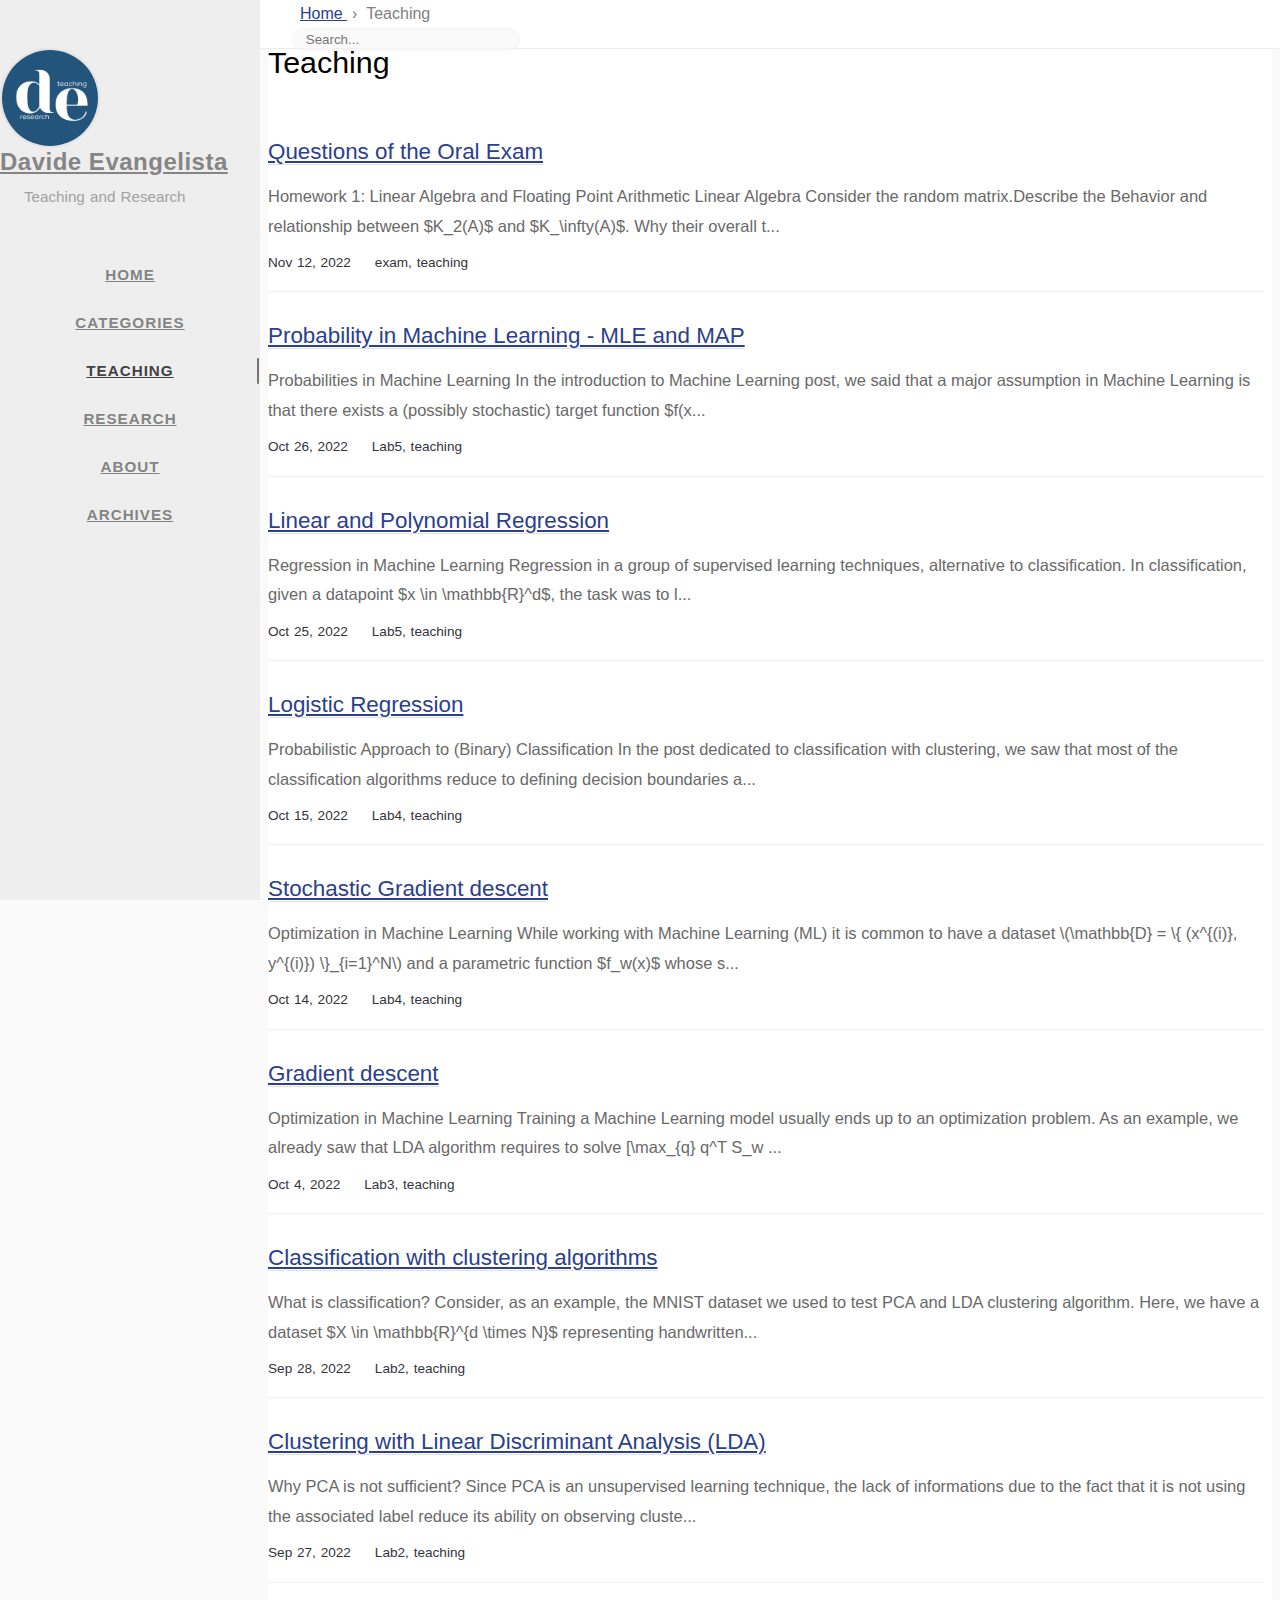
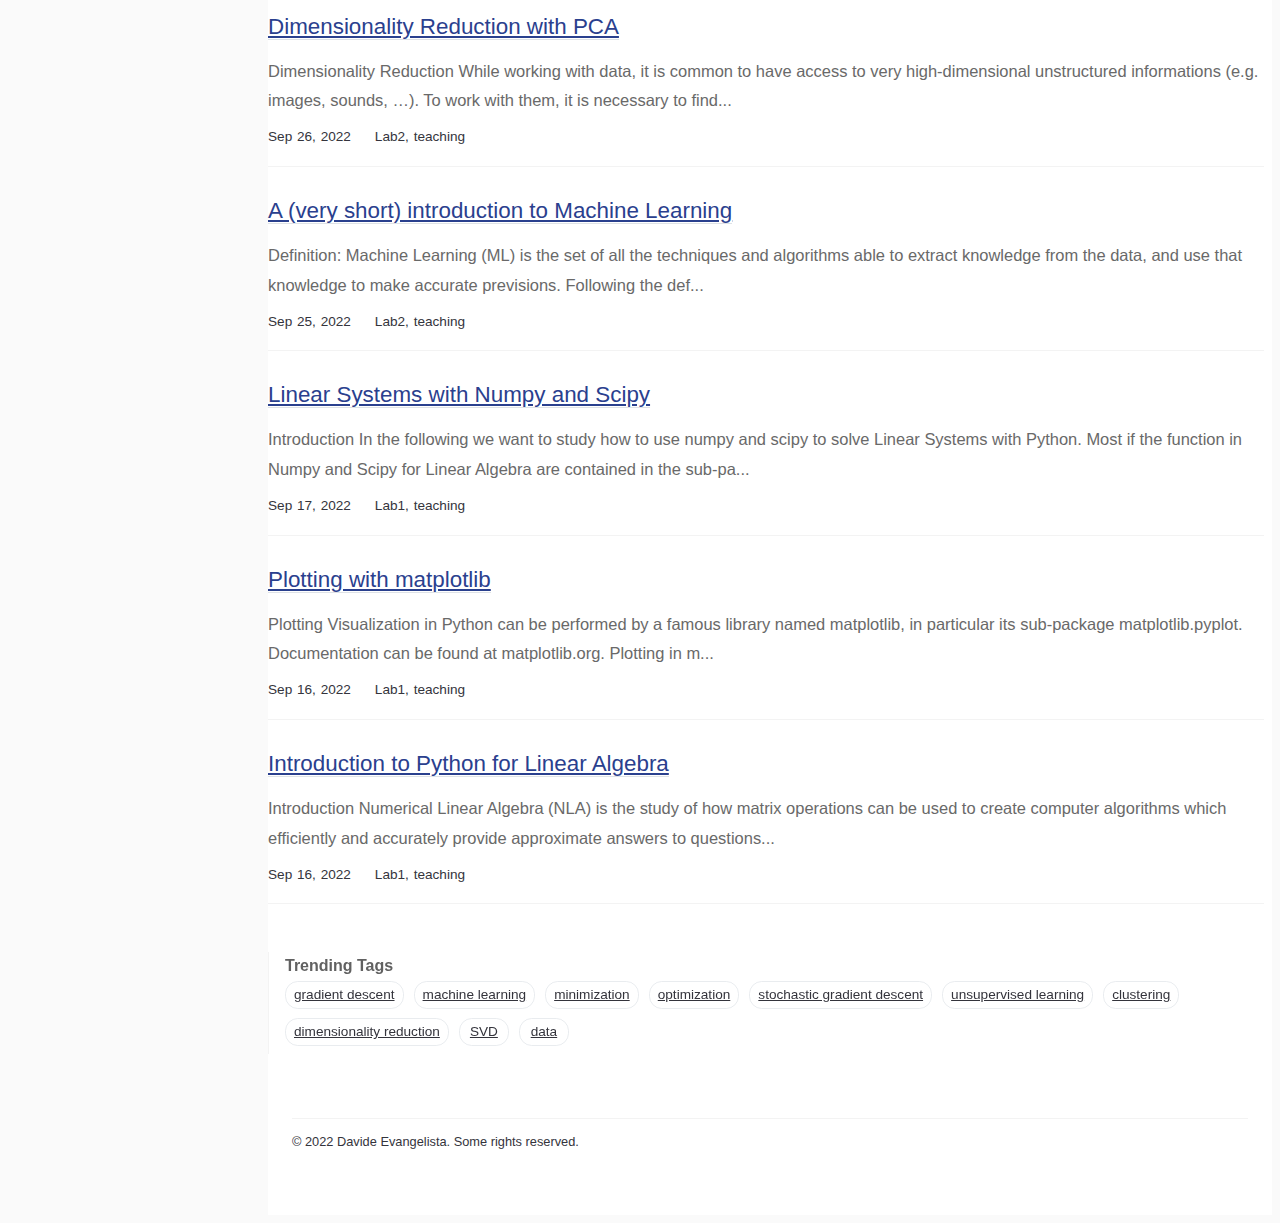
<file: teaching/index.html>
<!DOCTYPE html><html lang="en" ><head><meta http-equiv="Content-Type" content="text/html; charset=UTF-8"><meta name="viewport" content="width=device-width, initial-scale=1, shrink-to-fit=no"><meta name="generator" content="Jekyll v4.2.2" /><meta property="og:title" content="Teaching" /><meta property="og:locale" content="en" /><meta name="description" content="A personal blog about Machine Learning and related stuffs, mainly developed to help myself during teaching and research." /><meta property="og:description" content="A personal blog about Machine Learning and related stuffs, mainly developed to help myself during teaching and research." /><link rel="canonical" href="/teaching/" /><meta property="og:url" content="/teaching/" /><meta property="og:site_name" content="Davide Evangelista" /><meta property="og:type" content="article" /><meta property="article:published_time" content="2022-11-13T01:13:12+08:00" /><meta name="twitter:card" content="summary" /><meta property="twitter:title" content="Teaching" /><meta name="twitter:site" content="@deva_MLResearch" /> <script type="application/ld+json"> {"@context":"https://schema.org","@type":"BlogPosting","dateModified":"2022-11-13T01:13:12+08:00","datePublished":"2022-11-13T01:13:12+08:00","description":"A personal blog about Machine Learning and related stuffs, mainly developed to help myself during teaching and research.","headline":"Teaching","mainEntityOfPage":{"@type":"WebPage","@id":"/teaching/"},"url":"/teaching/"}</script><title>Teaching | Davide Evangelista</title><link rel="apple-touch-icon" sizes="180x180" href="/assets/img/favicons/apple-touch-icon.png"><link rel="icon" type="image/png" sizes="32x32" href="/assets/img/favicons/favicon-32x32.png"><link rel="icon" type="image/png" sizes="16x16" href="/assets/img/favicons/favicon-16x16.png"><link rel="manifest" href="/assets/img/favicons/site.webmanifest"><link rel="shortcut icon" href="/assets/img/favicons/favicon.ico"><meta name="apple-mobile-web-app-title" content="Davide Evangelista"><meta name="application-name" content="Davide Evangelista"><meta name="msapplication-TileColor" content="#da532c"><meta name="msapplication-config" content="/assets/img/favicons/browserconfig.xml"><meta name="theme-color" content="#ffffff"><link rel="preconnect" href="https://fonts.googleapis.com" ><link rel="dns-prefetch" href="https://fonts.googleapis.com" ><link rel="preconnect" href="https://fonts.gstatic.com" crossorigin><link rel="dns-prefetch" href="https://fonts.gstatic.com" crossorigin><link rel="preconnect" href="https://fonts.googleapis.com" ><link rel="dns-prefetch" href="https://fonts.googleapis.com" ><link rel="preconnect" href="https://cdn.jsdelivr.net" ><link rel="dns-prefetch" href="https://cdn.jsdelivr.net" ><link rel="stylesheet" href="https://fonts.googleapis.com/css2?family=Lato&family=Source+Sans+Pro:wght@400;600;700;900&display=swap"><link rel="stylesheet" href="https://cdn.jsdelivr.net/npm/bootstrap@4/dist/css/bootstrap.min.css"><link rel="stylesheet" href="https://cdn.jsdelivr.net/npm/@fortawesome/fontawesome-free@5.11.2/css/all.min.css"><link rel="stylesheet" href="/assets/css/style.css"> <script src="https://cdn.jsdelivr.net/npm/jquery@3/dist/jquery.min.js"></script> <script type="text/javascript"> class ModeToggle { static get MODE_KEY() { return "mode"; } static get MODE_ATTR() { return "data-mode"; } static get DARK_MODE() { return "dark"; } static get LIGHT_MODE() { return "light"; } static get ID() { return "mode-toggle"; } constructor() { if (this.hasMode) { if (this.isDarkMode) { if (!this.isSysDarkPrefer) { this.setDark(); } } else { if (this.isSysDarkPrefer) { this.setLight(); } } } let self = this; /* always follow the system prefers */ this.sysDarkPrefers.addEventListener("change", () => { if (self.hasMode) { if (self.isDarkMode) { if (!self.isSysDarkPrefer) { self.setDark(); } } else { if (self.isSysDarkPrefer) { self.setLight(); } } self.clearMode(); } self.notify(); }); } /* constructor() */ get sysDarkPrefers() { return window.matchMedia("(prefers-color-scheme: dark)"); } get isSysDarkPrefer() { return this.sysDarkPrefers.matches; } get isDarkMode() { return this.mode === ModeToggle.DARK_MODE; } get isLightMode() { return this.mode === ModeToggle.LIGHT_MODE; } get hasMode() { return this.mode != null; } get mode() { return sessionStorage.getItem(ModeToggle.MODE_KEY); } /* get the current mode on screen */ get modeStatus() { if (this.isDarkMode || (!this.hasMode && this.isSysDarkPrefer)) { return ModeToggle.DARK_MODE; } else { return ModeToggle.LIGHT_MODE; } } setDark() { $('html').attr(ModeToggle.MODE_ATTR, ModeToggle.DARK_MODE); sessionStorage.setItem(ModeToggle.MODE_KEY, ModeToggle.DARK_MODE); } setLight() { $('html').attr(ModeToggle.MODE_ATTR, ModeToggle.LIGHT_MODE); sessionStorage.setItem(ModeToggle.MODE_KEY, ModeToggle.LIGHT_MODE); } clearMode() { $('html').removeAttr(ModeToggle.MODE_ATTR); sessionStorage.removeItem(ModeToggle.MODE_KEY); } /* Notify another plugins that the theme mode has changed */ notify() { window.postMessage({ direction: ModeToggle.ID, message: this.modeStatus }, "*"); } } /* ModeToggle */ const toggle = new ModeToggle(); function flipMode() { if (toggle.hasMode) { if (toggle.isSysDarkPrefer) { if (toggle.isLightMode) { toggle.clearMode(); } else { toggle.setLight(); } } else { if (toggle.isDarkMode) { toggle.clearMode(); } else { toggle.setDark(); } } } else { if (toggle.isSysDarkPrefer) { toggle.setLight(); } else { toggle.setDark(); } } toggle.notify(); } /* flipMode() */ </script><body data-spy="scroll" data-target="#toc" data-topbar-visible="true"><div id="sidebar" class="d-flex flex-column align-items-end"><div class="profile-wrapper text-center"><div id="avatar"> <a href="/" class="mx-auto"> <img src="/assets/img/logo.png" alt="avatar" onerror="this.style.display='none'"> </a></div><div class="site-title mt-3"> <a href="/">Davide Evangelista</a></div><div class="site-subtitle font-italic">Teaching and Research</div></div><ul class="w-100"><li class="nav-item"> <a href="/" class="nav-link"> <i class="fa-fw fas fa-home ml-xl-3 mr-xl-3 unloaded"></i> <span>HOME</span> </a><li class="nav-item"> <a href="/categories/" class="nav-link"> <i class="fa-fw fas fa-stream ml-xl-3 mr-xl-3 unloaded"></i> <span>CATEGORIES</span> </a><li class="nav-item active"> <a href="/teaching/" class="nav-link"> <i class="fa-fw fas fa-chalkboard ml-xl-3 mr-xl-3 unloaded"></i> <span>TEACHING</span> </a><li class="nav-item"> <a href="/research/" class="nav-link"> <i class="fa-fw fas fa-book ml-xl-3 mr-xl-3 unloaded"></i> <span>RESEARCH</span> </a><li class="nav-item"> <a href="/about/" class="nav-link"> <i class="fa-fw fas fa-info-circle ml-xl-3 mr-xl-3 unloaded"></i> <span>ABOUT</span> </a><li class="nav-item"> <a href="/archives/" class="nav-link"> <i class="fa-fw fas fa-archive ml-xl-3 mr-xl-3 unloaded"></i> <span>ARCHIVES</span> </a></ul><div class="sidebar-bottom mt-auto d-flex flex-wrap justify-content-center align-items-center"> <button class="mode-toggle btn" aria-label="Switch Mode"> <i class="fas fa-adjust"></i> </button> <span class="icon-border"></span> <a href="https://github.com/devangelista2" aria-label="github" target="_blank" rel="noopener"> <i class="fab fa-github"></i> </a> <a href="https://twitter.com/deva_MLResearch" aria-label="twitter" target="_blank" rel="noopener"> <i class="fab fa-twitter"></i> </a> <a href=" javascript:location.href = 'mailto:' + ['davide.evangelista5','unibo.it'].join('@')" aria-label="email" > <i class="fas fa-envelope"></i> </a> <a href="https://www.linkedin.com/in/davide-evangelista-337b24250/" aria-label="linkedin" target="_blank" rel="noopener"> <i class="fab fa-linkedin"></i> </a></div></div><div id="topbar-wrapper"><div id="topbar" class="container d-flex align-items-center justify-content-between h-100 pl-3 pr-3 pl-md-4 pr-md-4"> <span id="breadcrumb"> <span> <a href="/"> Home </a> </span> <span>Teaching</span> </span> <i id="sidebar-trigger" class="fas fa-bars fa-fw"></i><div id="topbar-title"> Teaching</div><i id="search-trigger" class="fas fa-search fa-fw"></i> <span id="search-wrapper" class="align-items-center"> <i class="fas fa-search fa-fw"></i> <input class="form-control" id="search-input" type="search" aria-label="search" autocomplete="off" placeholder="Search..."> </span> <span id="search-cancel" >Cancel</span></div></div><div id="main-wrapper" class="d-flex justify-content-center"><div id="main" class="container pl-xl-4 pr-xl-4"><div class="row"><div id="core-wrapper" class="col-12 col-lg-11 col-xl-9 pr-xl-4 pb-5"><div class="post pl-1 pr-1 pl-md-2 pr-md-2"><h1 class="dynamic-title"> Teaching</h1><div class="post-content"><div id="post-list"><div class="post-preview"><h1> <a href="/posts/exam_question/">Questions of the Oral Exam</a></h1><div class="post-content"><p> Homework 1: Linear Algebra and Floating Point Arithmetic Linear Algebra Consider the random matrix.Describe the Behavior and relationship between $K_2(A)$ and $K_\infty(A)$. Why their overall t...</p></div><div class="post-meta text-muted d-flex"><div class="mr-auto"> <i class="far fa-calendar fa-fw"></i> <em class="" data-ts="1668182400" data-df="ll" > Nov 12, 2022 </em> <i class="far fa-folder-open fa-fw"></i> <span> exam, teaching </span></div></div></div><div class="post-preview"><h1> <a href="/posts/MLE_MAP/">Probability in Machine Learning - MLE and MAP</a></h1><div class="post-content"><p> Probabilities in Machine Learning In the introduction to Machine Learning post, we said that a major assumption in Machine Learning is that there exists a (possibly stochastic) target function $f(x...</p></div><div class="post-meta text-muted d-flex"><div class="mr-auto"> <i class="far fa-calendar fa-fw"></i> <em class="" data-ts="1666713600" data-df="ll" > Oct 26, 2022 </em> <i class="far fa-folder-open fa-fw"></i> <span> Lab5, teaching </span></div></div></div><div class="post-preview"><h1> <a href="/posts/regression/">Linear and Polynomial Regression</a></h1><div class="post-content"><p> Regression in Machine Learning Regression in a group of supervised learning techniques, alternative to classification. In classification, given a datapoint $x \in \mathbb{R}^d$, the task was to l...</p></div><div class="post-meta text-muted d-flex"><div class="mr-auto"> <i class="far fa-calendar fa-fw"></i> <em class="" data-ts="1666627200" data-df="ll" > Oct 25, 2022 </em> <i class="far fa-folder-open fa-fw"></i> <span> Lab5, teaching </span></div></div></div><div class="post-preview"><h1> <a href="/posts/logistic_regression/">Logistic Regression</a></h1><div class="post-content"><p> Probabilistic Approach to (Binary) Classification In the post dedicated to classification with clustering, we saw that most of the classification algorithms reduce to defining decision boundaries a...</p></div><div class="post-meta text-muted d-flex"><div class="mr-auto"> <i class="far fa-calendar fa-fw"></i> <em class="" data-ts="1665763200" data-df="ll" > Oct 15, 2022 </em> <i class="far fa-folder-open fa-fw"></i> <span> Lab4, teaching </span></div></div></div><div class="post-preview"><h1> <a href="/posts/stochastic_gradient_descent/">Stochastic Gradient descent</a></h1><div class="post-content"><p> Optimization in Machine Learning While working with Machine Learning (ML) it is common to have a dataset \(\mathbb{D} = \{ (x^{(i)}, y^{(i)}) \}_{i=1}^N\) and a parametric function $f_w(x)$ whose s...</p></div><div class="post-meta text-muted d-flex"><div class="mr-auto"> <i class="far fa-calendar fa-fw"></i> <em class="" data-ts="1665676800" data-df="ll" > Oct 14, 2022 </em> <i class="far fa-folder-open fa-fw"></i> <span> Lab4, teaching </span></div></div></div><div class="post-preview"><h1> <a href="/posts/gradient_descent/">Gradient descent</a></h1><div class="post-content"><p> Optimization in Machine Learning Training a Machine Learning model usually ends up to an optimization problem. As an example, we already saw that LDA algorithm requires to solve [\max_{q} q^T S_w ...</p></div><div class="post-meta text-muted d-flex"><div class="mr-auto"> <i class="far fa-calendar fa-fw"></i> <em class="" data-ts="1664812800" data-df="ll" > Oct 4, 2022 </em> <i class="far fa-folder-open fa-fw"></i> <span> Lab3, teaching </span></div></div></div><div class="post-preview"><h1> <a href="/posts/classification_with_clustering/">Classification with clustering algorithms</a></h1><div class="post-content"><p> What is classification? Consider, as an example, the MNIST dataset we used to test PCA and LDA clustering algorithm. Here, we have a dataset $X \in \mathbb{R}^{d \times N}$ representing handwritten...</p></div><div class="post-meta text-muted d-flex"><div class="mr-auto"> <i class="far fa-calendar fa-fw"></i> <em class="" data-ts="1664294400" data-df="ll" > Sep 28, 2022 </em> <i class="far fa-folder-open fa-fw"></i> <span> Lab2, teaching </span></div></div></div><div class="post-preview"><h1> <a href="/posts/LDA/">Clustering with Linear Discriminant Analysis (LDA)</a></h1><div class="post-content"><p> Why PCA is not sufficient? Since PCA is an unsupervised learning technique, the lack of informations due to the fact that it is not using the associated label reduce its ability on observing cluste...</p></div><div class="post-meta text-muted d-flex"><div class="mr-auto"> <i class="far fa-calendar fa-fw"></i> <em class="" data-ts="1664208000" data-df="ll" > Sep 27, 2022 </em> <i class="far fa-folder-open fa-fw"></i> <span> Lab2, teaching </span></div></div></div><div class="post-preview"><h1> <a href="/posts/PCA/">Dimensionality Reduction with PCA</a></h1><div class="post-content"><p> Dimensionality Reduction While working with data, it is common to have access to very high-dimensional unstructured informations (e.g. images, sounds, …). To work with them, it is necessary to find...</p></div><div class="post-meta text-muted d-flex"><div class="mr-auto"> <i class="far fa-calendar fa-fw"></i> <em class="" data-ts="1664121600" data-df="ll" > Sep 26, 2022 </em> <i class="far fa-folder-open fa-fw"></i> <span> Lab2, teaching </span></div></div></div><div class="post-preview"><h1> <a href="/posts/short_introduction_to_ML/">A (very short) introduction to Machine Learning</a></h1><div class="post-content"><p> Definition: Machine Learning (ML) is the set of all the techniques and algorithms able to extract knowledge from the data, and use that knowledge to make accurate previsions. Following the def...</p></div><div class="post-meta text-muted d-flex"><div class="mr-auto"> <i class="far fa-calendar fa-fw"></i> <em class="" data-ts="1664035200" data-df="ll" > Sep 25, 2022 </em> <i class="far fa-folder-open fa-fw"></i> <span> Lab2, teaching </span></div></div></div><div class="post-preview"><h1> <a href="/posts/linear_systems/">Linear Systems with Numpy and Scipy</a></h1><div class="post-content"><p> Introduction In the following we want to study how to use numpy and scipy to solve Linear Systems with Python. Most if the function in Numpy and Scipy for Linear Algebra are contained in the sub-pa...</p></div><div class="post-meta text-muted d-flex"><div class="mr-auto"> <i class="far fa-calendar fa-fw"></i> <em class="" data-ts="1663344000" data-df="ll" > Sep 17, 2022 </em> <i class="far fa-folder-open fa-fw"></i> <span> Lab1, teaching </span></div></div></div><div class="post-preview"><h1> <a href="/posts/matplotlib/">Plotting with matplotlib</a></h1><div class="post-content"><p> Plotting Visualization in Python can be performed by a famous library named matplotlib, in particular its sub-package matplotlib.pyplot. Documentation can be found at matplotlib.org. Plotting in m...</p></div><div class="post-meta text-muted d-flex"><div class="mr-auto"> <i class="far fa-calendar fa-fw"></i> <em class="" data-ts="1663257600" data-df="ll" > Sep 16, 2022 </em> <i class="far fa-folder-open fa-fw"></i> <span> Lab1, teaching </span></div></div></div><div class="post-preview"><h1> <a href="/posts/introduction_to_python_numpy/">Introduction to Python for Linear Algebra</a></h1><div class="post-content"><p> Introduction Numerical Linear Algebra (NLA) is the study of how matrix operations can be used to create computer algorithms which efficiently and accurately provide approximate answers to questions...</p></div><div class="post-meta text-muted d-flex"><div class="mr-auto"> <i class="far fa-calendar fa-fw"></i> <em class="" data-ts="1663257600" data-df="ll" > Sep 16, 2022 </em> <i class="far fa-folder-open fa-fw"></i> <span> Lab1, teaching </span></div></div></div></div></div></div></div><div id="panel-wrapper" class="col-xl-3 pl-2 text-muted"><div class="access"><div id="access-tags"><div class="panel-heading">Trending Tags</div><div class="d-flex flex-wrap mt-3 mb-1 mr-3"> <a class="post-tag" href="/tags/gradient-descent/">gradient descent</a> <a class="post-tag" href="/tags/machine-learning/">machine learning</a> <a class="post-tag" href="/tags/minimization/">minimization</a> <a class="post-tag" href="/tags/optimization/">optimization</a> <a class="post-tag" href="/tags/stochastic-gradient-descent/">stochastic gradient descent</a> <a class="post-tag" href="/tags/unsupervised-learning/">unsupervised learning</a> <a class="post-tag" href="/tags/clustering/">clustering</a> <a class="post-tag" href="/tags/dimensionality-reduction/">dimensionality reduction</a> <a class="post-tag" href="/tags/svd/">SVD</a> <a class="post-tag" href="/tags/data/">data</a></div></div></div></div></div><footer class="row pl-3 pr-3"><div class="col-12 d-flex justify-content-between align-items-center text-muted pl-0 pr-0"><div class="footer-left"><p class="mb-0"> © 2022 <a href="https://twitter.com/DavideEvangel17">Davide Evangelista</a>. <span data-toggle="tooltip" data-placement="top" title="Except where otherwise noted, the blog posts on this site are licensed under the Creative Commons Attribution 4.0 International (CC BY 4.0) License by the author.">Some rights reserved.</span></p></div><div class="footer-right"><p class="mb-0"></p></div></div></footer></div><div id="search-result-wrapper" class="d-flex justify-content-center unloaded"><div class="col-12 col-sm-11 post-content"><div id="search-hints"><div id="access-tags"><div class="panel-heading">Trending Tags</div><div class="d-flex flex-wrap mt-3 mb-1 mr-3"> <a class="post-tag" href="/tags/gradient-descent/">gradient descent</a> <a class="post-tag" href="/tags/machine-learning/">machine learning</a> <a class="post-tag" href="/tags/minimization/">minimization</a> <a class="post-tag" href="/tags/optimization/">optimization</a> <a class="post-tag" href="/tags/stochastic-gradient-descent/">stochastic gradient descent</a> <a class="post-tag" href="/tags/unsupervised-learning/">unsupervised learning</a> <a class="post-tag" href="/tags/clustering/">clustering</a> <a class="post-tag" href="/tags/dimensionality-reduction/">dimensionality reduction</a> <a class="post-tag" href="/tags/svd/">SVD</a> <a class="post-tag" href="/tags/data/">data</a></div></div></div><div id="search-results" class="d-flex flex-wrap justify-content-center text-muted mt-3"></div></div></div></div><div id="mask"></div><a id="back-to-top" href="#" aria-label="back-to-top" class="btn btn-lg btn-box-shadow" role="button"> <i class="fas fa-angle-up"></i> </a><div id="notification" class="toast" role="alert" aria-live="assertive" aria-atomic="true" data-animation="true" data-autohide="false"><div class="toast-header"> <button type="button" class="ml-2 ml-auto close" data-dismiss="toast" aria-label="Close"> <span aria-hidden="true">&times;</span> </button></div><div class="toast-body text-center pt-0"><p class="pl-2 pr-2 mb-3">A new version of content is available.</p><button type="button" class="btn btn-primary" aria-label="Update"> Update </button></div></div><script src="https://cdn.jsdelivr.net/npm/simple-jekyll-search@1.10.0/dest/simple-jekyll-search.min.js"></script> <script> SimpleJekyllSearch({ searchInput: document.getElementById('search-input'), resultsContainer: document.getElementById('search-results'), json: '/assets/js/data/search.json', searchResultTemplate: '<div class="pl-1 pr-1 pl-sm-2 pr-sm-2 pl-lg-4 pr-lg-4 pl-xl-0 pr-xl-0"> <a href="{url}">{title}</a><div class="post-meta d-flex flex-column flex-sm-row text-muted mt-1 mb-1"> {categories} {tags}</div><p>{snippet}</p></div>', noResultsText: '<p class="mt-5">Oops! No results found.</p>', templateMiddleware: function(prop, value, template) { if (prop === 'categories') { if (value === '') { return `${value}`; } else { return `<div class="mr-sm-4"><i class="far fa-folder fa-fw"></i>${value}</div>`; } } if (prop === 'tags') { if (value === '') { return `${value}`; } else { return `<div><i class="fa fa-tag fa-fw"></i>${value}</div>`; } } } }); </script> <script defer src="/assets/js/dist/commons.min.js"></script> <script src="https://cdn.jsdelivr.net/npm/bootstrap@4/dist/js/bootstrap.bundle.min.js"></script> <script defer src="/app.js"></script>
</file>
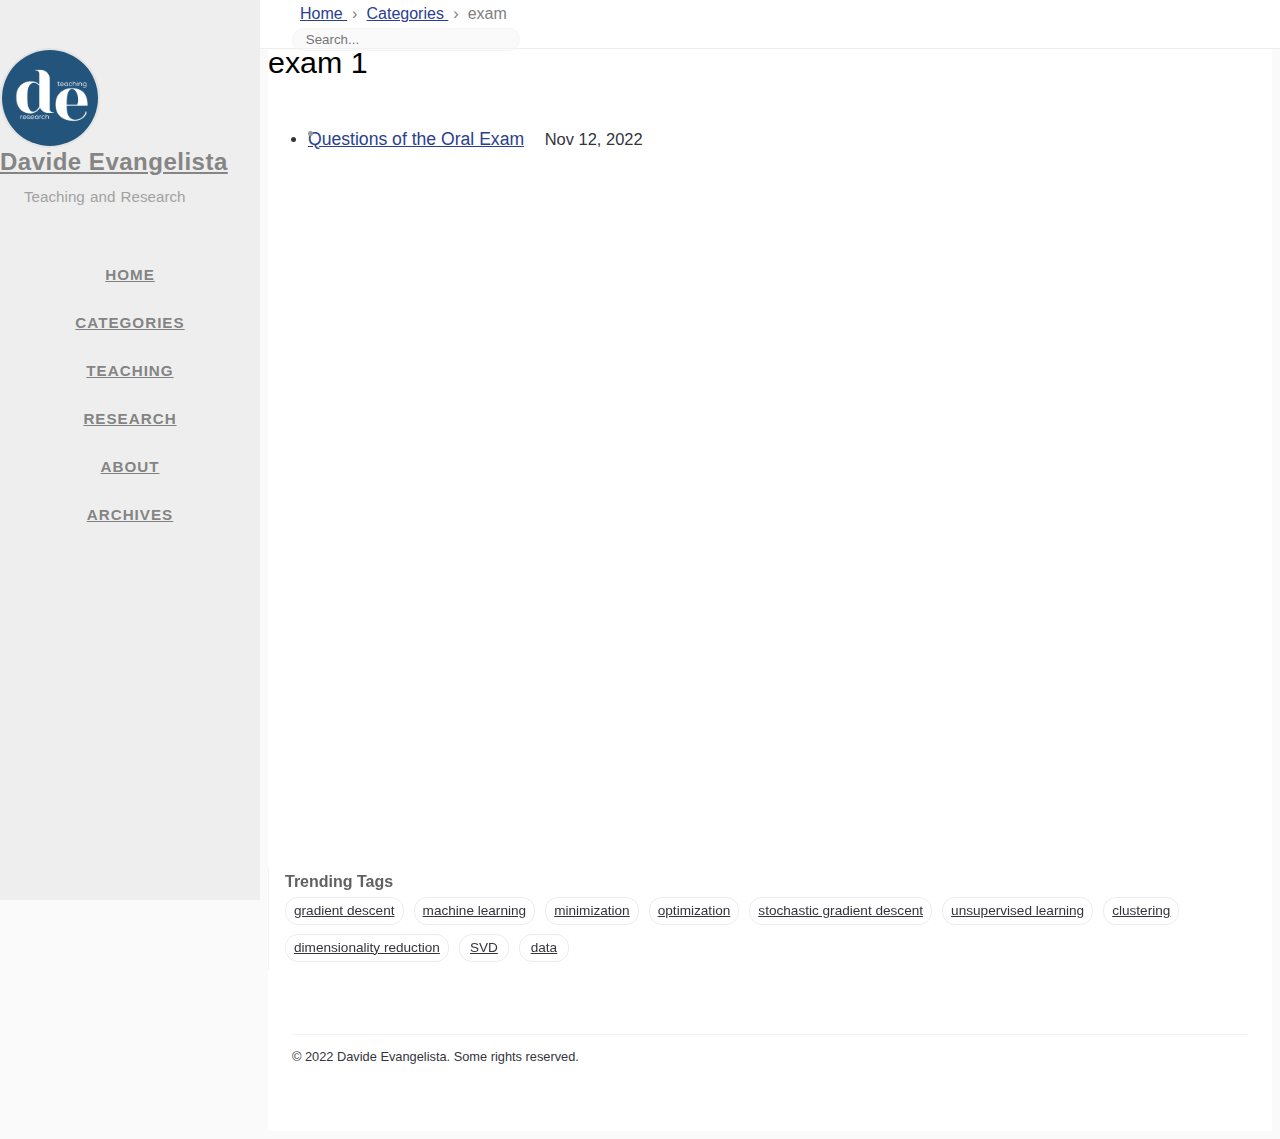
<file: categories/exam/index.html>
<!DOCTYPE html><html lang="en" ><head><meta http-equiv="Content-Type" content="text/html; charset=UTF-8"><meta name="viewport" content="width=device-width, initial-scale=1, shrink-to-fit=no"><meta name="generator" content="Jekyll v4.2.2" /><meta property="og:title" content="exam" /><meta property="og:locale" content="en" /><meta name="description" content="A personal blog about Machine Learning and related stuffs, mainly developed to help myself during teaching and research." /><meta property="og:description" content="A personal blog about Machine Learning and related stuffs, mainly developed to help myself during teaching and research." /><link rel="canonical" href="/categories/exam/" /><meta property="og:url" content="/categories/exam/" /><meta property="og:site_name" content="Davide Evangelista" /><meta property="og:type" content="website" /><meta name="twitter:card" content="summary" /><meta property="twitter:title" content="exam" /><meta name="twitter:site" content="@deva_MLResearch" /> <script type="application/ld+json"> {"@context":"https://schema.org","@type":"WebPage","description":"A personal blog about Machine Learning and related stuffs, mainly developed to help myself during teaching and research.","headline":"exam","url":"/categories/exam/"}</script><title>exam | Davide Evangelista</title><link rel="apple-touch-icon" sizes="180x180" href="/assets/img/favicons/apple-touch-icon.png"><link rel="icon" type="image/png" sizes="32x32" href="/assets/img/favicons/favicon-32x32.png"><link rel="icon" type="image/png" sizes="16x16" href="/assets/img/favicons/favicon-16x16.png"><link rel="manifest" href="/assets/img/favicons/site.webmanifest"><link rel="shortcut icon" href="/assets/img/favicons/favicon.ico"><meta name="apple-mobile-web-app-title" content="Davide Evangelista"><meta name="application-name" content="Davide Evangelista"><meta name="msapplication-TileColor" content="#da532c"><meta name="msapplication-config" content="/assets/img/favicons/browserconfig.xml"><meta name="theme-color" content="#ffffff"><link rel="preconnect" href="https://fonts.googleapis.com" ><link rel="dns-prefetch" href="https://fonts.googleapis.com" ><link rel="preconnect" href="https://fonts.gstatic.com" crossorigin><link rel="dns-prefetch" href="https://fonts.gstatic.com" crossorigin><link rel="preconnect" href="https://fonts.googleapis.com" ><link rel="dns-prefetch" href="https://fonts.googleapis.com" ><link rel="preconnect" href="https://cdn.jsdelivr.net" ><link rel="dns-prefetch" href="https://cdn.jsdelivr.net" ><link rel="stylesheet" href="https://fonts.googleapis.com/css2?family=Lato&family=Source+Sans+Pro:wght@400;600;700;900&display=swap"><link rel="stylesheet" href="https://cdn.jsdelivr.net/npm/bootstrap@4/dist/css/bootstrap.min.css"><link rel="stylesheet" href="https://cdn.jsdelivr.net/npm/@fortawesome/fontawesome-free@5.11.2/css/all.min.css"><link rel="stylesheet" href="/assets/css/style.css"> <script src="https://cdn.jsdelivr.net/npm/jquery@3/dist/jquery.min.js"></script> <script type="text/javascript"> class ModeToggle { static get MODE_KEY() { return "mode"; } static get MODE_ATTR() { return "data-mode"; } static get DARK_MODE() { return "dark"; } static get LIGHT_MODE() { return "light"; } static get ID() { return "mode-toggle"; } constructor() { if (this.hasMode) { if (this.isDarkMode) { if (!this.isSysDarkPrefer) { this.setDark(); } } else { if (this.isSysDarkPrefer) { this.setLight(); } } } let self = this; /* always follow the system prefers */ this.sysDarkPrefers.addEventListener("change", () => { if (self.hasMode) { if (self.isDarkMode) { if (!self.isSysDarkPrefer) { self.setDark(); } } else { if (self.isSysDarkPrefer) { self.setLight(); } } self.clearMode(); } self.notify(); }); } /* constructor() */ get sysDarkPrefers() { return window.matchMedia("(prefers-color-scheme: dark)"); } get isSysDarkPrefer() { return this.sysDarkPrefers.matches; } get isDarkMode() { return this.mode === ModeToggle.DARK_MODE; } get isLightMode() { return this.mode === ModeToggle.LIGHT_MODE; } get hasMode() { return this.mode != null; } get mode() { return sessionStorage.getItem(ModeToggle.MODE_KEY); } /* get the current mode on screen */ get modeStatus() { if (this.isDarkMode || (!this.hasMode && this.isSysDarkPrefer)) { return ModeToggle.DARK_MODE; } else { return ModeToggle.LIGHT_MODE; } } setDark() { $('html').attr(ModeToggle.MODE_ATTR, ModeToggle.DARK_MODE); sessionStorage.setItem(ModeToggle.MODE_KEY, ModeToggle.DARK_MODE); } setLight() { $('html').attr(ModeToggle.MODE_ATTR, ModeToggle.LIGHT_MODE); sessionStorage.setItem(ModeToggle.MODE_KEY, ModeToggle.LIGHT_MODE); } clearMode() { $('html').removeAttr(ModeToggle.MODE_ATTR); sessionStorage.removeItem(ModeToggle.MODE_KEY); } /* Notify another plugins that the theme mode has changed */ notify() { window.postMessage({ direction: ModeToggle.ID, message: this.modeStatus }, "*"); } } /* ModeToggle */ const toggle = new ModeToggle(); function flipMode() { if (toggle.hasMode) { if (toggle.isSysDarkPrefer) { if (toggle.isLightMode) { toggle.clearMode(); } else { toggle.setLight(); } } else { if (toggle.isDarkMode) { toggle.clearMode(); } else { toggle.setDark(); } } } else { if (toggle.isSysDarkPrefer) { toggle.setLight(); } else { toggle.setDark(); } } toggle.notify(); } /* flipMode() */ </script><body data-spy="scroll" data-target="#toc" data-topbar-visible="true"><div id="sidebar" class="d-flex flex-column align-items-end"><div class="profile-wrapper text-center"><div id="avatar"> <a href="/" class="mx-auto"> <img src="/assets/img/logo.png" alt="avatar" onerror="this.style.display='none'"> </a></div><div class="site-title mt-3"> <a href="/">Davide Evangelista</a></div><div class="site-subtitle font-italic">Teaching and Research</div></div><ul class="w-100"><li class="nav-item"> <a href="/" class="nav-link"> <i class="fa-fw fas fa-home ml-xl-3 mr-xl-3 unloaded"></i> <span>HOME</span> </a><li class="nav-item"> <a href="/categories/" class="nav-link"> <i class="fa-fw fas fa-stream ml-xl-3 mr-xl-3 unloaded"></i> <span>CATEGORIES</span> </a><li class="nav-item"> <a href="/teaching/" class="nav-link"> <i class="fa-fw fas fa-chalkboard ml-xl-3 mr-xl-3 unloaded"></i> <span>TEACHING</span> </a><li class="nav-item"> <a href="/research/" class="nav-link"> <i class="fa-fw fas fa-book ml-xl-3 mr-xl-3 unloaded"></i> <span>RESEARCH</span> </a><li class="nav-item"> <a href="/about/" class="nav-link"> <i class="fa-fw fas fa-info-circle ml-xl-3 mr-xl-3 unloaded"></i> <span>ABOUT</span> </a><li class="nav-item"> <a href="/archives/" class="nav-link"> <i class="fa-fw fas fa-archive ml-xl-3 mr-xl-3 unloaded"></i> <span>ARCHIVES</span> </a></ul><div class="sidebar-bottom mt-auto d-flex flex-wrap justify-content-center align-items-center"> <button class="mode-toggle btn" aria-label="Switch Mode"> <i class="fas fa-adjust"></i> </button> <span class="icon-border"></span> <a href="https://github.com/devangelista2" aria-label="github" target="_blank" rel="noopener"> <i class="fab fa-github"></i> </a> <a href="https://twitter.com/deva_MLResearch" aria-label="twitter" target="_blank" rel="noopener"> <i class="fab fa-twitter"></i> </a> <a href=" javascript:location.href = 'mailto:' + ['davide.evangelista5','unibo.it'].join('@')" aria-label="email" > <i class="fas fa-envelope"></i> </a> <a href="https://www.linkedin.com/in/davide-evangelista-337b24250/" aria-label="linkedin" target="_blank" rel="noopener"> <i class="fab fa-linkedin"></i> </a></div></div><div id="topbar-wrapper"><div id="topbar" class="container d-flex align-items-center justify-content-between h-100 pl-3 pr-3 pl-md-4 pr-md-4"> <span id="breadcrumb"> <span> <a href="/"> Home </a> </span> <span> <a href="/categories"> Categories </a> </span> <span>exam</span> </span> <i id="sidebar-trigger" class="fas fa-bars fa-fw"></i><div id="topbar-title"> Category</div><i id="search-trigger" class="fas fa-search fa-fw"></i> <span id="search-wrapper" class="align-items-center"> <i class="fas fa-search fa-fw"></i> <input class="form-control" id="search-input" type="search" aria-label="search" autocomplete="off" placeholder="Search..."> </span> <span id="search-cancel" >Cancel</span></div></div><div id="main-wrapper" class="d-flex justify-content-center"><div id="main" class="container pl-xl-4 pr-xl-4"><div class="row"><div id="core-wrapper" class="col-12 col-lg-11 col-xl-9 pr-xl-4 pb-5"><div class="post pl-1 pr-1 pl-md-2 pr-md-2"><div id="page-category"><h1 class="pl-lg-2"> <i class="far fa-folder-open fa-fw text-muted"></i> exam <span class="lead text-muted pl-2">1</span></h1><ul class="post-content pl-0"><li class="d-flex justify-content-between pl-md-3 pr-md-3"> <a href="/posts/exam_question/">Questions of the Oral Exam</a> <span class="dash flex-grow-1"></span> <span class="text-muted small" data-ts="1668182400" data-df="ll" > Nov 12, 2022 </span></ul></div></div></div><div id="panel-wrapper" class="col-xl-3 pl-2 text-muted"><div class="access"><div id="access-tags"><div class="panel-heading">Trending Tags</div><div class="d-flex flex-wrap mt-3 mb-1 mr-3"> <a class="post-tag" href="/tags/gradient-descent/">gradient descent</a> <a class="post-tag" href="/tags/machine-learning/">machine learning</a> <a class="post-tag" href="/tags/minimization/">minimization</a> <a class="post-tag" href="/tags/optimization/">optimization</a> <a class="post-tag" href="/tags/stochastic-gradient-descent/">stochastic gradient descent</a> <a class="post-tag" href="/tags/unsupervised-learning/">unsupervised learning</a> <a class="post-tag" href="/tags/clustering/">clustering</a> <a class="post-tag" href="/tags/dimensionality-reduction/">dimensionality reduction</a> <a class="post-tag" href="/tags/svd/">SVD</a> <a class="post-tag" href="/tags/data/">data</a></div></div></div></div></div><footer class="row pl-3 pr-3"><div class="col-12 d-flex justify-content-between align-items-center text-muted pl-0 pr-0"><div class="footer-left"><p class="mb-0"> © 2022 <a href="https://twitter.com/DavideEvangel17">Davide Evangelista</a>. <span data-toggle="tooltip" data-placement="top" title="Except where otherwise noted, the blog posts on this site are licensed under the Creative Commons Attribution 4.0 International (CC BY 4.0) License by the author.">Some rights reserved.</span></p></div><div class="footer-right"><p class="mb-0"></p></div></div></footer></div><div id="search-result-wrapper" class="d-flex justify-content-center unloaded"><div class="col-12 col-sm-11 post-content"><div id="search-hints"><div id="access-tags"><div class="panel-heading">Trending Tags</div><div class="d-flex flex-wrap mt-3 mb-1 mr-3"> <a class="post-tag" href="/tags/gradient-descent/">gradient descent</a> <a class="post-tag" href="/tags/machine-learning/">machine learning</a> <a class="post-tag" href="/tags/minimization/">minimization</a> <a class="post-tag" href="/tags/optimization/">optimization</a> <a class="post-tag" href="/tags/stochastic-gradient-descent/">stochastic gradient descent</a> <a class="post-tag" href="/tags/unsupervised-learning/">unsupervised learning</a> <a class="post-tag" href="/tags/clustering/">clustering</a> <a class="post-tag" href="/tags/dimensionality-reduction/">dimensionality reduction</a> <a class="post-tag" href="/tags/svd/">SVD</a> <a class="post-tag" href="/tags/data/">data</a></div></div></div><div id="search-results" class="d-flex flex-wrap justify-content-center text-muted mt-3"></div></div></div></div><div id="mask"></div><a id="back-to-top" href="#" aria-label="back-to-top" class="btn btn-lg btn-box-shadow" role="button"> <i class="fas fa-angle-up"></i> </a><div id="notification" class="toast" role="alert" aria-live="assertive" aria-atomic="true" data-animation="true" data-autohide="false"><div class="toast-header"> <button type="button" class="ml-2 ml-auto close" data-dismiss="toast" aria-label="Close"> <span aria-hidden="true">&times;</span> </button></div><div class="toast-body text-center pt-0"><p class="pl-2 pr-2 mb-3">A new version of content is available.</p><button type="button" class="btn btn-primary" aria-label="Update"> Update </button></div></div><script src="https://cdn.jsdelivr.net/npm/simple-jekyll-search@1.10.0/dest/simple-jekyll-search.min.js"></script> <script> SimpleJekyllSearch({ searchInput: document.getElementById('search-input'), resultsContainer: document.getElementById('search-results'), json: '/assets/js/data/search.json', searchResultTemplate: '<div class="pl-1 pr-1 pl-sm-2 pr-sm-2 pl-lg-4 pr-lg-4 pl-xl-0 pr-xl-0"> <a href="{url}">{title}</a><div class="post-meta d-flex flex-column flex-sm-row text-muted mt-1 mb-1"> {categories} {tags}</div><p>{snippet}</p></div>', noResultsText: '<p class="mt-5">Oops! No results found.</p>', templateMiddleware: function(prop, value, template) { if (prop === 'categories') { if (value === '') { return `${value}`; } else { return `<div class="mr-sm-4"><i class="far fa-folder fa-fw"></i>${value}</div>`; } } if (prop === 'tags') { if (value === '') { return `${value}`; } else { return `<div><i class="fa fa-tag fa-fw"></i>${value}</div>`; } } } }); </script> <script src="https://cdn.jsdelivr.net/combine/npm/dayjs@1/dayjs.min.js,npm/dayjs@1/locale/en.min.js,npm/dayjs@1/plugin/relativeTime.min.js,npm/dayjs@1/plugin/localizedFormat.min.js"></script> <script defer src="/assets/js/dist/misc.min.js"></script> <script src="https://cdn.jsdelivr.net/npm/bootstrap@4/dist/js/bootstrap.bundle.min.js"></script> <script defer src="/app.js"></script>
</file>
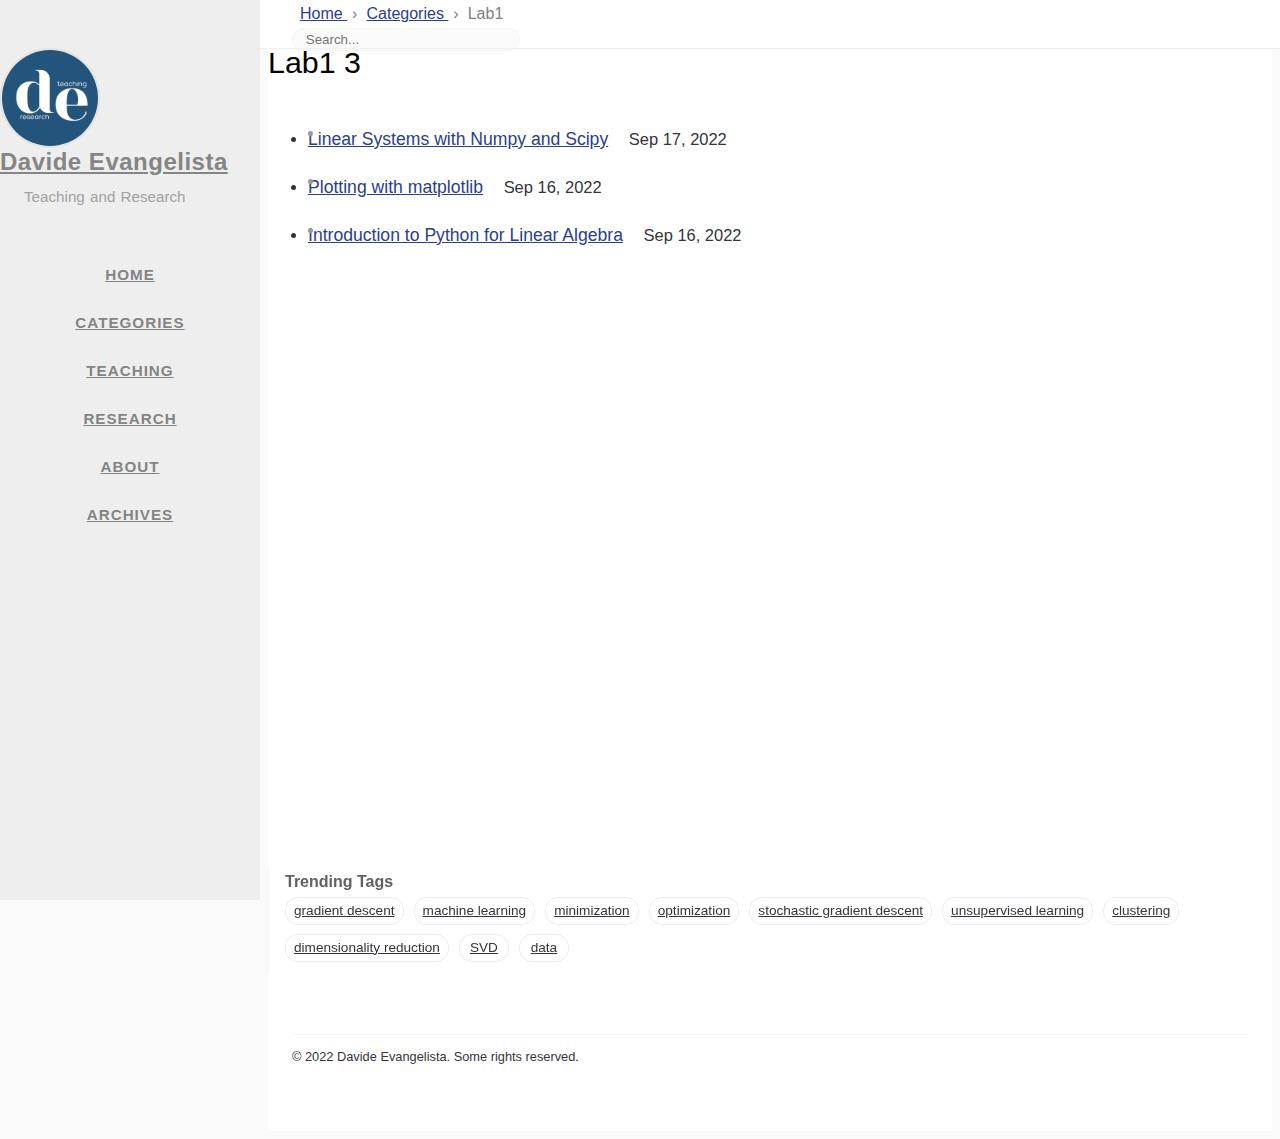
<file: categories/lab1/index.html>
<!DOCTYPE html><html lang="en" ><head><meta http-equiv="Content-Type" content="text/html; charset=UTF-8"><meta name="viewport" content="width=device-width, initial-scale=1, shrink-to-fit=no"><meta name="generator" content="Jekyll v4.2.2" /><meta property="og:title" content="Lab1" /><meta property="og:locale" content="en" /><meta name="description" content="A personal blog about Machine Learning and related stuffs, mainly developed to help myself during teaching and research." /><meta property="og:description" content="A personal blog about Machine Learning and related stuffs, mainly developed to help myself during teaching and research." /><link rel="canonical" href="/categories/lab1/" /><meta property="og:url" content="/categories/lab1/" /><meta property="og:site_name" content="Davide Evangelista" /><meta property="og:type" content="website" /><meta name="twitter:card" content="summary" /><meta property="twitter:title" content="Lab1" /><meta name="twitter:site" content="@deva_MLResearch" /> <script type="application/ld+json"> {"@context":"https://schema.org","@type":"WebPage","description":"A personal blog about Machine Learning and related stuffs, mainly developed to help myself during teaching and research.","headline":"Lab1","url":"/categories/lab1/"}</script><title>Lab1 | Davide Evangelista</title><link rel="apple-touch-icon" sizes="180x180" href="/assets/img/favicons/apple-touch-icon.png"><link rel="icon" type="image/png" sizes="32x32" href="/assets/img/favicons/favicon-32x32.png"><link rel="icon" type="image/png" sizes="16x16" href="/assets/img/favicons/favicon-16x16.png"><link rel="manifest" href="/assets/img/favicons/site.webmanifest"><link rel="shortcut icon" href="/assets/img/favicons/favicon.ico"><meta name="apple-mobile-web-app-title" content="Davide Evangelista"><meta name="application-name" content="Davide Evangelista"><meta name="msapplication-TileColor" content="#da532c"><meta name="msapplication-config" content="/assets/img/favicons/browserconfig.xml"><meta name="theme-color" content="#ffffff"><link rel="preconnect" href="https://fonts.googleapis.com" ><link rel="dns-prefetch" href="https://fonts.googleapis.com" ><link rel="preconnect" href="https://fonts.gstatic.com" crossorigin><link rel="dns-prefetch" href="https://fonts.gstatic.com" crossorigin><link rel="preconnect" href="https://fonts.googleapis.com" ><link rel="dns-prefetch" href="https://fonts.googleapis.com" ><link rel="preconnect" href="https://cdn.jsdelivr.net" ><link rel="dns-prefetch" href="https://cdn.jsdelivr.net" ><link rel="stylesheet" href="https://fonts.googleapis.com/css2?family=Lato&family=Source+Sans+Pro:wght@400;600;700;900&display=swap"><link rel="stylesheet" href="https://cdn.jsdelivr.net/npm/bootstrap@4/dist/css/bootstrap.min.css"><link rel="stylesheet" href="https://cdn.jsdelivr.net/npm/@fortawesome/fontawesome-free@5.11.2/css/all.min.css"><link rel="stylesheet" href="/assets/css/style.css"> <script src="https://cdn.jsdelivr.net/npm/jquery@3/dist/jquery.min.js"></script> <script type="text/javascript"> class ModeToggle { static get MODE_KEY() { return "mode"; } static get MODE_ATTR() { return "data-mode"; } static get DARK_MODE() { return "dark"; } static get LIGHT_MODE() { return "light"; } static get ID() { return "mode-toggle"; } constructor() { if (this.hasMode) { if (this.isDarkMode) { if (!this.isSysDarkPrefer) { this.setDark(); } } else { if (this.isSysDarkPrefer) { this.setLight(); } } } let self = this; /* always follow the system prefers */ this.sysDarkPrefers.addEventListener("change", () => { if (self.hasMode) { if (self.isDarkMode) { if (!self.isSysDarkPrefer) { self.setDark(); } } else { if (self.isSysDarkPrefer) { self.setLight(); } } self.clearMode(); } self.notify(); }); } /* constructor() */ get sysDarkPrefers() { return window.matchMedia("(prefers-color-scheme: dark)"); } get isSysDarkPrefer() { return this.sysDarkPrefers.matches; } get isDarkMode() { return this.mode === ModeToggle.DARK_MODE; } get isLightMode() { return this.mode === ModeToggle.LIGHT_MODE; } get hasMode() { return this.mode != null; } get mode() { return sessionStorage.getItem(ModeToggle.MODE_KEY); } /* get the current mode on screen */ get modeStatus() { if (this.isDarkMode || (!this.hasMode && this.isSysDarkPrefer)) { return ModeToggle.DARK_MODE; } else { return ModeToggle.LIGHT_MODE; } } setDark() { $('html').attr(ModeToggle.MODE_ATTR, ModeToggle.DARK_MODE); sessionStorage.setItem(ModeToggle.MODE_KEY, ModeToggle.DARK_MODE); } setLight() { $('html').attr(ModeToggle.MODE_ATTR, ModeToggle.LIGHT_MODE); sessionStorage.setItem(ModeToggle.MODE_KEY, ModeToggle.LIGHT_MODE); } clearMode() { $('html').removeAttr(ModeToggle.MODE_ATTR); sessionStorage.removeItem(ModeToggle.MODE_KEY); } /* Notify another plugins that the theme mode has changed */ notify() { window.postMessage({ direction: ModeToggle.ID, message: this.modeStatus }, "*"); } } /* ModeToggle */ const toggle = new ModeToggle(); function flipMode() { if (toggle.hasMode) { if (toggle.isSysDarkPrefer) { if (toggle.isLightMode) { toggle.clearMode(); } else { toggle.setLight(); } } else { if (toggle.isDarkMode) { toggle.clearMode(); } else { toggle.setDark(); } } } else { if (toggle.isSysDarkPrefer) { toggle.setLight(); } else { toggle.setDark(); } } toggle.notify(); } /* flipMode() */ </script><body data-spy="scroll" data-target="#toc" data-topbar-visible="true"><div id="sidebar" class="d-flex flex-column align-items-end"><div class="profile-wrapper text-center"><div id="avatar"> <a href="/" class="mx-auto"> <img src="/assets/img/logo.png" alt="avatar" onerror="this.style.display='none'"> </a></div><div class="site-title mt-3"> <a href="/">Davide Evangelista</a></div><div class="site-subtitle font-italic">Teaching and Research</div></div><ul class="w-100"><li class="nav-item"> <a href="/" class="nav-link"> <i class="fa-fw fas fa-home ml-xl-3 mr-xl-3 unloaded"></i> <span>HOME</span> </a><li class="nav-item"> <a href="/categories/" class="nav-link"> <i class="fa-fw fas fa-stream ml-xl-3 mr-xl-3 unloaded"></i> <span>CATEGORIES</span> </a><li class="nav-item"> <a href="/teaching/" class="nav-link"> <i class="fa-fw fas fa-chalkboard ml-xl-3 mr-xl-3 unloaded"></i> <span>TEACHING</span> </a><li class="nav-item"> <a href="/research/" class="nav-link"> <i class="fa-fw fas fa-book ml-xl-3 mr-xl-3 unloaded"></i> <span>RESEARCH</span> </a><li class="nav-item"> <a href="/about/" class="nav-link"> <i class="fa-fw fas fa-info-circle ml-xl-3 mr-xl-3 unloaded"></i> <span>ABOUT</span> </a><li class="nav-item"> <a href="/archives/" class="nav-link"> <i class="fa-fw fas fa-archive ml-xl-3 mr-xl-3 unloaded"></i> <span>ARCHIVES</span> </a></ul><div class="sidebar-bottom mt-auto d-flex flex-wrap justify-content-center align-items-center"> <button class="mode-toggle btn" aria-label="Switch Mode"> <i class="fas fa-adjust"></i> </button> <span class="icon-border"></span> <a href="https://github.com/devangelista2" aria-label="github" target="_blank" rel="noopener"> <i class="fab fa-github"></i> </a> <a href="https://twitter.com/deva_MLResearch" aria-label="twitter" target="_blank" rel="noopener"> <i class="fab fa-twitter"></i> </a> <a href=" javascript:location.href = 'mailto:' + ['davide.evangelista5','unibo.it'].join('@')" aria-label="email" > <i class="fas fa-envelope"></i> </a> <a href="https://www.linkedin.com/in/davide-evangelista-337b24250/" aria-label="linkedin" target="_blank" rel="noopener"> <i class="fab fa-linkedin"></i> </a></div></div><div id="topbar-wrapper"><div id="topbar" class="container d-flex align-items-center justify-content-between h-100 pl-3 pr-3 pl-md-4 pr-md-4"> <span id="breadcrumb"> <span> <a href="/"> Home </a> </span> <span> <a href="/categories"> Categories </a> </span> <span>Lab1</span> </span> <i id="sidebar-trigger" class="fas fa-bars fa-fw"></i><div id="topbar-title"> Category</div><i id="search-trigger" class="fas fa-search fa-fw"></i> <span id="search-wrapper" class="align-items-center"> <i class="fas fa-search fa-fw"></i> <input class="form-control" id="search-input" type="search" aria-label="search" autocomplete="off" placeholder="Search..."> </span> <span id="search-cancel" >Cancel</span></div></div><div id="main-wrapper" class="d-flex justify-content-center"><div id="main" class="container pl-xl-4 pr-xl-4"><div class="row"><div id="core-wrapper" class="col-12 col-lg-11 col-xl-9 pr-xl-4 pb-5"><div class="post pl-1 pr-1 pl-md-2 pr-md-2"><div id="page-category"><h1 class="pl-lg-2"> <i class="far fa-folder-open fa-fw text-muted"></i> Lab1 <span class="lead text-muted pl-2">3</span></h1><ul class="post-content pl-0"><li class="d-flex justify-content-between pl-md-3 pr-md-3"> <a href="/posts/linear_systems/">Linear Systems with Numpy and Scipy</a> <span class="dash flex-grow-1"></span> <span class="text-muted small" data-ts="1663344000" data-df="ll" > Sep 17, 2022 </span><li class="d-flex justify-content-between pl-md-3 pr-md-3"> <a href="/posts/matplotlib/">Plotting with matplotlib</a> <span class="dash flex-grow-1"></span> <span class="text-muted small" data-ts="1663257600" data-df="ll" > Sep 16, 2022 </span><li class="d-flex justify-content-between pl-md-3 pr-md-3"> <a href="/posts/introduction_to_python_numpy/">Introduction to Python for Linear Algebra</a> <span class="dash flex-grow-1"></span> <span class="text-muted small" data-ts="1663257600" data-df="ll" > Sep 16, 2022 </span></ul></div></div></div><div id="panel-wrapper" class="col-xl-3 pl-2 text-muted"><div class="access"><div id="access-tags"><div class="panel-heading">Trending Tags</div><div class="d-flex flex-wrap mt-3 mb-1 mr-3"> <a class="post-tag" href="/tags/gradient-descent/">gradient descent</a> <a class="post-tag" href="/tags/machine-learning/">machine learning</a> <a class="post-tag" href="/tags/minimization/">minimization</a> <a class="post-tag" href="/tags/optimization/">optimization</a> <a class="post-tag" href="/tags/stochastic-gradient-descent/">stochastic gradient descent</a> <a class="post-tag" href="/tags/unsupervised-learning/">unsupervised learning</a> <a class="post-tag" href="/tags/clustering/">clustering</a> <a class="post-tag" href="/tags/dimensionality-reduction/">dimensionality reduction</a> <a class="post-tag" href="/tags/svd/">SVD</a> <a class="post-tag" href="/tags/data/">data</a></div></div></div></div></div><footer class="row pl-3 pr-3"><div class="col-12 d-flex justify-content-between align-items-center text-muted pl-0 pr-0"><div class="footer-left"><p class="mb-0"> © 2022 <a href="https://twitter.com/DavideEvangel17">Davide Evangelista</a>. <span data-toggle="tooltip" data-placement="top" title="Except where otherwise noted, the blog posts on this site are licensed under the Creative Commons Attribution 4.0 International (CC BY 4.0) License by the author.">Some rights reserved.</span></p></div><div class="footer-right"><p class="mb-0"></p></div></div></footer></div><div id="search-result-wrapper" class="d-flex justify-content-center unloaded"><div class="col-12 col-sm-11 post-content"><div id="search-hints"><div id="access-tags"><div class="panel-heading">Trending Tags</div><div class="d-flex flex-wrap mt-3 mb-1 mr-3"> <a class="post-tag" href="/tags/gradient-descent/">gradient descent</a> <a class="post-tag" href="/tags/machine-learning/">machine learning</a> <a class="post-tag" href="/tags/minimization/">minimization</a> <a class="post-tag" href="/tags/optimization/">optimization</a> <a class="post-tag" href="/tags/stochastic-gradient-descent/">stochastic gradient descent</a> <a class="post-tag" href="/tags/unsupervised-learning/">unsupervised learning</a> <a class="post-tag" href="/tags/clustering/">clustering</a> <a class="post-tag" href="/tags/dimensionality-reduction/">dimensionality reduction</a> <a class="post-tag" href="/tags/svd/">SVD</a> <a class="post-tag" href="/tags/data/">data</a></div></div></div><div id="search-results" class="d-flex flex-wrap justify-content-center text-muted mt-3"></div></div></div></div><div id="mask"></div><a id="back-to-top" href="#" aria-label="back-to-top" class="btn btn-lg btn-box-shadow" role="button"> <i class="fas fa-angle-up"></i> </a><div id="notification" class="toast" role="alert" aria-live="assertive" aria-atomic="true" data-animation="true" data-autohide="false"><div class="toast-header"> <button type="button" class="ml-2 ml-auto close" data-dismiss="toast" aria-label="Close"> <span aria-hidden="true">&times;</span> </button></div><div class="toast-body text-center pt-0"><p class="pl-2 pr-2 mb-3">A new version of content is available.</p><button type="button" class="btn btn-primary" aria-label="Update"> Update </button></div></div><script src="https://cdn.jsdelivr.net/npm/simple-jekyll-search@1.10.0/dest/simple-jekyll-search.min.js"></script> <script> SimpleJekyllSearch({ searchInput: document.getElementById('search-input'), resultsContainer: document.getElementById('search-results'), json: '/assets/js/data/search.json', searchResultTemplate: '<div class="pl-1 pr-1 pl-sm-2 pr-sm-2 pl-lg-4 pr-lg-4 pl-xl-0 pr-xl-0"> <a href="{url}">{title}</a><div class="post-meta d-flex flex-column flex-sm-row text-muted mt-1 mb-1"> {categories} {tags}</div><p>{snippet}</p></div>', noResultsText: '<p class="mt-5">Oops! No results found.</p>', templateMiddleware: function(prop, value, template) { if (prop === 'categories') { if (value === '') { return `${value}`; } else { return `<div class="mr-sm-4"><i class="far fa-folder fa-fw"></i>${value}</div>`; } } if (prop === 'tags') { if (value === '') { return `${value}`; } else { return `<div><i class="fa fa-tag fa-fw"></i>${value}</div>`; } } } }); </script> <script src="https://cdn.jsdelivr.net/combine/npm/dayjs@1/dayjs.min.js,npm/dayjs@1/locale/en.min.js,npm/dayjs@1/plugin/relativeTime.min.js,npm/dayjs@1/plugin/localizedFormat.min.js"></script> <script defer src="/assets/js/dist/misc.min.js"></script> <script src="https://cdn.jsdelivr.net/npm/bootstrap@4/dist/js/bootstrap.bundle.min.js"></script> <script defer src="/app.js"></script>
</file>
<file: css/style.min.0b4294dead3bcb53946d16fb4769f4b9032c426ec3a33609afe9b90ccc391015.css>
*,::before,::after{box-sizing:border-box}html{font-family:system-ui, 'Segoe UI', Roboto, Helvetica, Arial, sans-serif, 'Apple Color Emoji', 'Segoe UI Emoji';line-height:1.15;-webkit-text-size-adjust:100%;tab-size:4}body{margin:0}b,strong{font-weight:bolder}code,kbd,samp,pre{font-family:ui-monospace, SFMono-Regular, Consolas, 'Liberation Mono', Menlo, monospace;font-size:1em}small{font-size:80%}sub,sup{font-size:75%;line-height:0;position:relative;vertical-align:baseline}sub{bottom:-0.25em}sup{top:-0.5em}table{border-color:currentcolor}button,input,optgroup,select,textarea{font-family:inherit;font-size:100%;line-height:1.15;margin:0}button,[type='button'],[type='reset'],[type='submit']{-webkit-appearance:button}legend{padding:0}progress{vertical-align:baseline}::-webkit-inner-spin-button,::-webkit-outer-spin-button{height:auto}[type='search']{-webkit-appearance:textfield;outline-offset:-2px}::-webkit-search-decoration{-webkit-appearance:none}::-webkit-file-upload-button{-webkit-appearance:button;font:inherit}summary{display:list-item}@font-face{font-family:Emoji;src:local("Apple Color Emoji"),local("Segoe UI Emoji"),local("Segoe UI Symbol"),local("Noto Color Emoji");unicode-range:U+1F000-1F644, U+203C-3299}:root{--global-font-family: system-ui, -apple-system, Segoe UI, Roboto, Emoji, Helvetica, Arial, sans-serif;--global-font-size: 16px;--global-font-weight: 400;--global-line-height: 1.5rem;--header-height: 3.5rem;--header-title-font-family: system-ui, -apple-system, Segoe UI, Roboto, Emoji, Helvetica, Arial, sans-serif;--header-title-font-size: 1.5rem;--toc-title-font-size: 1.2rem;--toc-content-font-size: .875rem;--code-font-family: "Source Code Pro", Menlo, Monaco, Consolas, "Liberation Mono", "Courier New", monospace;--code-font-size: .875rem}html{font-family:var(--global-font-family);font-weight:var(--global-font-weight);font-display:swap;font-size:var(--global-font-size);line-height:var(--global-line-height);width:100%;scroll-behavior:smooth}html main [id]{scroll-margin-top:calc(var(--header-height) + .5rem)}html h1{line-height:125%}::-webkit-scrollbar{width:.5rem;height:.5rem}::-webkit-scrollbar-thumb{background-color:#87878d}::-webkit-scrollbar-thumb:hover{background-color:#a9a9b3}::selection{background-color:rgba(53,166,247,0.25)}[theme=dark] ::selection{background-color:rgba(50,112,194,0.4)}body{background-color:#fff;color:#161209;word-wrap:break-word;overflow-wrap:break-word;scrollbar-color:auto}body[theme=dark]{color:#a9a9b3;background-color:#292a2d}a,a::before,a::after{text-decoration:none;color:#161209}[theme=dark] a,[theme=dark] a::before,[theme=dark] a::after{color:#a9a9b3}a:active,a:hover{color:#2d96bd}[theme=dark] a:active,[theme=dark] a:hover{color:#fff}#mask{background-repeat:no-repeat;background-position:center;position:fixed;top:0;left:0;width:100%;height:100%;z-index:-1;background-color:rgba(0,0,0,0)}.blur #mask{z-index:100;background-color:rgba(0,0,0,0.25)}img.lazyload,img.lazyloading{-o-object-fit:scale-down;object-fit:scale-down;font-family:"object-fit: scale-down;"}img.lazyloaded{-o-object-fit:contain;object-fit:contain;font-family:"object-fit: contain;"}svg.icon{display:inline-block;width:1.25em;height:1em;text-align:center}svg.icon path{fill:currentColor}img.emoji{height:1em;width:1em;margin:0 .05em 0 .1em;vertical-align:-.1em}.details .details-summary:hover{cursor:pointer}.details i.details-icon{color:#a9a9b3;-webkit-transition:transform 0.2s ease;-moz-transition:transform 0.2s ease;-o-transition:transform 0.2s ease;transition:transform 0.2s ease}[theme=dark] .details i.details-icon{color:#5d5d5f}.details .details-content{max-height:0;overflow-y:hidden;-webkit-transition:max-height 0.8s cubic-bezier(0, 1, 0, 1) -0.1s;-moz-transition:max-height 0.8s cubic-bezier(0, 1, 0, 1) -0.1s;-o-transition:max-height 0.8s cubic-bezier(0, 1, 0, 1) -0.1s;transition:max-height 0.8s cubic-bezier(0, 1, 0, 1) -0.1s}.details.open i.details-icon{-webkit-transform:rotate(90deg);-ms-transform:rotate(90deg);-o-transform:rotate(90deg);transform:rotate(90deg)}.details.open .details-content{max-height:10000px;-webkit-transition:max-height 0.8s cubic-bezier(0.5, 0, 1, 0) 0s;-moz-transition:max-height 0.8s cubic-bezier(0.5, 0, 1, 0) 0s;-o-transition:max-height 0.8s cubic-bezier(0.5, 0, 1, 0) 0s;transition:max-height 0.8s cubic-bezier(0.5, 0, 1, 0) 0s}#fixed-buttons{display:none}#fixed-buttons-hidden{display:none}.fixed-button{display:block;z-index:100;position:fixed;right:1.5rem;bottom:1.5rem;font-size:1rem;line-height:1.3rem;padding:.6rem .6rem;color:#a9a9b3;background:#f8f8f8;-webkit-border-radius:2rem;-moz-border-radius:2rem;border-radius:2rem;-webkit-transition:color 0.4s ease;-moz-transition:color 0.4s ease;-o-transition:color 0.4s ease;transition:color 0.4s ease}.blur .fixed-button{-webkit-filter:blur(1.5px);filter:blur(1.5px)}.fixed-button:hover,.fixed-button:active{color:#161209;cursor:pointer}.fixed-button:active,.fixed-button:focus,.fixed-button:hover{outline:none}[theme=dark] .fixed-button{color:#5d5d5f;background:#252627}[theme=dark] .fixed-button:hover,[theme=dark] .fixed-button:active{color:#a9a9b3}.fixed-button:nth-last-of-type(1){bottom:1.5rem}.fixed-button:nth-last-of-type(2){bottom:4.5rem}.fixed-button:nth-last-of-type(3){bottom:7.5rem}.cc-window.cc-banner .cc-btn{color:#161209}.cc-window.cc-banner .cc-btn:hover,.cc-window.cc-banner .cc-btn:focus{background-color:#ccc}[theme=dark] .cc-window.cc-banner .cc-btn{color:#161209}[theme=dark] .cc-window.cc-banner .cc-btn:hover,[theme=dark] .cc-window.cc-banner .cc-btn:focus{background-color:#fff}.wrapper{display:flex;flex-direction:column;min-height:100vh;width:100%}.wrapper main{flex:1 0 auto}.wrapper main .container{padding:0 1rem}.page{position:relative;max-width:1080px;width:64%;margin:0 auto}[data-header-desktop] .page{padding-top:var(--header-height)}[data-header-desktop=normal] .page{padding-top:0}.blur .page{-webkit-filter:blur(1.5px);filter:blur(1.5px)}.toc .toc-title{font-size:var(--toc-title-font-size);font-weight:bold;text-transform:uppercase}.toc .toc-content{font-size:var(--toc-content-font-size)}.toc .toc-content ul{text-indent:-0.85rem;padding-left:.8rem;list-style:none}.toc .toc-content ul a:first-child::before{content:"|";font-weight:bolder;margin-right:.5rem;color:#2d96bd}[theme=dark] .toc .toc-content ul a:first-child::before{color:#55bde2}.toc .toc-content ul ul{padding-left:1.5rem}.toc ruby{background:#f5f5f5}.toc ruby rt{color:#a9a9b3}[theme=dark] .toc ruby{background:#272C34}[theme=dark] .toc ruby rt{color:#5d5d5f}#toc-auto{display:block;position:absolute;width:10000px;max-width:0;padding:0 .8rem;border-left:4px solid #f0f0f0;word-wrap:break-word;overflow-wrap:break-word;box-sizing:border-box;top:10rem;left:0;visibility:hidden}[data-header-desktop=normal] #toc-auto{top:5rem}.blur #toc-auto{-webkit-filter:blur(1.5px);filter:blur(1.5px)}[theme=dark] #toc-auto{border-left-color:#363636}#toc-auto .toc-title{margin:.8rem 0}#toc-auto .toc-content.always-active ul{display:block}#toc-auto .toc-content>nav>ul{margin:.625rem 0}#toc-auto .toc-content ul ul{display:none}#toc-auto .toc-content ul .has-active>ul{display:block}#toc-auto .toc-content a.active{font-weight:bold;color:#2d96bd}[theme=dark] #toc-auto .toc-content a.active{color:#55bde2}#toc-auto .toc-content a.active::before{color:#ef3982}[theme=dark] #toc-auto .toc-content a.active::before{color:#bdebfc}#toc-static{display:none;margin:.8rem 0}#toc-static[data-kept=true]{display:block}#toc-static .toc-title{display:flex;justify-content:space-between;line-height:2em;padding:0 .75rem;background:#e6e6e6}[theme=dark] #toc-static .toc-title{background:#1a1d23}#toc-static .toc-content{background-color:#f5f5f5}#toc-static .toc-content>nav>ul{margin:0;padding:.4rem 1rem .4rem 1.8rem}[theme=dark] #toc-static .toc-content{background-color:#272C34}#toc-static.open .toc-title{background:#ededed}[theme=dark] #toc-static.open .toc-title{background:#20252b}.single .single-title{margin:2rem 0 .5rem;font-size:1.6rem;font-weight:bold;line-height:140%}.single .single-subtitle{margin:.5rem 0;font-size:1.2rem;font-weight:normal;line-height:100%}.single .post-meta{font-size:.875rem;color:#a9a9b3}.single .post-meta span{display:inline-block}[theme=dark] .single .post-meta{color:#5d5d5f}.single .post-meta a,.single .post-meta a::before,.single .post-meta a::after{text-decoration:none;color:#2d96bd}[theme=dark] .single .post-meta a,[theme=dark] .single .post-meta a::before,[theme=dark] .single .post-meta a::after{color:#a9a9b3}.single .post-meta a:active,.single .post-meta a:hover{color:#ef3982}[theme=dark] .single .post-meta a:active,[theme=dark] .single .post-meta a:hover{color:#fff}.single .post-meta .author{font-size:1.05rem}.single .featured-image{margin:.5rem 0 1rem 0}.single .featured-image img{display:block;max-width:100%;height:auto;margin:0 auto;overflow:hidden}.single .featured-image img.lazyloaded{width:100%}.single .content>h2{font-size:1.5rem}.single .content>h2 code{font-size:1.25rem}.single .content>h3{font-size:1.375rem}.single .content>h3 code{font-size:1.125rem}.single .content>h4{font-size:1.25rem}.single .content>h4 code{font-size:1rem}.single .content>h5{font-size:1.125rem}.single .content>h6{font-size:1rem}.single .content h2,.single .content h3,.single .content h4,.single .content h5,.single .content h6{font-weight:bold;margin:1.2rem 0}[theme=dark] .single .content h2,[theme=dark] .single .content h3,[theme=dark] .single .content h4,[theme=dark] .single .content h5,[theme=dark] .single .content h6{font-weight:bolder}.single .content>h2>.header-mark::before,.single .content>h3>.header-mark::before,.single .content>h4>.header-mark::before,.single .content>h5>.header-mark::before,.single .content>h6>.header-mark::before{content:"|";margin-right:.3125rem;color:#2d96bd}[theme=dark] .single .content>h2>.header-mark::before,[theme=dark] .single .content>h3>.header-mark::before,[theme=dark] .single .content>h4>.header-mark::before,[theme=dark] .single .content>h5>.header-mark::before,[theme=dark] .single .content>h6>.header-mark::before{color:#55bde2}.single .content>h2>.header-mark::before{content:"#"}.single .content p{margin:.5rem 0}.single .content b,.single .content strong{font-weight:bold}[theme=dark] .single .content b,[theme=dark] .single .content strong{color:#ddd}.single .content a,.single .content a::before,.single .content a::after{text-decoration:none;color:#2d96bd}[theme=dark] .single .content a,[theme=dark] .single .content a::before,[theme=dark] .single .content a::after{color:#55bde2}.single .content a:active,.single .content a:hover{color:#ef3982}[theme=dark] .single .content a:active,[theme=dark] .single .content a:hover{color:#bdebfc}.single .content a{word-wrap:break-word;overflow-wrap:break-word}[theme=dark] .single .content a b,[theme=dark] .single .content a strong{color:#55bde2}.single .content [theme=dark] a:hover b,.single .content [theme=dark] a:hover strong{color:#bdebfc}.single .content ul,.single .content ol{margin:.5rem 0;padding-left:2.5rem}.single .content ul{list-style-type:disc}.single .content ruby{background:#f5f5f5}.single .content ruby rt{color:#a9a9b3}[theme=dark] .single .content ruby{background:#272C34}[theme=dark] .single .content ruby rt{color:#5d5d5f}.single .content table{width:100%;max-width:100%;margin:.625rem 0;border-spacing:0;background:#fff;border-collapse:collapse;overflow-x:auto}.single .content table::-webkit-scrollbar{background-color:#fff}[theme=dark] .single .content table::-webkit-scrollbar{background-color:#272c34}[theme=dark] .single .content table{background:#272c34}.single .content table thead{background:#ededed}[theme=dark] .single .content table thead{background-color:#20252b}.single .content table th,.single .content table td{padding:.3rem 1rem;border:1px solid #e8e8e8}[theme=dark] .single .content table th,[theme=dark] .single .content table td{border-color:#1c2025}.single .content img{max-width:100%;min-height:1em;height:auto}.single .content figure{margin:.5rem;text-align:center}.single .content figure .image-caption:not(:empty){min-width:20%;max-width:80%;display:inline-block;padding:.5rem;margin:0 auto;font-size:.875rem;color:#969696}.single .content figure img{display:block;height:auto;margin:0 auto;overflow:hidden}.single .content blockquote{display:block;border-left:0.5rem solid #6bd6fd;background-color:rgba(107,214,253,0.2);padding:.25rem .75rem;margin:1rem 0}[theme=dark] .single .content blockquote{border-left-color:#59c5ec;background-color:rgba(89,197,236,0.2)}.single .content .footnotes{color:#a9a9b3}[theme=dark] .single .content .footnotes{color:#5d5d5f}.single .content .footnotes p{margin:.25rem 0}.single .content code{display:inline-block;max-width:100%;padding:0 .4rem;word-wrap:break-word;overflow-wrap:break-word;-webkit-line-break:anywhere;-ms-line-break:anywhere;line-break:anywhere;font-size:var(--code-font-size);font-family:var(--code-font-family);color:#E74C3C}[theme=dark] .single .content code{color:#E5BF78}.single .content pre{margin:0;padding:8px;-moz-tab-size:4;-o-tab-size:4;tab-size:4}.single .content pre code{padding:0}.single .content pre img{min-height:1em;max-height:1.2em;vertical-align:text-bottom}.single .content code,.single .content pre{background:#f5f5f5}[theme=dark] .single .content code,[theme=dark] .single .content pre{background:#272C34}.single .content .code-block{line-height:1.25rem;margin:.5rem 0}.single .content .code-block .code-header{display:flex;justify-content:space-between;align-items:center;box-sizing:border-box;width:100%;font-family:var(--global-font-family);font-weight:bold;color:#9c9c9c;background:#e1e1e1}[theme=dark] .single .content .code-block .code-header{color:#b1b0b0;background:#1a1d23}.single .content .code-block .code-header:hover{cursor:pointer}.single .content .code-block .code-header .code-title{width:100%;padding:.4rem}.single .content .code-block .code-header .code-title::after{padding-left:.2rem;content:"Code"}.single .content .code-block .code-header.language-bash .code-title::after{content:"Bash"}.single .content .code-block .code-header.language-c .code-title::after{content:"C"}.single .content .code-block .code-header.language-cs .code-title::after{content:"C#"}.single .content .code-block .code-header.language-cpp .code-title::after{content:"C++"}.single .content .code-block .code-header.language-clojure .code-title::after{content:"Clojure"}.single .content .code-block .code-header.language-coffeescript .code-title::after{content:"CoffeeScript"}.single .content .code-block .code-header.language-css .code-title::after{content:"CSS"}.single .content .code-block .code-header.language-dart .code-title::after{content:"Dart"}.single .content .code-block .code-header.language-diff .code-title::after{content:"Diff"}.single .content .code-block .code-header.language-erlang .code-title::after{content:"Erlang"}.single .content .code-block .code-header.language-go .code-title::after{content:"Go"}.single .content .code-block .code-header.language-go-html-template .code-title::after{content:"Go HTML Template"}.single .content .code-block .code-header.language-groovy .code-title::after{content:"Groovy"}.single .content .code-block .code-header.language-haskell .code-title::after{content:"Haskell"}.single .content .code-block .code-header.language-html .code-title::after{content:"HTML"}.single .content .code-block .code-header.language-http .code-title::after{content:"HTTP"}.single .content .code-block .code-header.language-xml .code-title::after{content:"XML"}.single .content .code-block .code-header.language-java .code-title::after{content:"Java"}.single .content .code-block .code-header.language-js .code-title::after{content:"JavaScript"}.single .content .code-block .code-header.language-javascript .code-title::after{content:"JavaScript"}.single .content .code-block .code-header.language-json .code-title::after{content:"JSON"}.single .content .code-block .code-header.language-kotlin .code-title::after{content:"Kotlin"}.single .content .code-block .code-header.language-latex .code-title::after{content:"LaTeX"}.single .content .code-block .code-header.language-less .code-title::after{content:"Less"}.single .content .code-block .code-header.language-lisp .code-title::after{content:"Lisp"}.single .content .code-block .code-header.language-lua .code-title::after{content:"Lua"}.single .content .code-block .code-header.language-makefile .code-title::after{content:"Makefile"}.single .content .code-block .code-header.language-markdown .code-title::after{content:"Markdown"}.single .content .code-block .code-header.language-matlab .code-title::after{content:"Matlab"}.single .content .code-block .code-header.language-objectivec .code-title::after{content:"Objective-C"}.single .content .code-block .code-header.language-php .code-title::after{content:"PHP"}.single .content .code-block .code-header.language-perl .code-title::after{content:"Perl"}.single .content .code-block .code-header.language-powershell .code-title::after{content:"PowerShell"}.single .content .code-block .code-header.language-posh .code-title::after{content:"PowerShell"}.single .content .code-block .code-header.language-puppet .code-title::after{content:"Puppet"}.single .content .code-block .code-header.language-pwsh .code-title::after{content:"PowerShell"}.single .content .code-block .code-header.language-python .code-title::after{content:"Python"}.single .content .code-block .code-header.language-r .code-title::after{content:"R"}.single .content .code-block .code-header.language-ruby .code-title::after{content:"Ruby"}.single .content .code-block .code-header.language-rust .code-title::after{content:"Rust"}.single .content .code-block .code-header.language-scala .code-title::after{content:"Scala"}.single .content .code-block .code-header.language-scss .code-title::after{content:"Scss"}.single .content .code-block .code-header.language-shell .code-title::after{content:"Shell"}.single .content .code-block .code-header.language-sql .code-title::after{content:"SQL"}.single .content .code-block .code-header.language-swift .code-title::after{content:"Swift"}.single .content .code-block .code-header.language-tex .code-title::after{content:"TeX"}.single .content .code-block .code-header.language-toml .code-title::after{content:"TOML"}.single .content .code-block .code-header.language-ts .code-title::after{content:"TypeScript"}.single .content .code-block .code-header.language-typescript .code-title::after{content:"TypeScript"}.single .content .code-block .code-header.language-vue .code-title::after{content:"Vue"}.single .content .code-block .code-header.language-yml .code-title::after{content:"YAML"}.single .content .code-block .code-header.language-yaml .code-title::after{content:"YAML"}.single .content .code-block .code-header .arrow{padding:0 .2rem;-webkit-transition:transform 0.2s ease;-moz-transition:transform 0.2s ease;-o-transition:transform 0.2s ease;transition:transform 0.2s ease}.single .content .code-block .code-header .ellipses{padding:.4rem}.single .content .code-block .code-header .copy{display:none;padding:.4rem}.single .content .code-block .code-header .copy:hover{cursor:pointer;color:#2d96bd}[theme=dark] .single .content .code-block .code-header .copy:hover{color:#fff}.single .content .code-block .highlight{position:relative;max-height:0;overflow-y:hidden;-webkit-transition:max-height 0.8s cubic-bezier(0, 1, 0, 1) -0.1s;-moz-transition:max-height 0.8s cubic-bezier(0, 1, 0, 1) -0.1s;-o-transition:max-height 0.8s cubic-bezier(0, 1, 0, 1) -0.1s;transition:max-height 0.8s cubic-bezier(0, 1, 0, 1) -0.1s;background:#f5f5f5}[theme=dark] .single .content .code-block .highlight{background:#272C34}.single .content .code-block .highlight .hl{background-color:#dcdcdc}[theme=dark] .single .content .code-block .highlight .hl{background-color:#1c2025}.single .content .code-block .highlight code{min-width:100%}.single .content .code-block .highlight code span.line{display:block;min-width:100%}.single .content .code-block .highlight .c,.single .content .code-block .highlight .ch,.single .content .code-block .highlight .cm,.single .content .code-block .highlight .c1,.single .content .code-block .highlight .cs,.single .content .code-block .highlight .cp,.single .content .code-block .highlight .cpf{font-style:italic}.single .content .code-block .highlight .gl{text-decoration:underline}.single .content .code-block .highlight .p{color:#a9a9b3}.single .content .code-block .highlight .k{color:#b501a9}.single .content .code-block .highlight .kc{color:#b501a9}.single .content .code-block .highlight .kd{color:#b501a9}.single .content .code-block .highlight .kn{color:#b501a9}.single .content .code-block .highlight .kp{color:#b501a9}.single .content .code-block .highlight .kr{color:#b501a9}.single .content .code-block .highlight .kt{color:#b501a9}.single .content .code-block .highlight .n{color:#333}.single .content .code-block .highlight .na{color:#2b77fa}.single .content .code-block .highlight .nb{color:#f74840}.single .content .code-block .highlight .bp{color:#f74840}.single .content .code-block .highlight .nc{color:#cb8100}.single .content .code-block .highlight .no{color:#2b77fa}.single .content .code-block .highlight .nd{color:#0086c1}.single .content .code-block .highlight .ni{color:#2b77fa}.single .content .code-block .highlight .ne{color:#2b77fa}.single .content .code-block .highlight .nf{color:#2b77fa}.single .content .code-block .highlight .fm{color:#1ccad6}.single .content .code-block .highlight .nl{color:#2b77fa}.single .content .code-block .highlight .nn{color:#2b77fa}.single .content .code-block .highlight .nx{color:#333}.single .content .code-block .highlight .py{color:#2b77fa}.single .content .code-block .highlight .nt{color:#2b77fa}.single .content .code-block .highlight .nv{color:#2b77fa}.single .content .code-block .highlight .vc{color:#2b77fa}.single .content .code-block .highlight .vg{color:#2b77fa}.single .content .code-block .highlight .vi{color:#2b77fa}.single .content .code-block .highlight .vm{color:#2b77fa}.single .content .code-block .highlight .l{color:#2aa198}.single .content .code-block .highlight .ld{color:#2aa198}.single .content .code-block .highlight .s{color:#24a443}.single .content .code-block .highlight .sa{color:#24a443}.single .content .code-block .highlight .sb{color:#24a443}.single .content .code-block .highlight .sc{color:#24a443}.single .content .code-block .highlight .dl{color:#24a443}.single .content .code-block .highlight .sd{color:#24a443}.single .content .code-block .highlight .s2{color:#24a443}.single .content .code-block .highlight .se{color:#24a443}.single .content .code-block .highlight .sh{color:#24a443}.single .content .code-block .highlight .si{color:#24a443}.single .content .code-block .highlight .sx{color:#24a443}.single .content .code-block .highlight .sr{color:#24a443}.single .content .code-block .highlight .s1{color:#24a443}.single .content .code-block .highlight .ss{color:#24a443}.single .content .code-block .highlight .m{color:#e2893c}.single .content .code-block .highlight .mb{color:#e2893c}.single .content .code-block .highlight .mf{color:#e2893c}.single .content .code-block .highlight .mh{color:#e2893c}.single .content .code-block .highlight .mi{color:#e2893c}.single .content .code-block .highlight .il{color:#e2893c}.single .content .code-block .highlight .mo{color:#e2893c}.single .content .code-block .highlight .o{color:#f19b04}.single .content .code-block .highlight .ow{color:#b501a9}.single .content .code-block .highlight .c{color:#a0a1a8}.single .content .code-block .highlight .ch{color:#a0a1a8}.single .content .code-block .highlight .cm{color:#a0a1a8}.single .content .code-block .highlight .c1{color:#a0a1a8}.single .content .code-block .highlight .cs{color:#a0a1a8}.single .content .code-block .highlight .cp{color:#a0a1a8}.single .content .code-block .highlight .cpf{color:#a0a1a8}.single .content .code-block .highlight .g{color:#e72d40}.single .content .code-block .highlight .gd{color:#e72d40}.single .content .code-block .highlight .ge{color:#e72d40}.single .content .code-block .highlight .gr{color:#e72d40}.single .content .code-block .highlight .gh{color:#e72d40}.single .content .code-block .highlight .gi{color:#e72d40}.single .content .code-block .highlight .go{color:#e72d40}.single .content .code-block .highlight .gp{color:#e72d40}.single .content .code-block .highlight .gs{color:#e72d40}.single .content .code-block .highlight .gu{color:#e72d40}.single .content .code-block .highlight .gt{color:#e72d40}.single .content .code-block .highlight .w{color:#bbb}[theme=dark] .single .content .code-block .highlight .p{color:#a9a9b3}[theme=dark] .single .content .code-block .highlight .k{color:#d371e3}[theme=dark] .single .content .code-block .highlight .kc{color:#d371e3}[theme=dark] .single .content .code-block .highlight .kd{color:#d371e3}[theme=dark] .single .content .code-block .highlight .kn{color:#d371e3}[theme=dark] .single .content .code-block .highlight .kp{color:#d371e3}[theme=dark] .single .content .code-block .highlight .kr{color:#d371e3}[theme=dark] .single .content .code-block .highlight .kt{color:#d371e3}[theme=dark] .single .content .code-block .highlight .n{color:#a9b2c0}[theme=dark] .single .content .code-block .highlight .na{color:#41b0f5}[theme=dark] .single .content .code-block .highlight .nb{color:#19b9c4}[theme=dark] .single .content .code-block .highlight .bp{color:#ecbf6f}[theme=dark] .single .content .code-block .highlight .nc{color:#ecbf6f}[theme=dark] .single .content .code-block .highlight .no{color:#41b0f5}[theme=dark] .single .content .code-block .highlight .nd{color:#ecbf6f}[theme=dark] .single .content .code-block .highlight .ni{color:#41b0f5}[theme=dark] .single .content .code-block .highlight .ne{color:#41b0f5}[theme=dark] .single .content .code-block .highlight .nf{color:#41b0f5}[theme=dark] .single .content .code-block .highlight .fm{color:#19b9c4}[theme=dark] .single .content .code-block .highlight .nl{color:#41b0f5}[theme=dark] .single .content .code-block .highlight .nn{color:#41b0f5}[theme=dark] .single .content .code-block .highlight .nx{color:#a9a9b3}[theme=dark] .single .content .code-block .highlight .py{color:#41b0f5}[theme=dark] .single .content .code-block .highlight .nt{color:#41b0f5}[theme=dark] .single .content .code-block .highlight .nv{color:#41b0f5}[theme=dark] .single .content .code-block .highlight .vc{color:#41b0f5}[theme=dark] .single .content .code-block .highlight .vg{color:#41b0f5}[theme=dark] .single .content .code-block .highlight .vi{color:#41b0f5}[theme=dark] .single .content .code-block .highlight .vm{color:#41b0f5}[theme=dark] .single .content .code-block .highlight .l{color:#2aa198}[theme=dark] .single .content .code-block .highlight .ld{color:#2aa198}[theme=dark] .single .content .code-block .highlight .s{color:#8cc570}[theme=dark] .single .content .code-block .highlight .sa{color:#8cc570}[theme=dark] .single .content .code-block .highlight .sb{color:#8cc570}[theme=dark] .single .content .code-block .highlight .sc{color:#8cc570}[theme=dark] .single .content .code-block .highlight .dl{color:#8cc570}[theme=dark] .single .content .code-block .highlight .sd{color:#8cc570}[theme=dark] .single .content .code-block .highlight .s2{color:#8cc570}[theme=dark] .single .content .code-block .highlight .se{color:#8cc570}[theme=dark] .single .content .code-block .highlight .sh{color:#8cc570}[theme=dark] .single .content .code-block .highlight .si{color:#8cc570}[theme=dark] .single .content .code-block .highlight .sx{color:#8cc570}[theme=dark] .single .content .code-block .highlight .sr{color:#8cc570}[theme=dark] .single .content .code-block .highlight .s1{color:#8cc570}[theme=dark] .single .content .code-block .highlight .ss{color:#8cc570}[theme=dark] .single .content .code-block .highlight .m{color:#db985c}[theme=dark] .single .content .code-block .highlight .mb{color:#db985c}[theme=dark] .single .content .code-block .highlight .mf{color:#db985c}[theme=dark] .single .content .code-block .highlight .mh{color:#db985c}[theme=dark] .single .content .code-block .highlight .mi{color:#db985c}[theme=dark] .single .content .code-block .highlight .il{color:#db985c}[theme=dark] .single .content .code-block .highlight .mo{color:#db985c}[theme=dark] .single .content .code-block .highlight .o{color:#ecbf6f}[theme=dark] .single .content .code-block .highlight .ow{color:#d371e3}[theme=dark] .single .content .code-block .highlight .c{color:#7e848f}[theme=dark] .single .content .code-block .highlight .ch{color:#7e848f}[theme=dark] .single .content .code-block .highlight .cm{color:#7e848f}[theme=dark] .single .content .code-block .highlight .c1{color:#7e848f}[theme=dark] .single .content .code-block .highlight .cs{color:#7e848f}[theme=dark] .single .content .code-block .highlight .cp{color:#7e848f}[theme=dark] .single .content .code-block .highlight .cpf{color:#7e848f}[theme=dark] .single .content .code-block .highlight .g{color:#f16372}[theme=dark] .single .content .code-block .highlight .gd{color:#f16372}[theme=dark] .single .content .code-block .highlight .ge{color:#f16372}[theme=dark] .single .content .code-block .highlight .gr{color:#f16372}[theme=dark] .single .content .code-block .highlight .gh{color:#f16372}[theme=dark] .single .content .code-block .highlight .gi{color:#f16372}[theme=dark] .single .content .code-block .highlight .go{color:#f16372}[theme=dark] .single .content .code-block .highlight .gp{color:#f16372}[theme=dark] .single .content .code-block .highlight .gs{color:#f16372}[theme=dark] .single .content .code-block .highlight .gu{color:#f16372}[theme=dark] .single .content .code-block .highlight .gt{color:#f16372}[theme=dark] .single .content .code-block .highlight .w{color:#bbb}.single .content .code-block.open .code-header{background:#ededed}[theme=dark] .single .content .code-block.open .code-header{background:#20252b}.single .content .code-block.open .code-header .arrow{-webkit-transform:rotate(90deg);-ms-transform:rotate(90deg);-o-transform:rotate(90deg);transform:rotate(90deg)}.single .content .code-block.open .code-header .ellipses{display:none}.single .content .code-block.open .code-header .copy{display:inline}.single .content .code-block.open .highlight{max-height:20000px;-webkit-transition:max-height 0.8s cubic-bezier(0.5, 0, 1, 0) 0s;-moz-transition:max-height 0.8s cubic-bezier(0.5, 0, 1, 0) 0s;-o-transition:max-height 0.8s cubic-bezier(0.5, 0, 1, 0) 0s;transition:max-height 0.8s cubic-bezier(0.5, 0, 1, 0) 0s}.single .content .code-block:not(.open) ::-webkit-scrollbar{height:0}.single .content .code-block.code-line-numbers span.line::before{display:inline-block;counter-increment:code-block;content:counter(code-block);min-width:4ch;text-align:right;text-wrap:nowrap;box-sizing:border-box;border-width:0;margin-right:1rem;color:#9c9c9c}[theme=dark] .single .content .code-block.code-line-numbers span.line::before{color:#b1b0b0}.single .content .gist{font-family:var(--code-font-family);font-size:var(--code-font-size)}.single .content .gist table,.single .content .gist table thead,.single .content .gist table tr,.single .content .gist table td{margin:0;padding:0;border:none}.single .content .gist .gist-file,.single .content .gist .gist-data,.single .content .gist .gist-meta{border:none}.single .content .gist .gist-meta{padding:.4rem .8rem;background-color:#e8e8e8}.single .content .gist .gist-meta a,.single .content .gist .gist-meta a::before,.single .content .gist .gist-meta a::after{text-decoration:none;color:#2d96bd}[theme=dark] .single .content .gist .gist-meta a,[theme=dark] .single .content .gist .gist-meta a::before,[theme=dark] .single .content .gist .gist-meta a::after{color:#55bde2}.single .content .gist .gist-meta a:active,.single .content .gist .gist-meta a:hover{color:#ef3982}[theme=dark] .single .content .gist .gist-meta a:active,[theme=dark] .single .content .gist .gist-meta a:hover{color:#bdebfc}[theme=dark] .single .content .gist .gist-meta{background-color:#1c2025}[theme=dark] .single .content .gist .highlight{background:#141414}[theme=dark] .single .content .gist .blob-num,[theme=dark] .single .content .gist .blob-code-inner,[theme=dark] .single .content .gist .highlight,[theme=dark] .single .content .gist .pl-enm,[theme=dark] .single .content .gist .pl-ko,[theme=dark] .single .content .gist .pl-mo,[theme=dark] .single .content .gist .pl-mp1 .pl-sf,[theme=dark] .single .content .gist .pl-ms,[theme=dark] .single .content .gist .pl-pdc1,[theme=dark] .single .content .gist .pl-scp,[theme=dark] .single .content .gist .pl-smc,[theme=dark] .single .content .gist .pl-som,[theme=dark] .single .content .gist .pl-va,[theme=dark] .single .content .gist .pl-vpf,[theme=dark] .single .content .gist .pl-vpu,[theme=dark] .single .content .gist .pl-mdr{color:#aab1bf}[theme=dark] .single .content .gist .pl-mb,[theme=dark] .single .content .gist .pl-pdb{font-weight:700}[theme=dark] .single .content .gist .pl-c,[theme=dark] .single .content .gist .pl-c span,[theme=dark] .single .content .gist .pl-pdc{color:#5b6270;font-style:italic}[theme=dark] .single .content .gist .pl-sr .pl-cce{color:#56b5c2;font-weight:400}[theme=dark] .single .content .gist .pl-ef,[theme=dark] .single .content .gist .pl-en,[theme=dark] .single .content .gist .pl-enf,[theme=dark] .single .content .gist .pl-eoai,[theme=dark] .single .content .gist .pl-kos,[theme=dark] .single .content .gist .pl-mh .pl-pdh,[theme=dark] .single .content .gist .pl-mr{color:#61afef}[theme=dark] .single .content .gist .pl-ens,[theme=dark] .single .content .gist .pl-vi{color:#be5046}[theme=dark] .single .content .gist .pl-enti,[theme=dark] .single .content .gist .pl-mai .pl-sf,[theme=dark] .single .content .gist .pl-ml,[theme=dark] .single .content .gist .pl-sf,[theme=dark] .single .content .gist .pl-sr,[theme=dark] .single .content .gist .pl-sr .pl-sra,[theme=dark] .single .content .gist .pl-src,[theme=dark] .single .content .gist .pl-st,[theme=dark] .single .content .gist .pl-vo{color:#56b5c2}[theme=dark] .single .content .gist .pl-eoi,[theme=dark] .single .content .gist .pl-mri,[theme=dark] .single .content .gist .pl-pds,[theme=dark] .single .content .gist .pl-pse .pl-s1,[theme=dark] .single .content .gist .pl-s,[theme=dark] .single .content .gist .pl-s1{color:#97c279}[theme=dark] .single .content .gist .pl-k,[theme=dark] .single .content .gist .pl-kolp,[theme=dark] .single .content .gist .pl-mc,[theme=dark] .single .content .gist .pl-pde{color:#c578dd}[theme=dark] .single .content .gist .pl-mi,[theme=dark] .single .content .gist .pl-pdi{color:#c578dd;font-style:italic}[theme=dark] .single .content .gist .pl-mp,[theme=dark] .single .content .gist .pl-stp{color:#818896}[theme=dark] .single .content .gist .pl-mdh,[theme=dark] .single .content .gist .pl-mdi,[theme=dark] .single .content .gist .pl-mdr{font-weight:400}[theme=dark] .single .content .gist .pl-mdht,[theme=dark] .single .content .gist .pl-mi1{color:#97c279;background:#020}[theme=dark] .single .content .gist .pl-md,[theme=dark] .single .content .gist .pl-mdhf{color:#df6b75;background:#200}[theme=dark] .single .content .gist .pl-corl{color:#df6b75;text-decoration:underline}[theme=dark] .single .content .gist .pl-ib{background:#df6b75}[theme=dark] .single .content .gist .pl-ii{background:#e0c184;color:#fff}[theme=dark] .single .content .gist .pl-iu{background:#e05151}[theme=dark] .single .content .gist .pl-ms1{color:#aab1bf;background:#373b41}[theme=dark] .single .content .gist .pl-c1,[theme=dark] .single .content .gist .pl-cn,[theme=dark] .single .content .gist .pl-e,[theme=dark] .single .content .gist .pl-eoa,[theme=dark] .single .content .gist .pl-eoac,[theme=dark] .single .content .gist .pl-eoac .pl-pde,[theme=dark] .single .content .gist .pl-kou,[theme=dark] .single .content .gist .pl-mm,[theme=dark] .single .content .gist .pl-mp .pl-s3,[theme=dark] .single .content .gist .pl-mq,[theme=dark] .single .content .gist .pl-s3,[theme=dark] .single .content .gist .pl-sok,[theme=dark] .single .content .gist .pl-sv,[theme=dark] .single .content .gist .pl-mb{color:#d19965}[theme=dark] .single .content .gist .pl-enc,[theme=dark] .single .content .gist .pl-entc,[theme=dark] .single .content .gist .pl-pse .pl-s2,[theme=dark] .single .content .gist .pl-s2,[theme=dark] .single .content .gist .pl-sc,[theme=dark] .single .content .gist .pl-smp,[theme=dark] .single .content .gist .pl-sr .pl-sre,[theme=dark] .single .content .gist .pl-stj,[theme=dark] .single .content .gist .pl-v,[theme=dark] .single .content .gist .pl-pdb{color:#e4bf7a}[theme=dark] .single .content .gist .pl-ent,[theme=dark] .single .content .gist .pl-entl,[theme=dark] .single .content .gist .pl-entm,[theme=dark] .single .content .gist .pl-mh,[theme=dark] .single .content .gist .pl-pdv,[theme=dark] .single .content .gist .pl-smi,[theme=dark] .single .content .gist .pl-sol,[theme=dark] .single .content .gist .pl-mdh,[theme=dark] .single .content .gist .pl-mdi{color:#df6b75}[theme=dark] .single .content iframe.instagram-media{border:none !important}.single .content .admonition{position:relative;margin:1rem 0;padding:0 .75rem;border-left:.25rem solid;overflow:auto;background-color:rgba(68,138,255,0.1);border-left-color:#448aff}.single .content .admonition .admonition-title{font-weight:bold;margin:0 -0.75rem;padding:.25rem 1.8rem}.single .content .admonition .admonition-content{padding:.5rem 0}.single .content .admonition i.icon{font-size:0.85rem;position:absolute;top:.6rem;left:.4rem}.single .content .admonition i.details-icon{position:absolute;top:.6rem;right:.3rem}.single .content .admonition .admonition-title{border-bottom-color:rgba(68,138,255,0.1);background-color:rgba(68,138,255,0.25)}.single .content .admonition.open .admonition-title{background-color:rgba(68,138,255,0.1)}.single .content .admonition i.icon{color:#448aff}.single .content .admonition.abstract{background-color:rgba(0,176,255,0.1);border-left-color:#00b0ff}.single .content .admonition.abstract .admonition-title{border-bottom-color:rgba(0,176,255,0.1);background-color:rgba(0,176,255,0.25)}.single .content .admonition.abstract.open .admonition-title{background-color:rgba(0,176,255,0.1)}.single .content .admonition.abstract i.icon{color:#00b0ff}.single .content .admonition.info{background-color:rgba(83,211,230,0.1);border-left-color:#00b8d4}.single .content .admonition.info .admonition-title{border-bottom-color:rgba(83,211,230,0.1);background-color:rgba(83,211,230,0.25)}.single .content .admonition.info.open .admonition-title{background-color:rgba(83,211,230,0.1)}.single .content .admonition.info i.icon{color:#00b8d4}.single .content .admonition.tip{background-color:rgba(0,191,165,0.1);border-left-color:#00bfa5}.single .content .admonition.tip .admonition-title{border-bottom-color:rgba(0,191,165,0.1);background-color:rgba(0,191,165,0.25)}.single .content .admonition.tip.open .admonition-title{background-color:rgba(0,191,165,0.1)}.single .content .admonition.tip i.icon{color:#00bfa5}.single .content .admonition.success{background-color:rgba(0,200,83,0.1);border-left-color:#00c853}.single .content .admonition.success .admonition-title{border-bottom-color:rgba(0,200,83,0.1);background-color:rgba(0,200,83,0.25)}.single .content .admonition.success.open .admonition-title{background-color:rgba(0,200,83,0.1)}.single .content .admonition.success i.icon{color:#00c853}.single .content .admonition.question{background-color:rgba(100,221,23,0.1);border-left-color:#64dd17}.single .content .admonition.question .admonition-title{border-bottom-color:rgba(100,221,23,0.1);background-color:rgba(100,221,23,0.25)}.single .content .admonition.question.open .admonition-title{background-color:rgba(100,221,23,0.1)}.single .content .admonition.question i.icon{color:#64dd17}.single .content .admonition.warning{background-color:rgba(255,145,0,0.1);border-left-color:#ff9100}.single .content .admonition.warning .admonition-title{border-bottom-color:rgba(255,145,0,0.1);background-color:rgba(255,145,0,0.25)}.single .content .admonition.warning.open .admonition-title{background-color:rgba(255,145,0,0.1)}.single .content .admonition.warning i.icon{color:#ff9100}.single .content .admonition.failure{background-color:rgba(255,82,82,0.1);border-left-color:#ff5252}.single .content .admonition.failure .admonition-title{border-bottom-color:rgba(255,82,82,0.1);background-color:rgba(255,82,82,0.25)}.single .content .admonition.failure.open .admonition-title{background-color:rgba(255,82,82,0.1)}.single .content .admonition.failure i.icon{color:#ff5252}.single .content .admonition.danger{background-color:rgba(68,138,255,0.1);border-left-color:#ff1744}.single .content .admonition.danger .admonition-title{border-bottom-color:rgba(68,138,255,0.1);background-color:rgba(68,138,255,0.25)}.single .content .admonition.danger.open .admonition-title{background-color:rgba(68,138,255,0.1)}.single .content .admonition.danger i.icon{color:#ff1744}.single .content .admonition.bug{background-color:rgba(255,23,68,0.1);border-left-color:#f50057}.single .content .admonition.bug .admonition-title{border-bottom-color:rgba(255,23,68,0.1);background-color:rgba(255,23,68,0.25)}.single .content .admonition.bug.open .admonition-title{background-color:rgba(255,23,68,0.1)}.single .content .admonition.bug i.icon{color:#f50057}.single .content .admonition.example{background-color:rgba(101,31,255,0.1);border-left-color:#651fff}.single .content .admonition.example .admonition-title{border-bottom-color:rgba(101,31,255,0.1);background-color:rgba(101,31,255,0.25)}.single .content .admonition.example.open .admonition-title{background-color:rgba(101,31,255,0.1)}.single .content .admonition.example i.icon{color:#651fff}.single .content .admonition.quote{background-color:rgba(159,159,159,0.1);border-left-color:#9e9e9e}.single .content .admonition.quote .admonition-title{border-bottom-color:rgba(159,159,159,0.1);background-color:rgba(159,159,159,0.25)}.single .content .admonition.quote.open .admonition-title{background-color:rgba(159,159,159,0.1)}.single .content .admonition.quote i.icon{color:#9e9e9e}.single .content .admonition:last-child{margin-bottom:.75rem}.single .content .echarts{margin:.5rem 0;text-align:center}.single .content .mapbox{margin:.5rem 0;padding:.5rem 0}.single .content meting-js{margin:.5rem 0}.single .content .bilibili{position:relative;width:100%;height:0;padding-bottom:75%;margin:3% auto;text-align:center}.single .content .bilibili iframe{position:absolute;width:100%;height:100%;left:0;top:0}.single .content hr{margin:1rem 0;position:relative;border-top:1px dashed #f0f0f0;border-bottom:none}[theme=dark] .single .content hr{border-top:1px dashed #363636}.single .content kbd{display:inline-block;padding:.25rem;background-color:#fff;border:1px solid #f0f0f0;border-bottom-color:#f0f0f0;-webkit-border-radius:3px;-moz-border-radius:3px;border-radius:3px;-webkit-box-shadow:inset 0 -1px 0 #f0f0f0;box-shadow:inset 0 -1px 0 #f0f0f0;font-size:.8rem;font-family:var(--code-font-family);color:#E74C3C}[theme=dark] .single .content kbd{background-color:#292a2d;border:1px solid #363636;border-bottom-color:#363636;-webkit-box-shadow:inset 0 -1px 0 #363636;box-shadow:inset 0 -1px 0 #363636;color:#E5BF78}.single .content .version{height:1.25em;vertical-align:text-bottom}.single .content .person-mention.h-card{display:inline-block}.single .content .person-mention.h-card img{vertical-align:-12%;max-height:1.1em;margin-right:0;border-radius:50%}.single .post-footer{margin-top:3rem}.single .post-footer .post-info{border-bottom:1px solid #f0f0f0;padding:1rem 0 0.3rem}[theme=dark] .single .post-footer .post-info{border-bottom:1px solid #363636}.single .post-footer .post-info .post-info-line{display:flex;justify-content:space-between}.single .post-footer .post-info .post-info-line .post-info-mod{font-size:0.8em;color:#a9a9b3}[theme=dark] .single .post-footer .post-info .post-info-line .post-info-mod{color:#5d5d5f}.single .post-footer .post-info .post-info-line .post-info-mod a,.single .post-footer .post-info .post-info-line .post-info-mod a::before,.single .post-footer .post-info .post-info-line .post-info-mod a::after{text-decoration:none;color:#2d96bd}[theme=dark] .single .post-footer .post-info .post-info-line .post-info-mod a,[theme=dark] .single .post-footer .post-info .post-info-line .post-info-mod a::before,[theme=dark] .single .post-footer .post-info .post-info-line .post-info-mod a::after{color:#55bde2}.single .post-footer .post-info .post-info-line .post-info-mod a:active,.single .post-footer .post-info .post-info-line .post-info-mod a:hover{color:#ef3982}[theme=dark] .single .post-footer .post-info .post-info-line .post-info-mod a:active,[theme=dark] .single .post-footer .post-info .post-info-line .post-info-mod a:hover{color:#bdebfc}.single .post-footer .post-info .post-info-line .post-info-license{font-size:0.8em;color:#a9a9b3}[theme=dark] .single .post-footer .post-info .post-info-line .post-info-license{color:#5d5d5f}.single .post-footer .post-info .post-info-line .post-info-license a,.single .post-footer .post-info .post-info-line .post-info-license a::before,.single .post-footer .post-info .post-info-line .post-info-license a::after{text-decoration:none;color:#2d96bd}[theme=dark] .single .post-footer .post-info .post-info-line .post-info-license a,[theme=dark] .single .post-footer .post-info .post-info-line .post-info-license a::before,[theme=dark] .single .post-footer .post-info .post-info-line .post-info-license a::after{color:#55bde2}.single .post-footer .post-info .post-info-line .post-info-license a:active,.single .post-footer .post-info .post-info-line .post-info-license a:hover{color:#ef3982}[theme=dark] .single .post-footer .post-info .post-info-line .post-info-license a:active,[theme=dark] .single .post-footer .post-info .post-info-line .post-info-license a:hover{color:#bdebfc}.single .post-footer .post-info .post-info-line .post-info-md{font-size:0.8rem;width:8rem}.single .post-footer .post-info .post-info-line .post-info-md a,.single .post-footer .post-info .post-info-line .post-info-md a::before,.single .post-footer .post-info .post-info-line .post-info-md a::after{text-decoration:none;color:#2d96bd}[theme=dark] .single .post-footer .post-info .post-info-line .post-info-md a,[theme=dark] .single .post-footer .post-info .post-info-line .post-info-md a::before,[theme=dark] .single .post-footer .post-info .post-info-line .post-info-md a::after{color:#55bde2}.single .post-footer .post-info .post-info-line .post-info-md a:active,.single .post-footer .post-info .post-info-line .post-info-md a:hover{color:#ef3982}[theme=dark] .single .post-footer .post-info .post-info-line .post-info-md a:active,[theme=dark] .single .post-footer .post-info .post-info-line .post-info-md a:hover{color:#bdebfc}.single .post-footer .post-info .post-info-line .post-info-share a *{vertical-align:text-bottom}.single .post-footer .post-info-more{padding:0.3rem 0 1rem;display:flex;justify-content:space-between;font-size:0.9rem}.single .post-footer .post-tags{max-width:65%}.single .post-footer .post-tags *{display:inline}.single .post-footer .post-nav::before,.single .post-footer .post-nav::after{content:" ";display:table}.single .post-footer .post-nav a.prev,.single .post-footer .post-nav a.next{font-size:1rem;font-weight:600;-webkit-transition:all 0.3s ease-out;-moz-transition:all 0.3s ease-out;-o-transition:all 0.3s ease-out;transition:all 0.3s ease-out}.single .post-footer .post-nav a.prev{float:left}.single .post-footer .post-nav a.prev:hover{-webkit-transform:translateX(-4px);-ms-transform:translateX(-4px);-o-transform:translateX(-4px);transform:translateX(-4px)}.single .post-footer .post-nav a.next{float:right}.single .post-footer .post-nav a.next:hover{-webkit-transform:translateX(4px);-ms-transform:translateX(4px);-o-transform:translateX(4px);transform:translateX(4px)}.single #comments{padding:8rem 0 2rem}.single #comments .vemoji{max-width:1.5em;max-height:1.5em}.typeit{--ti-cursor-font-family: var(--global-font-family);--ti-cursor-font-size: var(--global-font-size);--ti-cursor-font-weight: var(--global-font-weight);--ti-cursor-line-height: var(--global-line-height);--ti-cursor-color: $global-font-secondary-color;--ti-cursor-margin-left: 0}.typeit .highlight{padding:.375rem;font-size:.875rem;font-family:var(--code-font-family);font-weight:bold;word-break:break-all;white-space:pre-wrap}[theme=dark] .typeit{--ti-cursor-color: $global-font-secondary-color-dark}.lg-toolbar .lg-icon::after{color:#999}.special .single-title,.special .single-subtitle{text-align:right}.archive .single-title{text-align:right}.archive .group-title{margin-top:1.5rem;margin-bottom:1rem}.archive .categories-card{margin:0 auto;margin-top:3rem;display:flex;align-items:center;justify-content:space-between;flex-direction:row;flex-wrap:wrap;line-height:1.6rem}.archive .categories-card .card-item{font-size:.875rem;text-align:left;width:45%;display:flex;align-items:flex-start;margin-top:2rem;min-height:10rem;padding:0 2%;position:relative}.archive .categories-card .card-item .card-item-wrapper{width:100%;overflow:hidden}.archive .categories-card .card-item .card-item-wrapper .card-item-title{font-size:1.2rem;font-weight:bold;display:inline-block;margin-top:1rem;margin-bottom:.75rem}.archive .categories-card .card-item .card-item-wrapper span{float:right;padding-right:1rem}.archive .archive-item{display:flex;justify-content:space-between;align-items:center;box-sizing:border-box;margin:.25rem 0 .25rem 1.5rem}.archive .archive-item-link{min-width:10%;overflow:hidden;white-space:nowrap;text-overflow:ellipsis}.archive .archive-item-link:hover{color:#2d96bd;background-color:transparent}[theme=dark] .archive .archive-item-link{color:#a9a9b3}[theme=dark] .archive .archive-item-link:hover{color:#fff}.archive .archive-item-date{width:5em;text-align:right;color:#a9a9b3}[theme=dark] .archive .archive-item-date{color:#5d5d5f}.archive .more-post{text-align:right}.archive .tag-cloud-tags{margin:10px 0}.archive .tag-cloud-tags a,.archive .tag-cloud-tags a::before,.archive .tag-cloud-tags a::after{text-decoration:none;color:#161209}[theme=dark] .archive .tag-cloud-tags a,[theme=dark] .archive .tag-cloud-tags a::before,[theme=dark] .archive .tag-cloud-tags a::after{color:#a9a9b3}.archive .tag-cloud-tags a:active,.archive .tag-cloud-tags a:hover{color:#2d96bd}[theme=dark] .archive .tag-cloud-tags a:active,[theme=dark] .archive .tag-cloud-tags a:hover{color:#fff}.archive .tag-cloud-tags a{display:inline-block;position:relative;margin:5px 10px;word-wrap:break-word;overflow-wrap:break-word;-webkit-transition:all ease-out 0.3s;-moz-transition:all ease-out 0.3s;-o-transition:all ease-out 0.3s;transition:all ease-out 0.3s}.archive .tag-cloud-tags a:active,.archive .tag-cloud-tags a:focus,.archive .tag-cloud-tags a:hover{-webkit-transform:scale(1.2);-ms-transform:scale(1.2);-o-transform:scale(1.2);transform:scale(1.2)}.archive .tag-cloud-tags a sup{color:#a9a9b3}[theme=dark] .archive .tag-cloud-tags a sup{color:#5d5d5f}.home{padding-bottom:5rem}.home .home-profile{-webkit-transform:translateY(16vh);-ms-transform:translateY(16vh);-o-transform:translateY(16vh);transform:translateY(16vh);padding:0 0 .5rem;text-align:center}.home .home-profile .home-avatar{padding:.5rem}.home .home-profile .home-avatar img{display:inline-block;width:8rem;height:auto;margin:0 auto;-webkit-border-radius:100%;-moz-border-radius:100%;border-radius:100%;-webkit-box-shadow:0 0 0 0.3618em rgba(0,0,0,0.05);box-shadow:0 0 0 0.3618em rgba(0,0,0,0.05);-webkit-transition:all 0.4s ease;-moz-transition:all 0.4s ease;-o-transition:all 0.4s ease;transition:all 0.4s ease}.home .home-profile .home-avatar img:hover{position:relative;-webkit-transform:translateY(-0.75rem);-ms-transform:translateY(-0.75rem);-o-transform:translateY(-0.75rem);transform:translateY(-0.75rem)}.home .home-profile .home-title{font-size:1.25rem;font-weight:bold;margin:0;padding:.5rem}.home .home-profile .home-subtitle{font-size:1rem;font-weight:normal;margin:0;padding:.5rem}.home .home-profile .links{padding:.5rem;font-size:1.5rem}.home .home-profile .links a *{vertical-align:text-bottom}.home .home-profile .links img{height:1.5rem;padding:0 .25rem}.home .home-profile .home-disclaimer{font-size:1rem;line-height:1.5rem;font-weight:normal;margin:0;padding:.5rem;color:#a9a9b3}[theme=dark] .home .home-profile .home-disclaimer{color:#5d5d5f}.home[data-home=posts] .home-profile{-webkit-transform:translateY(0);-ms-transform:translateY(0);-o-transform:translateY(0);transform:translateY(0);padding-top:2rem}.home[data-home=posts] .home-avatar img{width:6rem}.home[data-home=posts] .summary{padding-top:1rem;padding-bottom:.8rem;color:#161209;border-bottom:1px dashed #f0f0f0}[theme=dark] .home[data-home=posts] .summary{color:#a9a9b3;border-bottom:1px dashed #363636}.home[data-home=posts] .summary .featured-image-preview{width:100%;padding:30% 0 0;position:relative;margin:0.6rem auto;-webkit-transition:transform 0.4s ease;-moz-transition:transform 0.4s ease;-o-transition:transform 0.4s ease;transition:transform 0.4s ease}.home[data-home=posts] .summary .featured-image-preview img{position:absolute;width:100%;height:100%;left:0;top:0}.home[data-home=posts] .summary .featured-image-preview img.lazyloaded{-o-object-fit:cover;object-fit:cover;font-family:"object-fit: cover;"}.home[data-home=posts] .summary .featured-image-preview:hover{-webkit-transform:scale(1.01);-ms-transform:scale(1.01);-o-transform:scale(1.01);transform:scale(1.01)}.home[data-home=posts] .summary .single-title{font-size:1.25rem;line-height:140%;margin:0.4rem 0}.home[data-home=posts] .summary .content{display:-moz-box;display:-webkit-box;display:box;-webkit-box-orient:vertical;-moz-box-orient:vertical;-webkit-line-clamp:3;margin-top:.3rem;width:100%;overflow:hidden;text-overflow:ellipsis;word-wrap:break-word;overflow-wrap:break-word;color:#a9a9b3}[theme=dark] .home[data-home=posts] .summary .content{color:#5d5d5f}.home[data-home=posts] .summary .content h2,.home[data-home=posts] .summary .content h3,.home[data-home=posts] .summary .content h4,.home[data-home=posts] .summary .content h5,.home[data-home=posts] .summary .content h6,.home[data-home=posts] .summary .content p{font-size:1rem;line-height:1.5;display:inline}.home[data-home=posts] .summary .content h2::after,.home[data-home=posts] .summary .content h3::after,.home[data-home=posts] .summary .content h4::after,.home[data-home=posts] .summary .content h5::after,.home[data-home=posts] .summary .content h6::after,.home[data-home=posts] .summary .content p::after{content:"\A";white-space:pre}.home[data-home=posts] .summary .content h2{font-size:1.125rem}.home[data-home=posts] .summary .content a,.home[data-home=posts] .summary .content a::before,.home[data-home=posts] .summary .content a::after{text-decoration:none;color:#2d96bd}[theme=dark] .home[data-home=posts] .summary .content a,[theme=dark] .home[data-home=posts] .summary .content a::before,[theme=dark] .home[data-home=posts] .summary .content a::after{color:#a9a9b3}.home[data-home=posts] .summary .content a:active,.home[data-home=posts] .summary .content a:hover{color:#ef3982}[theme=dark] .home[data-home=posts] .summary .content a:active,[theme=dark] .home[data-home=posts] .summary .content a:hover{color:#fff}.home[data-home=posts] .summary .content b,.home[data-home=posts] .summary .content strong{color:#a9a9b3}[theme=dark] .home[data-home=posts] .summary .content b,[theme=dark] .home[data-home=posts] .summary .content strong{color:#5d5d5f}.home[data-home=posts] .summary .post-footer{margin-top:.4rem;display:flex;justify-content:space-between;align-items:center;font-size:.875rem}.home[data-home=posts] .summary .post-footer a,.home[data-home=posts] .summary .post-footer a::before,.home[data-home=posts] .summary .post-footer a::after{text-decoration:none;color:#2d96bd}[theme=dark] .home[data-home=posts] .summary .post-footer a,[theme=dark] .home[data-home=posts] .summary .post-footer a::before,[theme=dark] .home[data-home=posts] .summary .post-footer a::after{color:#55bde2}.home[data-home=posts] .summary .post-footer a:active,.home[data-home=posts] .summary .post-footer a:hover{color:#ef3982}[theme=dark] .home[data-home=posts] .summary .post-footer a:active,[theme=dark] .home[data-home=posts] .summary .post-footer a:hover{color:#bdebfc}.home[data-home=posts] .summary .post-footer .post-tags{padding:0}.home[data-home=posts] .summary .post-footer .post-tags a,.home[data-home=posts] .summary .post-footer .post-tags a::before,.home[data-home=posts] .summary .post-footer .post-tags a::after{text-decoration:none;color:#161209}[theme=dark] .home[data-home=posts] .summary .post-footer .post-tags a,[theme=dark] .home[data-home=posts] .summary .post-footer .post-tags a::before,[theme=dark] .home[data-home=posts] .summary .post-footer .post-tags a::after{color:#a9a9b3}.home[data-home=posts] .summary .post-footer .post-tags a:active,.home[data-home=posts] .summary .post-footer .post-tags a:hover{color:#2d96bd}[theme=dark] .home[data-home=posts] .summary .post-footer .post-tags a:active,[theme=dark] .home[data-home=posts] .summary .post-footer .post-tags a:hover{color:#fff}#content-404{font-size:1.8rem;line-height:3rem;-webkit-transform:translateY(30vh);-ms-transform:translateY(30vh);-o-transform:translateY(30vh);transform:translateY(30vh);text-align:center}header{width:100%;z-index:150;background-color:#f8f8f8;-webkit-transition:box-shadow 0.3s ease;-moz-transition:box-shadow 0.3s ease;-o-transition:box-shadow 0.3s ease;transition:box-shadow 0.3s ease}[theme=dark] header{background-color:#252627}header .logo{min-height:1.5em;height:1.5em;vertical-align:text-bottom}header .logo,header .header-title-pre{padding-right:.25rem}header .header-title-post{padding-left:.25rem}header:hover{-webkit-box-shadow:0 0 1.5rem 0 rgba(0,0,0,0.1);box-shadow:0 0 1.5rem 0 rgba(0,0,0,0.1)}.header-wrapper{display:flex;justify-content:space-between;align-items:center;box-sizing:border-box;width:100%}.header-title{font-family:var(--header-title-font-family);font-weight:bold;margin-right:.5rem;min-width:10%;overflow:hidden;white-space:nowrap;text-overflow:ellipsis;-webkit-flex:10;flex:10}.menu .menu-item{position:relative}.language-select{position:absolute;opacity:0;left:0;top:0;width:100%;height:100%}.language-select:hover{cursor:pointer}.search{position:relative}.search input{color:transparent;box-sizing:border-box;height:2.5rem;width:2.5rem;-webkit-border-radius:.5rem;-moz-border-radius:.5rem;border-radius:.5rem;border:none;outline:none;background-color:#f8f8f8;vertical-align:baseline !important;-webkit-transition:width 0.3s ease;-moz-transition:width 0.3s ease;-o-transition:width 0.3s ease;transition:width 0.3s ease}[theme=dark] .search input{background-color:#252627}.search input::-webkit-input-placeholder{color:rgba(0,0,0,0)}.search input:-moz-placeholder{color:rgba(0,0,0,0)}.search input::-moz-placeholder{color:rgba(0,0,0,0)}.search input:-ms-input-placeholder{color:rgba(0,0,0,0)}.search input::placeholder{color:rgba(0,0,0,0)}.search .search-button{margin:0;position:absolute;left:auto;right:1rem}.search .search-toggle{left:.5rem;right:auto}.search .search-loading{display:none}.search .search-clear{display:none}.open .search input,.search.mobile input{color:#161209;background-color:#e9e9e9;padding:0 2rem 0 2rem}[theme=dark] .open .search input,[theme=dark] .search.mobile input{color:#a9a9b3;background-color:#363636}[theme=dark] .open .search input::-webkit-input-placeholder,[theme=dark] .search.mobile input::-webkit-input-placeholder{color:#5d5d5f}[theme=dark] .open .search input:-moz-placeholder,[theme=dark] .search.mobile input:-moz-placeholder{color:#5d5d5f}[theme=dark] .open .search input::-moz-placeholder,[theme=dark] .search.mobile input::-moz-placeholder{color:#5d5d5f}[theme=dark] .open .search input:-ms-input-placeholder,[theme=dark] .search.mobile input:-ms-input-placeholder{color:#5d5d5f}[theme=dark] .open .search input::placeholder,[theme=dark] .search.mobile input::placeholder{color:#5d5d5f}.open .search input::-webkit-input-placeholder,.search.mobile input::-webkit-input-placeholder{color:#a9a9b3}.open .search input:-moz-placeholder,.search.mobile input:-moz-placeholder{color:#a9a9b3}.open .search input::-moz-placeholder,.search.mobile input::-moz-placeholder{color:#a9a9b3}.open .search input:-ms-input-placeholder,.search.mobile input:-ms-input-placeholder{color:#a9a9b3}.open .search input::placeholder,.search.mobile input::placeholder{color:#a9a9b3}.open .search .search-button,.search.mobile .search-button{color:#a9a9b3}[theme=dark] .open .search .search-button,[theme=dark] .search.mobile .search-button{color:#5d5d5f}.open .search .search-clear:hover,.search.mobile .search-clear:hover{color:#ff6b6b}.open .search .search-toggle:hover,.search.mobile .search-toggle:hover{cursor:default}.theme-switch i{-webkit-transform:rotate(225deg);-ms-transform:rotate(225deg);-o-transform:rotate(225deg);transform:rotate(225deg)}#header-desktop{display:block;position:fixed;height:var(--header-height);line-height:var(--header-height)}[data-header-desktop=normal] #header-desktop{position:static}#header-desktop .header-wrapper{padding:0 2rem 0 10vh}#header-desktop .header-wrapper .header-title{font-size:var(--header-title-font-size)}#header-desktop .header-wrapper .menu{overflow:hidden;white-space:nowrap}#header-desktop .header-wrapper .menu .menu-inner{float:right}#header-desktop .header-wrapper .menu .menu-item{margin:0 .5rem}#header-desktop .header-wrapper .menu .menu-item.delimiter{border-left:1.5px solid #161209}[theme=dark] #header-desktop .header-wrapper .menu .menu-item.delimiter{border-left-color:#363636}#header-desktop .header-wrapper .menu .menu-item.language{margin-right:0}#header-desktop .header-wrapper .menu .menu-item.search{margin:0 -.5rem 0 0}#header-desktop .header-wrapper .menu a.active{font-weight:900;color:#161209}[theme=dark] #header-desktop .header-wrapper .menu a.active{color:#fff}#header-desktop.open .header-wrapper .menu .menu-item.search{margin:0 .25rem 0 .5rem}#header-desktop.open .header-wrapper .menu .menu-item.search input{width:24rem}#header-mobile{display:none;position:fixed;height:var(--header-height);line-height:var(--header-height)}[data-header-mobile=normal] #header-mobile{position:static}#header-mobile .header-container{padding:0;margin:0}#header-mobile .header-container .header-wrapper{padding:0 1rem;font-size:1.125rem;-webkit-transition:margin-top 0.3s ease;-moz-transition:margin-top 0.3s ease;-o-transition:margin-top 0.3s ease;transition:margin-top 0.3s ease}#header-mobile .header-container .header-wrapper .header-title{font-size:var(--header-title-font-size);max-width:80%}#header-mobile .header-container .header-wrapper .menu-toggle{line-height:4rem;cursor:pointer;-webkit-transition:width 0.3s ease;-moz-transition:width 0.3s ease;-o-transition:width 0.3s ease;transition:width 0.3s ease}#header-mobile .header-container .header-wrapper .menu-toggle span{display:block;background:#161209;width:1.5rem;height:2px;-webkit-border-radius:3px;-moz-border-radius:3px;border-radius:3px;-webkit-transition:all 0.3s ease-in-out;-moz-transition:all 0.3s ease-in-out;-o-transition:all 0.3s ease-in-out;transition:all 0.3s ease-in-out}[theme=dark] #header-mobile .header-container .header-wrapper .menu-toggle span{background:#a9a9b3}#header-mobile .header-container .header-wrapper .menu-toggle span:nth-child(1){margin-bottom:.5rem}#header-mobile .header-container .header-wrapper .menu-toggle span:nth-child(3){margin-top:.5rem}#header-mobile .header-container .header-wrapper .menu-toggle.active span:nth-child(1){-webkit-transform:rotate(45deg) translate(0.4rem, 0.5rem);-ms-transform:rotate(45deg) translate(0.4rem, 0.5rem);-o-transform:rotate(45deg) translate(0.4rem, 0.5rem);transform:rotate(45deg) translate(0.4rem, 0.5rem)}#header-mobile .header-container .header-wrapper .menu-toggle.active span:nth-child(2){opacity:0}#header-mobile .header-container .header-wrapper .menu-toggle.active span:nth-child(3){-webkit-transform:rotate(-45deg) translate(0.4rem, -0.5rem);-ms-transform:rotate(-45deg) translate(0.4rem, -0.5rem);-o-transform:rotate(-45deg) translate(0.4rem, -0.5rem);transform:rotate(-45deg) translate(0.4rem, -0.5rem)}#header-mobile .header-container .menu{text-align:center;background:#f8f8f8;border-top:2px solid #f0f0f0;display:none;padding-top:.5rem;-webkit-box-shadow:0 0.125rem 0.25rem rgba(0,0,0,0.1);box-shadow:0 0.125rem 0.25rem rgba(0,0,0,0.1)}#header-mobile .header-container .menu .search-wrapper{display:flex;justify-content:space-between;align-items:center;box-sizing:border-box;padding:calc((var(--header-height) - 2.5rem) / 2) 1rem;line-height:2.5rem}#header-mobile .header-container .menu .search{flex-grow:10}#header-mobile .header-container .menu .search .algolia-autocomplete,#header-mobile .header-container .menu .search input{width:100%}#header-mobile .header-container .menu .search-button{top:0}#header-mobile .header-container .menu .search-cancel{display:none;margin-left:.75rem}#header-mobile .header-container .menu .menu-item{display:block;line-height:2.5rem}#header-mobile .header-container .menu.active{display:block}[theme=dark] #header-mobile .header-container .menu{background:#252627;border-top-color:#363636}#header-mobile.open .header-wrapper{margin-top:calc(0px - var(--header-height))}#header-mobile.open .menu{padding-top:0;border-top:none}#header-mobile.open .menu .menu-item{display:none}#header-mobile.open .menu .search-cancel{display:inline}.search-dropdown{position:fixed;z-index:200;top:var(--header-height);-webkit-box-shadow:0 0.125rem 0.25rem rgba(0,0,0,0.1);box-shadow:0 0.125rem 0.25rem rgba(0,0,0,0.1)}.search-dropdown.desktop{right:2rem;width:30rem}.search-dropdown.mobile{right:0;width:100%}.search-dropdown .dropdown-menu{right:0 !important;background-color:#fff}[theme=dark] .search-dropdown .dropdown-menu{background-color:#292a2d}.search-dropdown .dropdown-menu .suggestions{overflow-y:auto;max-height:calc(100vh - var(--header-height))}.search-dropdown .dropdown-menu .suggestions .suggestion{padding:.75rem 1rem}.search-dropdown .dropdown-menu .suggestions .suggestion .suggestion-title{display:inline-block;overflow:hidden;text-overflow:ellipsis;white-space:nowrap;font-size:1rem;font-weight:bold;max-width:75%}.search-dropdown .dropdown-menu .suggestions .suggestion .suggestion-date{font-size:.875rem;float:right;text-align:right;color:#a9a9b3}[theme=dark] .search-dropdown .dropdown-menu .suggestions .suggestion .suggestion-date{color:#5d5d5f}.search-dropdown .dropdown-menu .suggestions .suggestion .suggestion-context{line-height:1.25rem;display:-moz-box;display:-webkit-box;display:box;-webkit-box-orient:vertical;-moz-box-orient:vertical;-webkit-line-clamp:2;overflow:hidden;text-overflow:ellipsis;word-wrap:break-word;overflow-wrap:break-word;color:#a9a9b3}[theme=dark] .search-dropdown .dropdown-menu .suggestions .suggestion .suggestion-context{color:#5d5d5f}.search-dropdown .dropdown-menu .suggestions .suggestion em{font-style:normal;background-color:rgba(53,166,247,0.25)}[theme=dark] .search-dropdown .dropdown-menu .suggestions .suggestion em{background-color:rgba(50,112,194,0.4)}.search-dropdown .dropdown-menu .suggestions .suggestion.cursor{background:#e8e8e8}[theme=dark] .search-dropdown .dropdown-menu .suggestions .suggestion.cursor{background:#323843}.search-dropdown .dropdown-menu .suggestions .suggestion:hover{cursor:pointer}.search-dropdown .dropdown-menu .search-empty{padding:1rem;text-align:center}.search-dropdown .dropdown-menu .search-empty .search-query{font-weight:bold}[theme=dark] .search-dropdown .dropdown-menu .search-empty .search-query{color:#ddd}.search-dropdown .dropdown-menu .search-footer{padding:.5rem 1rem;float:right;font-size:.8rem;color:#a9a9b3}.search-dropdown .dropdown-menu .search-footer [theme=dark]{color:#5d5d5f}.search-dropdown .dropdown-menu .search-footer a,.search-dropdown .dropdown-menu .search-footer a::before,.search-dropdown .dropdown-menu .search-footer a::after{text-decoration:none;color:#2d96bd}[theme=dark] .search-dropdown .dropdown-menu .search-footer a,[theme=dark] .search-dropdown .dropdown-menu .search-footer a::before,[theme=dark] .search-dropdown .dropdown-menu .search-footer a::after{color:#55bde2}.search-dropdown .dropdown-menu .search-footer a:active,.search-dropdown .dropdown-menu .search-footer a:hover{color:#ef3982}[theme=dark] .search-dropdown .dropdown-menu .search-footer a:active,[theme=dark] .search-dropdown .dropdown-menu .search-footer a:hover{color:#bdebfc}.search-dropdown .dropdown-menu .search-footer a{font-size:1rem}footer{height:2rem;width:100%;text-align:center;line-height:1.25rem;padding:1rem 0}footer .footer-container{font-size:.875rem}footer .footer-container .footer-line{width:100%}footer .footer-container .footer-line .icp-br{display:none}.blur footer{-webkit-filter:blur(1.5px);filter:blur(1.5px)}.pagination{display:flex;flex-direction:row;justify-content:center;list-style:none;white-space:nowrap;width:100%;padding:1rem 0 0}.pagination a{font-size:.8rem;color:#bfbfbf;letter-spacing:.1rem;font-weight:700;padding:5px 5px;text-decoration:none;-webkit-transition:0.3s;-moz-transition:0.3s;-o-transition:0.3s;transition:0.3s}.pagination li{padding-bottom:3px;margin:0 20px;box-sizing:border-box;position:relative;display:inline}.pagination li.disabled{display:none}.pagination li:hover a{color:#000}[theme=dark] .pagination li:hover a{color:#fff}.pagination li:before,.pagination li:after{position:absolute;content:"";width:0;height:3px;background:#000;-webkit-transition:0.3s;-moz-transition:0.3s;-o-transition:0.3s;transition:0.3s;bottom:0px}[theme=dark] .pagination li:before,[theme=dark] .pagination li:after{background:#fff}.pagination li:before .active,.pagination li:after .active{width:100%}.pagination li:before{left:50%}.pagination li:after{right:50%}.pagination li:hover:before,.pagination li:hover:after{width:50%}.pagination li.active a{color:#000}[theme=dark] .pagination li.active a{color:#fff}.pagination li.active:before,.pagination li.active:after{width:60%}@media only screen and (max-width: 1440px){.page{width:60%}}@media only screen and (max-width: 1440px){.page{width:56%}}@media only screen and (max-width: 1280px){.page{width:52%}#header-desktop .header-wrapper{padding-right:1rem}.search-dropdown.desktop{right:1rem}}@media only screen and (max-width: 960px){#toc-auto{display:none}#toc-static{display:block}.page{width:80%}#header-desktop .header-wrapper{padding-left:1rem}}@media only screen and (max-width: 680px){#header-desktop{display:none}#header-mobile{display:block}body.blur{overflow:hidden}.page{width:100%}[data-header-mobile] .page{padding-top:var(--header-height)}[data-header-mobile=normal] .page{padding-top:0}.page .categories-card .card-item{width:100%}.copyright .copyright-line .icp-splitter{display:none}.copyright .copyright-line .icp-br{display:block}}

/*# sourceMappingURL=style.min.css.map */
</file>
<file: lib/katex/katex.min.f787891b550d554c214aa8902f39ac46df2dbd48fdec500a2040a5dce1e8ab58.css>
@font-face{font-family:KaTeX_AMS;font-style:normal;font-weight:400;src:url(fonts/KaTeX_AMS-Regular.woff2) format("woff2"),url(fonts/KaTeX_AMS-Regular.woff) format("woff"),url(fonts/KaTeX_AMS-Regular.ttf) format("truetype")}@font-face{font-family:KaTeX_Caligraphic;font-style:normal;font-weight:700;src:url(fonts/KaTeX_Caligraphic-Bold.woff2) format("woff2"),url(fonts/KaTeX_Caligraphic-Bold.woff) format("woff"),url(fonts/KaTeX_Caligraphic-Bold.ttf) format("truetype")}@font-face{font-family:KaTeX_Caligraphic;font-style:normal;font-weight:400;src:url(fonts/KaTeX_Caligraphic-Regular.woff2) format("woff2"),url(fonts/KaTeX_Caligraphic-Regular.woff) format("woff"),url(fonts/KaTeX_Caligraphic-Regular.ttf) format("truetype")}@font-face{font-family:KaTeX_Fraktur;font-style:normal;font-weight:700;src:url(fonts/KaTeX_Fraktur-Bold.woff2) format("woff2"),url(fonts/KaTeX_Fraktur-Bold.woff) format("woff"),url(fonts/KaTeX_Fraktur-Bold.ttf) format("truetype")}@font-face{font-family:KaTeX_Fraktur;font-style:normal;font-weight:400;src:url(fonts/KaTeX_Fraktur-Regular.woff2) format("woff2"),url(fonts/KaTeX_Fraktur-Regular.woff) format("woff"),url(fonts/KaTeX_Fraktur-Regular.ttf) format("truetype")}@font-face{font-family:KaTeX_Main;font-style:normal;font-weight:700;src:url(fonts/KaTeX_Main-Bold.woff2) format("woff2"),url(fonts/KaTeX_Main-Bold.woff) format("woff"),url(fonts/KaTeX_Main-Bold.ttf) format("truetype")}@font-face{font-family:KaTeX_Main;font-style:italic;font-weight:700;src:url(fonts/KaTeX_Main-BoldItalic.woff2) format("woff2"),url(fonts/KaTeX_Main-BoldItalic.woff) format("woff"),url(fonts/KaTeX_Main-BoldItalic.ttf) format("truetype")}@font-face{font-family:KaTeX_Main;font-style:italic;font-weight:400;src:url(fonts/KaTeX_Main-Italic.woff2) format("woff2"),url(fonts/KaTeX_Main-Italic.woff) format("woff"),url(fonts/KaTeX_Main-Italic.ttf) format("truetype")}@font-face{font-family:KaTeX_Main;font-style:normal;font-weight:400;src:url(fonts/KaTeX_Main-Regular.woff2) format("woff2"),url(fonts/KaTeX_Main-Regular.woff) format("woff"),url(fonts/KaTeX_Main-Regular.ttf) format("truetype")}@font-face{font-family:KaTeX_Math;font-style:italic;font-weight:700;src:url(fonts/KaTeX_Math-BoldItalic.woff2) format("woff2"),url(fonts/KaTeX_Math-BoldItalic.woff) format("woff"),url(fonts/KaTeX_Math-BoldItalic.ttf) format("truetype")}@font-face{font-family:KaTeX_Math;font-style:italic;font-weight:400;src:url(fonts/KaTeX_Math-Italic.woff2) format("woff2"),url(fonts/KaTeX_Math-Italic.woff) format("woff"),url(fonts/KaTeX_Math-Italic.ttf) format("truetype")}@font-face{font-family:"KaTeX_SansSerif";font-style:normal;font-weight:700;src:url(fonts/KaTeX_SansSerif-Bold.woff2) format("woff2"),url(fonts/KaTeX_SansSerif-Bold.woff) format("woff"),url(fonts/KaTeX_SansSerif-Bold.ttf) format("truetype")}@font-face{font-family:"KaTeX_SansSerif";font-style:italic;font-weight:400;src:url(fonts/KaTeX_SansSerif-Italic.woff2) format("woff2"),url(fonts/KaTeX_SansSerif-Italic.woff) format("woff"),url(fonts/KaTeX_SansSerif-Italic.ttf) format("truetype")}@font-face{font-family:"KaTeX_SansSerif";font-style:normal;font-weight:400;src:url(fonts/KaTeX_SansSerif-Regular.woff2) format("woff2"),url(fonts/KaTeX_SansSerif-Regular.woff) format("woff"),url(fonts/KaTeX_SansSerif-Regular.ttf) format("truetype")}@font-face{font-family:KaTeX_Script;font-style:normal;font-weight:400;src:url(fonts/KaTeX_Script-Regular.woff2) format("woff2"),url(fonts/KaTeX_Script-Regular.woff) format("woff"),url(fonts/KaTeX_Script-Regular.ttf) format("truetype")}@font-face{font-family:KaTeX_Size1;font-style:normal;font-weight:400;src:url(fonts/KaTeX_Size1-Regular.woff2) format("woff2"),url(fonts/KaTeX_Size1-Regular.woff) format("woff"),url(fonts/KaTeX_Size1-Regular.ttf) format("truetype")}@font-face{font-family:KaTeX_Size2;font-style:normal;font-weight:400;src:url(fonts/KaTeX_Size2-Regular.woff2) format("woff2"),url(fonts/KaTeX_Size2-Regular.woff) format("woff"),url(fonts/KaTeX_Size2-Regular.ttf) format("truetype")}@font-face{font-family:KaTeX_Size3;font-style:normal;font-weight:400;src:url(fonts/KaTeX_Size3-Regular.woff2) format("woff2"),url(fonts/KaTeX_Size3-Regular.woff) format("woff"),url(fonts/KaTeX_Size3-Regular.ttf) format("truetype")}@font-face{font-family:KaTeX_Size4;font-style:normal;font-weight:400;src:url(fonts/KaTeX_Size4-Regular.woff2) format("woff2"),url(fonts/KaTeX_Size4-Regular.woff) format("woff"),url(fonts/KaTeX_Size4-Regular.ttf) format("truetype")}@font-face{font-family:KaTeX_Typewriter;font-style:normal;font-weight:400;src:url(fonts/KaTeX_Typewriter-Regular.woff2) format("woff2"),url(fonts/KaTeX_Typewriter-Regular.woff) format("woff"),url(fonts/KaTeX_Typewriter-Regular.ttf) format("truetype")}.katex{font:normal 1.21em KaTeX_Main,Times New Roman,serif;line-height:1.2;text-indent:0;text-rendering:auto}.katex *{-ms-high-contrast-adjust:none!important;border-color:currentColor}.katex .katex-version:after{content:"0.16.21"}.katex .katex-mathml{clip:rect(1px,1px,1px,1px);border:0;height:1px;overflow:hidden;padding:0;position:absolute;width:1px}.katex .katex-html>.newline{display:block}.katex .base{position:relative;white-space:nowrap;width:-webkit-min-content;width:-moz-min-content;width:min-content}.katex .base,.katex .strut{display:inline-block}.katex .textbf{font-weight:700}.katex .textit{font-style:italic}.katex .textrm{font-family:KaTeX_Main}.katex .textsf{font-family:KaTeX_SansSerif}.katex .texttt{font-family:KaTeX_Typewriter}.katex .mathnormal{font-family:KaTeX_Math;font-style:italic}.katex .mathit{font-family:KaTeX_Main;font-style:italic}.katex .mathrm{font-style:normal}.katex .mathbf{font-family:KaTeX_Main;font-weight:700}.katex .boldsymbol{font-family:KaTeX_Math;font-style:italic;font-weight:700}.katex .amsrm,.katex .mathbb,.katex .textbb{font-family:KaTeX_AMS}.katex .mathcal{font-family:KaTeX_Caligraphic}.katex .mathfrak,.katex .textfrak{font-family:KaTeX_Fraktur}.katex .mathboldfrak,.katex .textboldfrak{font-family:KaTeX_Fraktur;font-weight:700}.katex .mathtt{font-family:KaTeX_Typewriter}.katex .mathscr,.katex .textscr{font-family:KaTeX_Script}.katex .mathsf,.katex .textsf{font-family:KaTeX_SansSerif}.katex .mathboldsf,.katex .textboldsf{font-family:KaTeX_SansSerif;font-weight:700}.katex .mathitsf,.katex .mathsfit,.katex .textitsf{font-family:KaTeX_SansSerif;font-style:italic}.katex .mainrm{font-family:KaTeX_Main;font-style:normal}.katex .vlist-t{border-collapse:collapse;display:inline-table;table-layout:fixed}.katex .vlist-r{display:table-row}.katex .vlist{display:table-cell;position:relative;vertical-align:bottom}.katex .vlist>span{display:block;height:0;position:relative}.katex .vlist>span>span{display:inline-block}.katex .vlist>span>.pstrut{overflow:hidden;width:0}.katex .vlist-t2{margin-right:-2px}.katex .vlist-s{display:table-cell;font-size:1px;min-width:2px;vertical-align:bottom;width:2px}.katex .vbox{align-items:baseline;display:inline-flex;flex-direction:column}.katex .hbox{width:100%}.katex .hbox,.katex .thinbox{display:inline-flex;flex-direction:row}.katex .thinbox{max-width:0;width:0}.katex .msupsub{text-align:left}.katex .mfrac>span>span{text-align:center}.katex .mfrac .frac-line{border-bottom-style:solid;display:inline-block;width:100%}.katex .hdashline,.katex .hline,.katex .mfrac .frac-line,.katex .overline .overline-line,.katex .rule,.katex .underline .underline-line{min-height:1px}.katex .mspace{display:inline-block}.katex .clap,.katex .llap,.katex .rlap{position:relative;width:0}.katex .clap>.inner,.katex .llap>.inner,.katex .rlap>.inner{position:absolute}.katex .clap>.fix,.katex .llap>.fix,.katex .rlap>.fix{display:inline-block}.katex .llap>.inner{right:0}.katex .clap>.inner,.katex .rlap>.inner{left:0}.katex .clap>.inner>span{margin-left:-50%;margin-right:50%}.katex .rule{border:0 solid;display:inline-block;position:relative}.katex .hline,.katex .overline .overline-line,.katex .underline .underline-line{border-bottom-style:solid;display:inline-block;width:100%}.katex .hdashline{border-bottom-style:dashed;display:inline-block;width:100%}.katex .sqrt>.root{margin-left:.2777777778em;margin-right:-.5555555556em}.katex .fontsize-ensurer.reset-size1.size1,.katex .sizing.reset-size1.size1{font-size:1em}.katex .fontsize-ensurer.reset-size1.size2,.katex .sizing.reset-size1.size2{font-size:1.2em}.katex .fontsize-ensurer.reset-size1.size3,.katex .sizing.reset-size1.size3{font-size:1.4em}.katex .fontsize-ensurer.reset-size1.size4,.katex .sizing.reset-size1.size4{font-size:1.6em}.katex .fontsize-ensurer.reset-size1.size5,.katex .sizing.reset-size1.size5{font-size:1.8em}.katex .fontsize-ensurer.reset-size1.size6,.katex .sizing.reset-size1.size6{font-size:2em}.katex .fontsize-ensurer.reset-size1.size7,.katex .sizing.reset-size1.size7{font-size:2.4em}.katex .fontsize-ensurer.reset-size1.size8,.katex .sizing.reset-size1.size8{font-size:2.88em}.katex .fontsize-ensurer.reset-size1.size9,.katex .sizing.reset-size1.size9{font-size:3.456em}.katex .fontsize-ensurer.reset-size1.size10,.katex .sizing.reset-size1.size10{font-size:4.148em}.katex .fontsize-ensurer.reset-size1.size11,.katex .sizing.reset-size1.size11{font-size:4.976em}.katex .fontsize-ensurer.reset-size2.size1,.katex .sizing.reset-size2.size1{font-size:.8333333333em}.katex .fontsize-ensurer.reset-size2.size2,.katex .sizing.reset-size2.size2{font-size:1em}.katex .fontsize-ensurer.reset-size2.size3,.katex .sizing.reset-size2.size3{font-size:1.1666666667em}.katex .fontsize-ensurer.reset-size2.size4,.katex .sizing.reset-size2.size4{font-size:1.3333333333em}.katex .fontsize-ensurer.reset-size2.size5,.katex .sizing.reset-size2.size5{font-size:1.5em}.katex .fontsize-ensurer.reset-size2.size6,.katex .sizing.reset-size2.size6{font-size:1.6666666667em}.katex .fontsize-ensurer.reset-size2.size7,.katex .sizing.reset-size2.size7{font-size:2em}.katex .fontsize-ensurer.reset-size2.size8,.katex .sizing.reset-size2.size8{font-size:2.4em}.katex .fontsize-ensurer.reset-size2.size9,.katex .sizing.reset-size2.size9{font-size:2.88em}.katex .fontsize-ensurer.reset-size2.size10,.katex .sizing.reset-size2.size10{font-size:3.4566666667em}.katex .fontsize-ensurer.reset-size2.size11,.katex .sizing.reset-size2.size11{font-size:4.1466666667em}.katex .fontsize-ensurer.reset-size3.size1,.katex .sizing.reset-size3.size1{font-size:.7142857143em}.katex .fontsize-ensurer.reset-size3.size2,.katex .sizing.reset-size3.size2{font-size:.8571428571em}.katex .fontsize-ensurer.reset-size3.size3,.katex .sizing.reset-size3.size3{font-size:1em}.katex .fontsize-ensurer.reset-size3.size4,.katex .sizing.reset-size3.size4{font-size:1.1428571429em}.katex .fontsize-ensurer.reset-size3.size5,.katex .sizing.reset-size3.size5{font-size:1.2857142857em}.katex .fontsize-ensurer.reset-size3.size6,.katex .sizing.reset-size3.size6{font-size:1.4285714286em}.katex .fontsize-ensurer.reset-size3.size7,.katex .sizing.reset-size3.size7{font-size:1.7142857143em}.katex .fontsize-ensurer.reset-size3.size8,.katex .sizing.reset-size3.size8{font-size:2.0571428571em}.katex .fontsize-ensurer.reset-size3.size9,.katex .sizing.reset-size3.size9{font-size:2.4685714286em}.katex .fontsize-ensurer.reset-size3.size10,.katex .sizing.reset-size3.size10{font-size:2.9628571429em}.katex .fontsize-ensurer.reset-size3.size11,.katex .sizing.reset-size3.size11{font-size:3.5542857143em}.katex .fontsize-ensurer.reset-size4.size1,.katex .sizing.reset-size4.size1{font-size:.625em}.katex .fontsize-ensurer.reset-size4.size2,.katex .sizing.reset-size4.size2{font-size:.75em}.katex .fontsize-ensurer.reset-size4.size3,.katex .sizing.reset-size4.size3{font-size:.875em}.katex .fontsize-ensurer.reset-size4.size4,.katex .sizing.reset-size4.size4{font-size:1em}.katex .fontsize-ensurer.reset-size4.size5,.katex .sizing.reset-size4.size5{font-size:1.125em}.katex .fontsize-ensurer.reset-size4.size6,.katex .sizing.reset-size4.size6{font-size:1.25em}.katex .fontsize-ensurer.reset-size4.size7,.katex .sizing.reset-size4.size7{font-size:1.5em}.katex .fontsize-ensurer.reset-size4.size8,.katex .sizing.reset-size4.size8{font-size:1.8em}.katex .fontsize-ensurer.reset-size4.size9,.katex .sizing.reset-size4.size9{font-size:2.16em}.katex .fontsize-ensurer.reset-size4.size10,.katex .sizing.reset-size4.size10{font-size:2.5925em}.katex .fontsize-ensurer.reset-size4.size11,.katex .sizing.reset-size4.size11{font-size:3.11em}.katex .fontsize-ensurer.reset-size5.size1,.katex .sizing.reset-size5.size1{font-size:.5555555556em}.katex .fontsize-ensurer.reset-size5.size2,.katex .sizing.reset-size5.size2{font-size:.6666666667em}.katex .fontsize-ensurer.reset-size5.size3,.katex .sizing.reset-size5.size3{font-size:.7777777778em}.katex .fontsize-ensurer.reset-size5.size4,.katex .sizing.reset-size5.size4{font-size:.8888888889em}.katex .fontsize-ensurer.reset-size5.size5,.katex .sizing.reset-size5.size5{font-size:1em}.katex .fontsize-ensurer.reset-size5.size6,.katex .sizing.reset-size5.size6{font-size:1.1111111111em}.katex .fontsize-ensurer.reset-size5.size7,.katex .sizing.reset-size5.size7{font-size:1.3333333333em}.katex .fontsize-ensurer.reset-size5.size8,.katex .sizing.reset-size5.size8{font-size:1.6em}.katex .fontsize-ensurer.reset-size5.size9,.katex .sizing.reset-size5.size9{font-size:1.92em}.katex .fontsize-ensurer.reset-size5.size10,.katex .sizing.reset-size5.size10{font-size:2.3044444444em}.katex .fontsize-ensurer.reset-size5.size11,.katex .sizing.reset-size5.size11{font-size:2.7644444444em}.katex .fontsize-ensurer.reset-size6.size1,.katex .sizing.reset-size6.size1{font-size:.5em}.katex .fontsize-ensurer.reset-size6.size2,.katex .sizing.reset-size6.size2{font-size:.6em}.katex .fontsize-ensurer.reset-size6.size3,.katex .sizing.reset-size6.size3{font-size:.7em}.katex .fontsize-ensurer.reset-size6.size4,.katex .sizing.reset-size6.size4{font-size:.8em}.katex .fontsize-ensurer.reset-size6.size5,.katex .sizing.reset-size6.size5{font-size:.9em}.katex .fontsize-ensurer.reset-size6.size6,.katex .sizing.reset-size6.size6{font-size:1em}.katex .fontsize-ensurer.reset-size6.size7,.katex .sizing.reset-size6.size7{font-size:1.2em}.katex .fontsize-ensurer.reset-size6.size8,.katex .sizing.reset-size6.size8{font-size:1.44em}.katex .fontsize-ensurer.reset-size6.size9,.katex .sizing.reset-size6.size9{font-size:1.728em}.katex .fontsize-ensurer.reset-size6.size10,.katex .sizing.reset-size6.size10{font-size:2.074em}.katex .fontsize-ensurer.reset-size6.size11,.katex .sizing.reset-size6.size11{font-size:2.488em}.katex .fontsize-ensurer.reset-size7.size1,.katex .sizing.reset-size7.size1{font-size:.4166666667em}.katex .fontsize-ensurer.reset-size7.size2,.katex .sizing.reset-size7.size2{font-size:.5em}.katex .fontsize-ensurer.reset-size7.size3,.katex .sizing.reset-size7.size3{font-size:.5833333333em}.katex .fontsize-ensurer.reset-size7.size4,.katex .sizing.reset-size7.size4{font-size:.6666666667em}.katex .fontsize-ensurer.reset-size7.size5,.katex .sizing.reset-size7.size5{font-size:.75em}.katex .fontsize-ensurer.reset-size7.size6,.katex .sizing.reset-size7.size6{font-size:.8333333333em}.katex .fontsize-ensurer.reset-size7.size7,.katex .sizing.reset-size7.size7{font-size:1em}.katex .fontsize-ensurer.reset-size7.size8,.katex .sizing.reset-size7.size8{font-size:1.2em}.katex .fontsize-ensurer.reset-size7.size9,.katex .sizing.reset-size7.size9{font-size:1.44em}.katex .fontsize-ensurer.reset-size7.size10,.katex .sizing.reset-size7.size10{font-size:1.7283333333em}.katex .fontsize-ensurer.reset-size7.size11,.katex .sizing.reset-size7.size11{font-size:2.0733333333em}.katex .fontsize-ensurer.reset-size8.size1,.katex .sizing.reset-size8.size1{font-size:.3472222222em}.katex .fontsize-ensurer.reset-size8.size2,.katex .sizing.reset-size8.size2{font-size:.4166666667em}.katex .fontsize-ensurer.reset-size8.size3,.katex .sizing.reset-size8.size3{font-size:.4861111111em}.katex .fontsize-ensurer.reset-size8.size4,.katex .sizing.reset-size8.size4{font-size:.5555555556em}.katex .fontsize-ensurer.reset-size8.size5,.katex .sizing.reset-size8.size5{font-size:.625em}.katex .fontsize-ensurer.reset-size8.size6,.katex .sizing.reset-size8.size6{font-size:.6944444444em}.katex .fontsize-ensurer.reset-size8.size7,.katex .sizing.reset-size8.size7{font-size:.8333333333em}.katex .fontsize-ensurer.reset-size8.size8,.katex .sizing.reset-size8.size8{font-size:1em}.katex .fontsize-ensurer.reset-size8.size9,.katex .sizing.reset-size8.size9{font-size:1.2em}.katex .fontsize-ensurer.reset-size8.size10,.katex .sizing.reset-size8.size10{font-size:1.4402777778em}.katex .fontsize-ensurer.reset-size8.size11,.katex .sizing.reset-size8.size11{font-size:1.7277777778em}.katex .fontsize-ensurer.reset-size9.size1,.katex .sizing.reset-size9.size1{font-size:.2893518519em}.katex .fontsize-ensurer.reset-size9.size2,.katex .sizing.reset-size9.size2{font-size:.3472222222em}.katex .fontsize-ensurer.reset-size9.size3,.katex .sizing.reset-size9.size3{font-size:.4050925926em}.katex .fontsize-ensurer.reset-size9.size4,.katex .sizing.reset-size9.size4{font-size:.462962963em}.katex .fontsize-ensurer.reset-size9.size5,.katex .sizing.reset-size9.size5{font-size:.5208333333em}.katex .fontsize-ensurer.reset-size9.size6,.katex .sizing.reset-size9.size6{font-size:.5787037037em}.katex .fontsize-ensurer.reset-size9.size7,.katex .sizing.reset-size9.size7{font-size:.6944444444em}.katex .fontsize-ensurer.reset-size9.size8,.katex .sizing.reset-size9.size8{font-size:.8333333333em}.katex .fontsize-ensurer.reset-size9.size9,.katex .sizing.reset-size9.size9{font-size:1em}.katex .fontsize-ensurer.reset-size9.size10,.katex .sizing.reset-size9.size10{font-size:1.2002314815em}.katex .fontsize-ensurer.reset-size9.size11,.katex .sizing.reset-size9.size11{font-size:1.4398148148em}.katex .fontsize-ensurer.reset-size10.size1,.katex .sizing.reset-size10.size1{font-size:.2410800386em}.katex .fontsize-ensurer.reset-size10.size2,.katex .sizing.reset-size10.size2{font-size:.2892960463em}.katex .fontsize-ensurer.reset-size10.size3,.katex .sizing.reset-size10.size3{font-size:.337512054em}.katex .fontsize-ensurer.reset-size10.size4,.katex .sizing.reset-size10.size4{font-size:.3857280617em}.katex .fontsize-ensurer.reset-size10.size5,.katex .sizing.reset-size10.size5{font-size:.4339440694em}.katex .fontsize-ensurer.reset-size10.size6,.katex .sizing.reset-size10.size6{font-size:.4821600771em}.katex .fontsize-ensurer.reset-size10.size7,.katex .sizing.reset-size10.size7{font-size:.5785920926em}.katex .fontsize-ensurer.reset-size10.size8,.katex .sizing.reset-size10.size8{font-size:.6943105111em}.katex .fontsize-ensurer.reset-size10.size9,.katex .sizing.reset-size10.size9{font-size:.8331726133em}.katex .fontsize-ensurer.reset-size10.size10,.katex .sizing.reset-size10.size10{font-size:1em}.katex .fontsize-ensurer.reset-size10.size11,.katex .sizing.reset-size10.size11{font-size:1.1996142719em}.katex .fontsize-ensurer.reset-size11.size1,.katex .sizing.reset-size11.size1{font-size:.2009646302em}.katex .fontsize-ensurer.reset-size11.size2,.katex .sizing.reset-size11.size2{font-size:.2411575563em}.katex .fontsize-ensurer.reset-size11.size3,.katex .sizing.reset-size11.size3{font-size:.2813504823em}.katex .fontsize-ensurer.reset-size11.size4,.katex .sizing.reset-size11.size4{font-size:.3215434084em}.katex .fontsize-ensurer.reset-size11.size5,.katex .sizing.reset-size11.size5{font-size:.3617363344em}.katex .fontsize-ensurer.reset-size11.size6,.katex .sizing.reset-size11.size6{font-size:.4019292605em}.katex .fontsize-ensurer.reset-size11.size7,.katex .sizing.reset-size11.size7{font-size:.4823151125em}.katex .fontsize-ensurer.reset-size11.size8,.katex .sizing.reset-size11.size8{font-size:.578778135em}.katex .fontsize-ensurer.reset-size11.size9,.katex .sizing.reset-size11.size9{font-size:.6945337621em}.katex .fontsize-ensurer.reset-size11.size10,.katex .sizing.reset-size11.size10{font-size:.8336012862em}.katex .fontsize-ensurer.reset-size11.size11,.katex .sizing.reset-size11.size11{font-size:1em}.katex .delimsizing.size1{font-family:KaTeX_Size1}.katex .delimsizing.size2{font-family:KaTeX_Size2}.katex .delimsizing.size3{font-family:KaTeX_Size3}.katex .delimsizing.size4{font-family:KaTeX_Size4}.katex .delimsizing.mult .delim-size1>span{font-family:KaTeX_Size1}.katex .delimsizing.mult .delim-size4>span{font-family:KaTeX_Size4}.katex .nulldelimiter{display:inline-block;width:.12em}.katex .delimcenter,.katex .op-symbol{position:relative}.katex .op-symbol.small-op{font-family:KaTeX_Size1}.katex .op-symbol.large-op{font-family:KaTeX_Size2}.katex .accent>.vlist-t,.katex .op-limits>.vlist-t{text-align:center}.katex .accent .accent-body{position:relative}.katex .accent .accent-body:not(.accent-full){width:0}.katex .overlay{display:block}.katex .mtable .vertical-separator{display:inline-block;min-width:1px}.katex .mtable .arraycolsep{display:inline-block}.katex .mtable .col-align-c>.vlist-t{text-align:center}.katex .mtable .col-align-l>.vlist-t{text-align:left}.katex .mtable .col-align-r>.vlist-t{text-align:right}.katex .svg-align{text-align:left}.katex svg{fill:currentColor;stroke:currentColor;fill-rule:nonzero;fill-opacity:1;stroke-width:1;stroke-linecap:butt;stroke-linejoin:miter;stroke-miterlimit:4;stroke-dasharray:none;stroke-dashoffset:0;stroke-opacity:1;display:block;height:inherit;position:absolute;width:100%}.katex svg path{stroke:none}.katex img{border-style:none;max-height:none;max-width:none;min-height:0;min-width:0}.katex .stretchy{display:block;overflow:hidden;position:relative;width:100%}.katex .stretchy:after,.katex .stretchy:before{content:""}.katex .hide-tail{overflow:hidden;position:relative;width:100%}.katex .halfarrow-left{left:0;overflow:hidden;position:absolute;width:50.2%}.katex .halfarrow-right{overflow:hidden;position:absolute;right:0;width:50.2%}.katex .brace-left{left:0;overflow:hidden;position:absolute;width:25.1%}.katex .brace-center{left:25%;overflow:hidden;position:absolute;width:50%}.katex .brace-right{overflow:hidden;position:absolute;right:0;width:25.1%}.katex .x-arrow-pad{padding:0 .5em}.katex .cd-arrow-pad{padding:0 .55556em 0 .27778em}.katex .mover,.katex .munder,.katex .x-arrow{text-align:center}.katex .boxpad{padding:0 .3em}.katex .fbox,.katex .fcolorbox{border:.04em solid;box-sizing:border-box}.katex .cancel-pad{padding:0 .2em}.katex .cancel-lap{margin-left:-.2em;margin-right:-.2em}.katex .sout{border-bottom-style:solid;border-bottom-width:.08em}.katex .angl{border-right:.049em solid;border-top:.049em solid;box-sizing:border-box;margin-right:.03889em}.katex .anglpad{padding:0 .03889em}.katex .eqn-num:before{content:"(" counter(katexEqnNo) ")";counter-increment:katexEqnNo}.katex .mml-eqn-num:before{content:"(" counter(mmlEqnNo) ")";counter-increment:mmlEqnNo}.katex .mtr-glue{width:50%}.katex .cd-vert-arrow{display:inline-block;position:relative}.katex .cd-label-left{display:inline-block;position:absolute;right:calc(50% + .3em);text-align:left}.katex .cd-label-right{display:inline-block;left:calc(50% + .3em);position:absolute;text-align:right}.katex-display{display:block;margin:1em 0;text-align:center}.katex-display>.katex{display:block;text-align:center;white-space:nowrap}.katex-display>.katex>.katex-html{display:block;position:relative}.katex-display>.katex>.katex-html>.tag{position:absolute;right:0}.katex-display.leqno>.katex>.katex-html>.tag{left:0;right:auto}.katex-display.fleqn>.katex{padding-left:2em;text-align:left}body{counter-reset:katexEqnNo mmlEqnNo}
</file>
